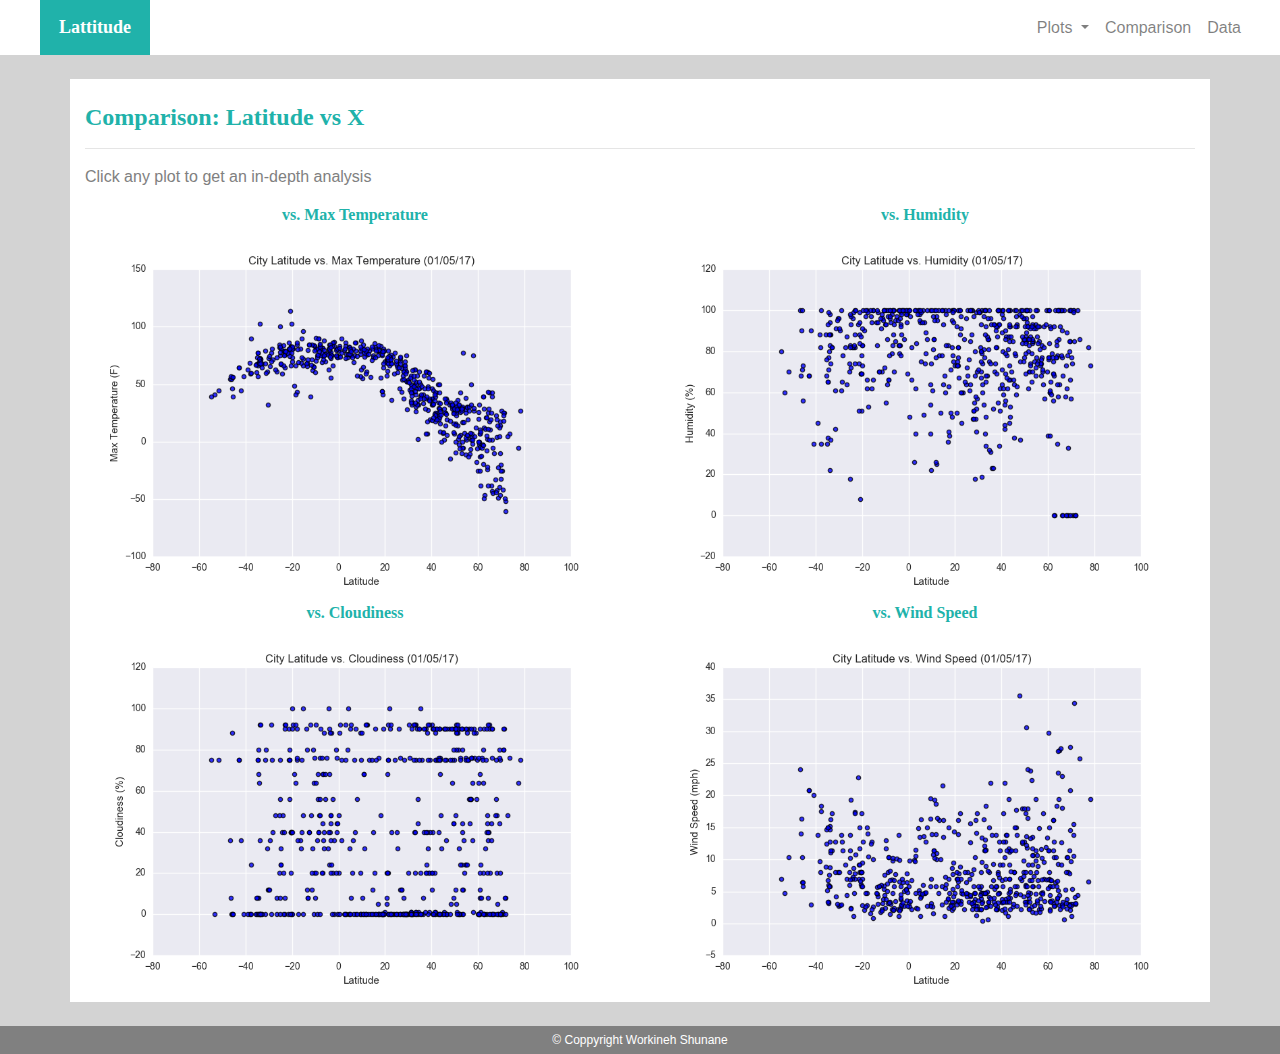
<file: comparison.html>
<!DOCTYPE html>
<html lang="en">

<head>
    <meta charset="UTF-8" />
    <title>Web_Visualization by Workineh Shunane</title>
    <link rel="stylesheet" href="https://stackpath.bootstrapcdn.com/bootstrap/4.3.1/css/bootstrap.min.css" integrity="sha384-ggOyR0iXCbMQv3Xipma34MD+dH/1fQ784/j6cY/iJTQUOhcWr7x9JvoRxT2MZw1T" crossorigin="anonymous" />

    <script src="https://code.jquery.com/jquery-3.3.1.slim.min.js" integrity="sha384-q8i/X+965DzO0rT7abK41JStQIAqVgRVzpbzo5smXKp4YfRvH+8abtTE1Pi6jizo" crossorigin="anonymous"></script>
    <script src="https://cdnjs.cloudflare.com/ajax/libs/popper.js/1.14.7/umd/popper.min.js" integrity="sha384-UO2eT0CpHqdSJQ6hJty5KVphtPhzWj9WO1clHTMGa3JDZwrnQq4sF86dIHNDz0W1" crossorigin="anonymous"></script>
    <script src="https://stackpath.bootstrapcdn.com/bootstrap/4.3.1/js/bootstrap.min.js" integrity="sha384-JjSmVgyd0p3pXB1rRibZUAYoIIy6OrQ6VrjIEaFf/nJGzIxFDsf4x0xIM+B07jRM" crossorigin="anonymous"></script>

    <link rel="stylesheet" href="style.css" />
</head>
<!-- content - Padding - Border - Margin -->

<body>
    <!-- start of header -->
    <div>
        <div class="row">
            <div class="col col-6 homebtn">
                <a href="landingpage.html">Lattitude</a>
            </div>
            <div class="col col-6 menubuttons divtop">
                <nav class="navbar navbar-expand-md navbar-light">
                    <button class="navbar-toggler" type="button" data-toggle="collapse" data-target="#navbarTogglerDemo03" aria-controls="navbarTogglerDemo03" aria-expanded="false" aria-label="Toggle navigation">
              <span class="navbar-toggler-icon"></span>
            </button>

                    <div class="collapse navbar-collapse" id="navbarTogglerDemo03">
                        <ul class="navbar-nav">
                            <li class="nav-item dropdown">
                                <a class="nav-link dropdown-toggle" href="#" id="navbarDropdownMenuLink" data-toggle="dropdown" aria-haspopup="true" aria-expanded="false">
                    Plots
                  </a>
                                <div class="dropdown-menu" aria-labelledby="navbarDropdownMenuLink">
                                    <a class="dropdown-item" href="visualization-1.html">Max Temperature</a
                    >
                    <a class="dropdown-item" href="visualization-2.html"
                      >Humidity</a
                    >
                    <a class="dropdown-item" href="visualization-3.html"
                      >Cloudiness</a
                    >
                    <a class="dropdown-item" href="visualization-4.html"
                      >Wind Speed</a
                    >
                  </div>
                </li>
                <li class="nav-item">
                  <a class="nav-link" href="comparison.html">Comparison</a>
                            </li>
                            <li class="nav-item">
                                <a class="nav-link" href="data.html">Data</a>
                            </li>
                        </ul>
                        </div>
                </nav>
                </div>
            </div>
        </div>
        <!-- start of main body -->
        <div class="container">
            <br />
            <div class="row">
                <!-- rigth side -->
                <div class="col col-12 divbdy">
                    <br />
                    <h1>Comparison: Latitude vs X</h1>
                    <hr />
                    <p>Click any plot to get an in-depth analysis</p>
                    <div class="row">
                        <div class="col col-12 col-md-6">
                            <h3>vs. Max Temperature</h3>
                            <a href="visualization-1.html"><img src="Resources/assets/images/Fig1.png" alt="Latitude vs. Temperature" /></a>
                        </div>
                        <div class="col col-12 col-md-6">
                            <h3>vs. Humidity</h3>
                            <a href="visualization-2.html"><img src="Resources/assets/images/Fig2.png" alt="Latitude vs. Humidity" /></a>
                        </div>
                        <div class="col col-12 col-md-6">
                            <h3>vs. Cloudiness</h3>
                            <a href="visualization-3.html"><img src="Resources/assets/images/Fig3.png" alt="Latitude vs. Cloudiness" /></a>
                        </div>
                        <div class="col col-12 col-md-6">
                            <h3>vs. Wind Speed</h3>
                            <a href="visualization-4.html"><img src="Resources/assets/images/Fig4.png" alt="Latitude vs. Wind Speed" /></a>
                        </div>
                    </div>
                </div>
                <!-- end of rigth side -->
            </div>
        </div>
        <!-- start of footer -->
        <br />
        <div>
            <div class="row">
                <div class="col col-12 divbtm">© Coppyright Workineh Shunane</div>
            </div>
        </div>
</body>

</html>
</file>
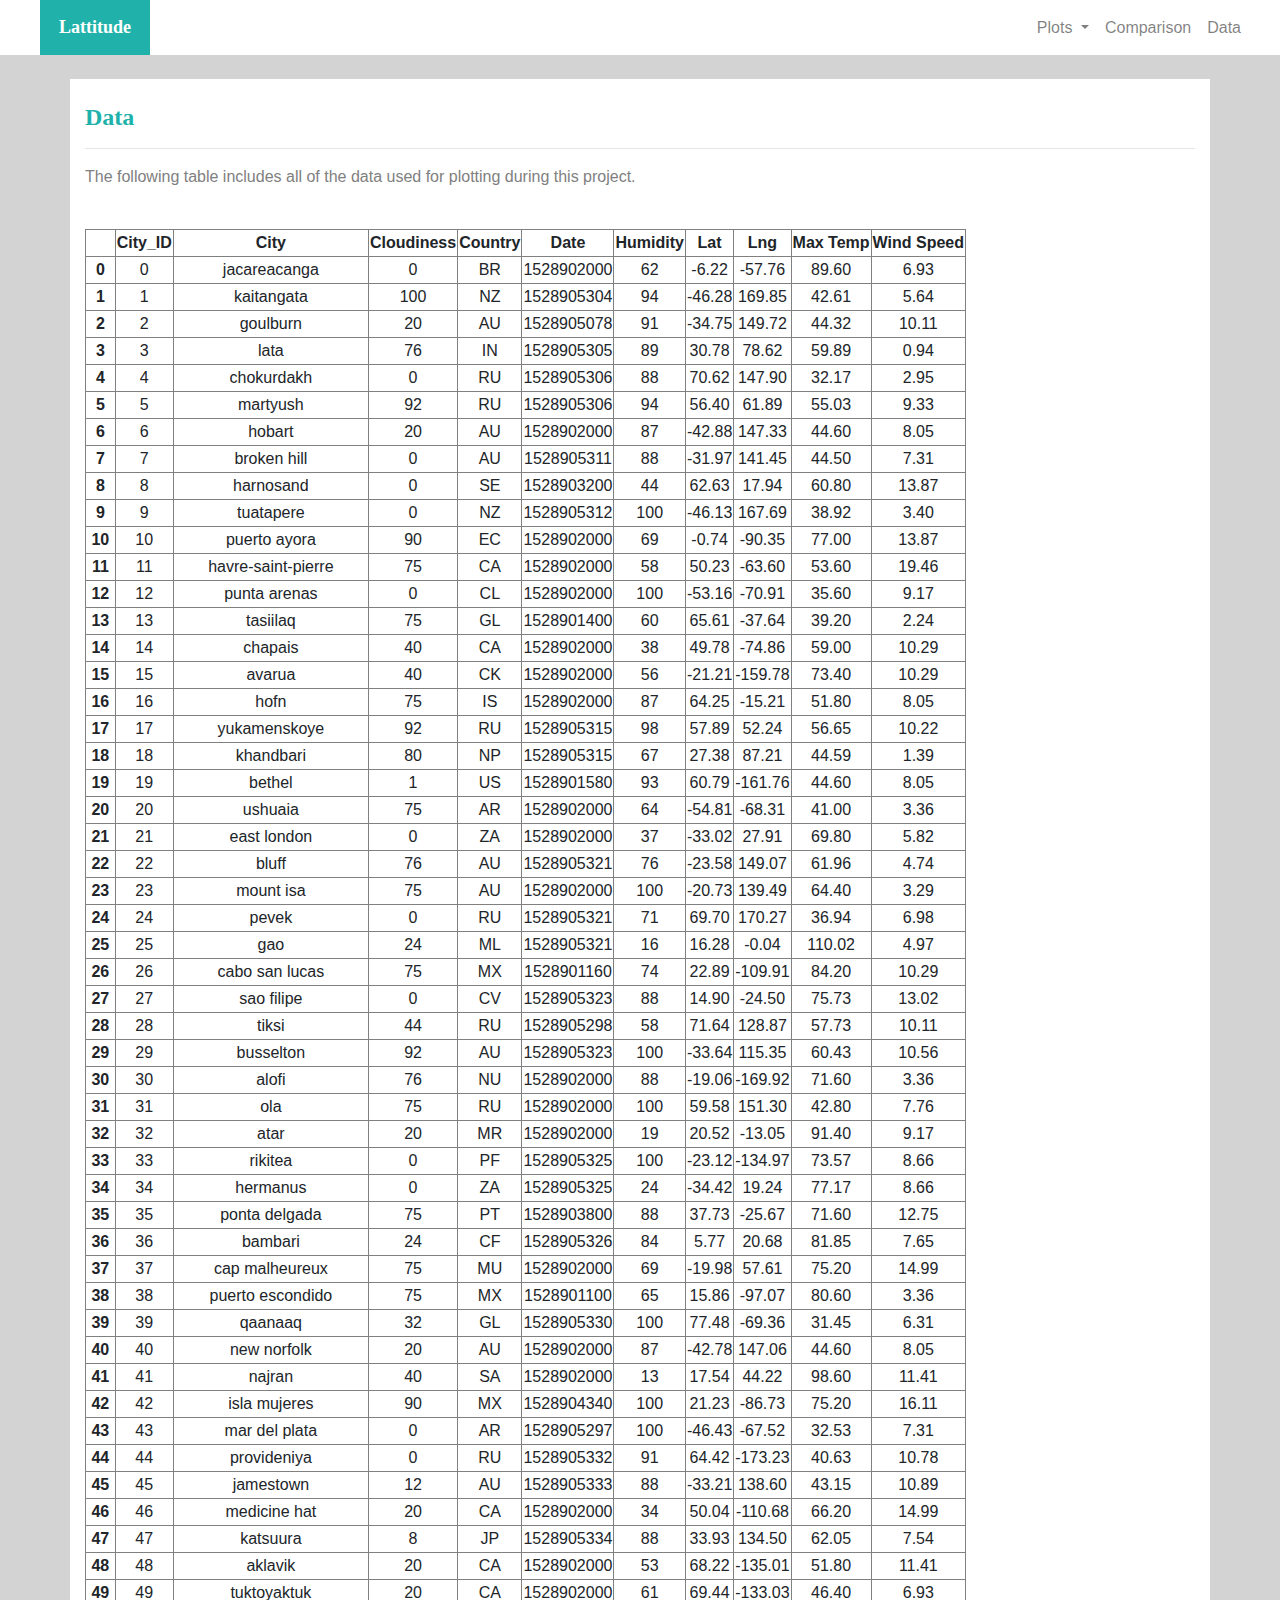
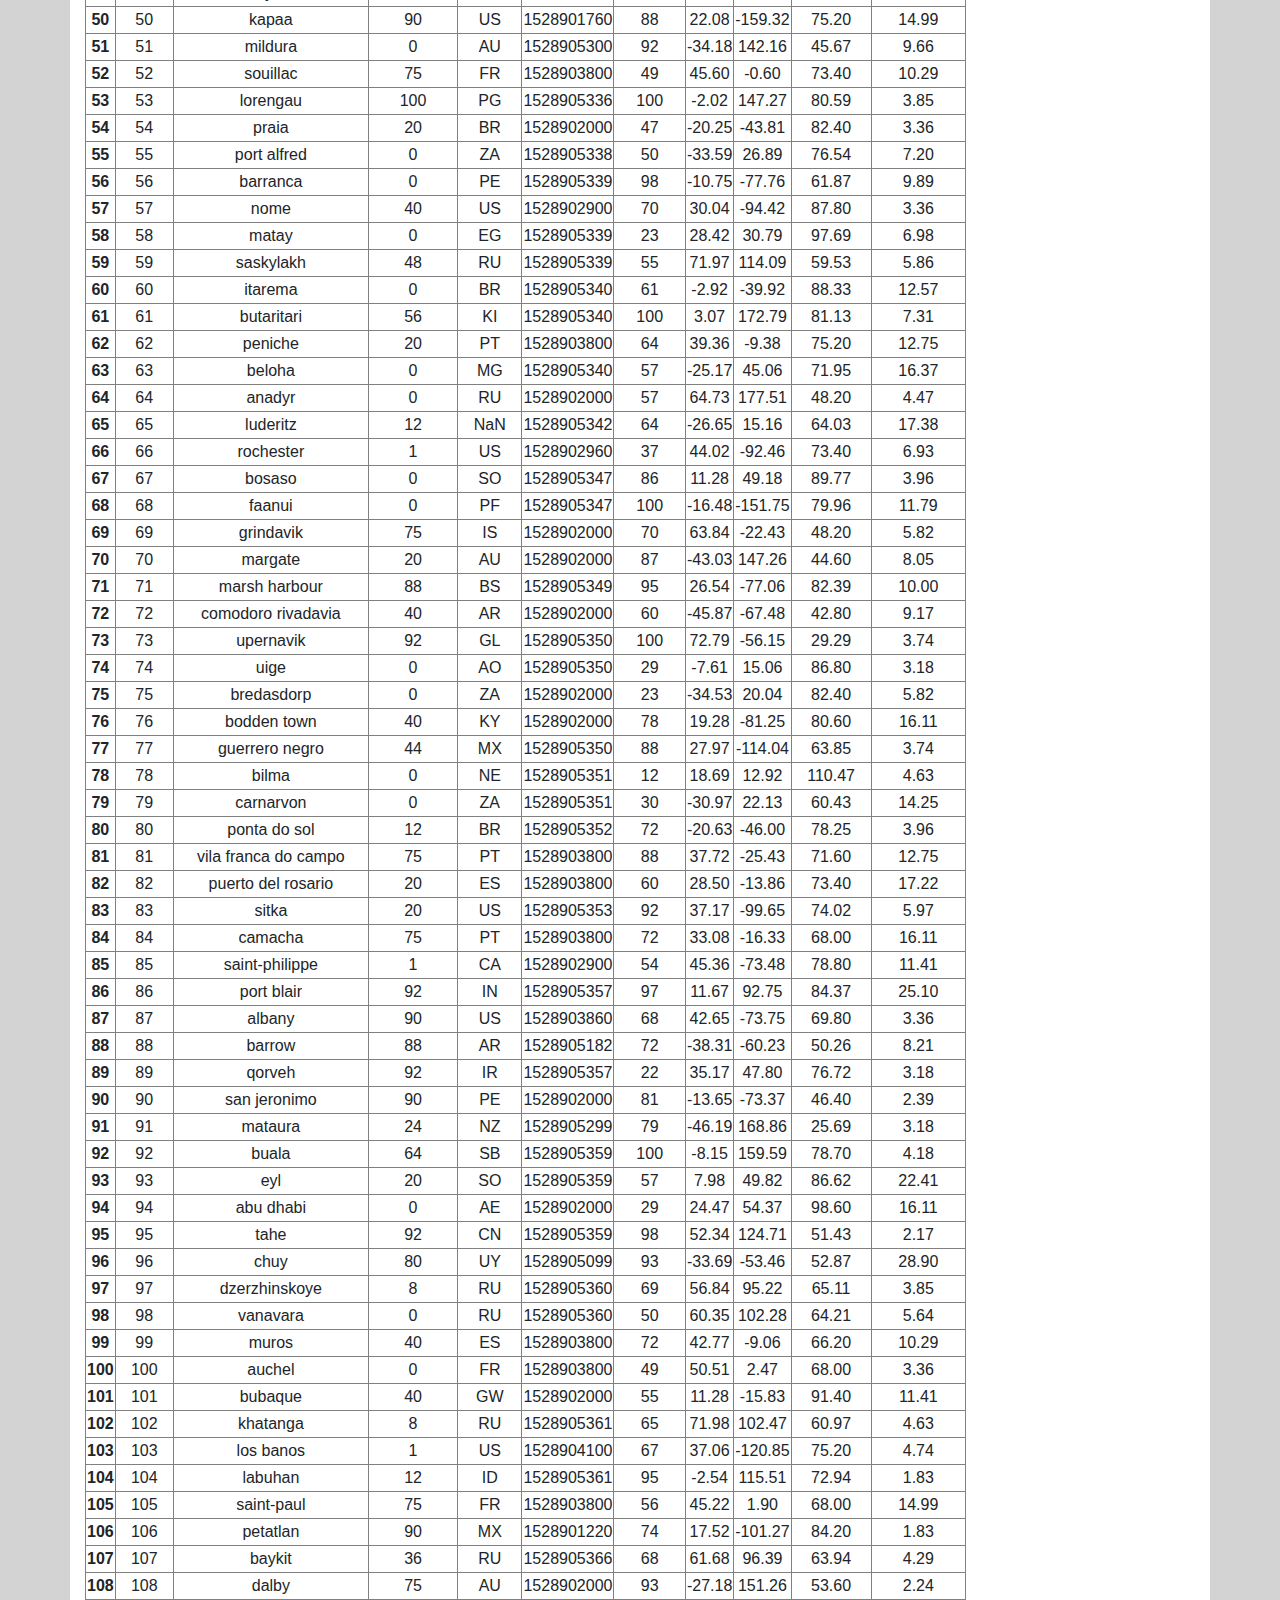
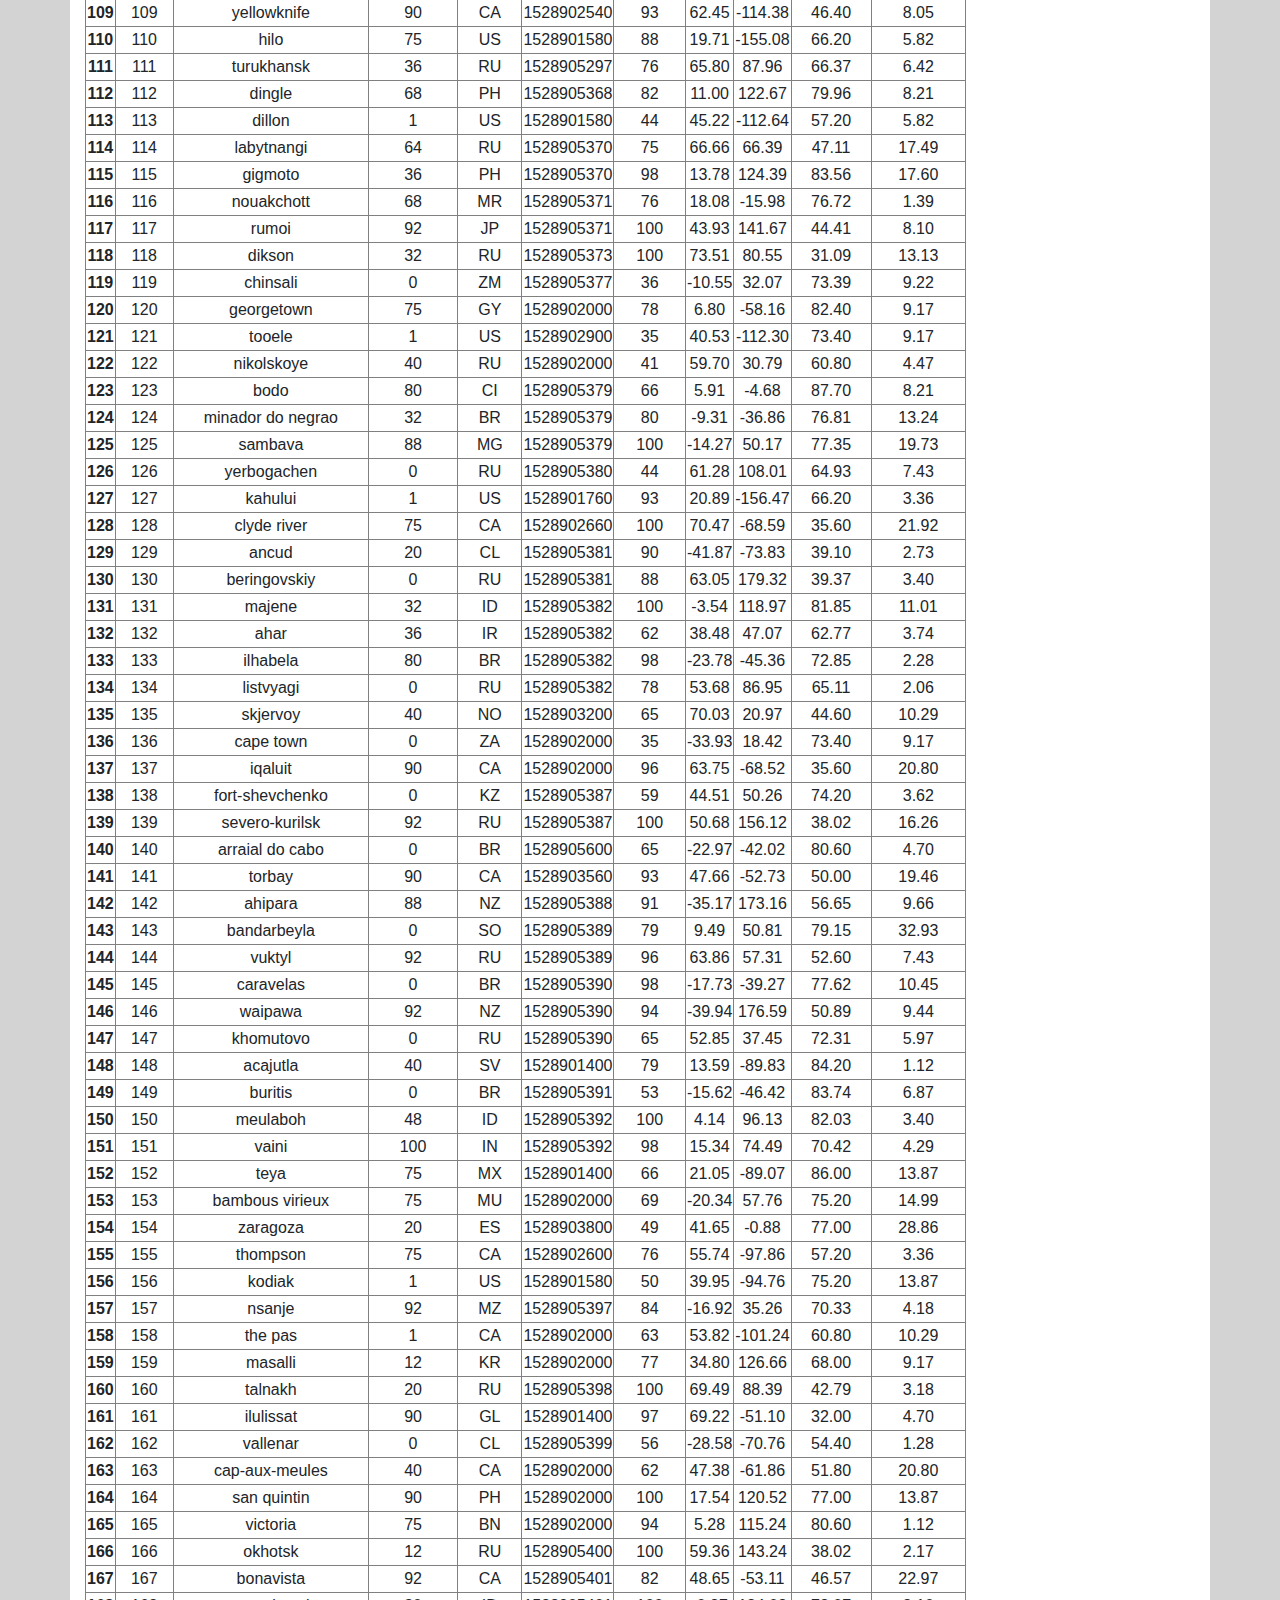
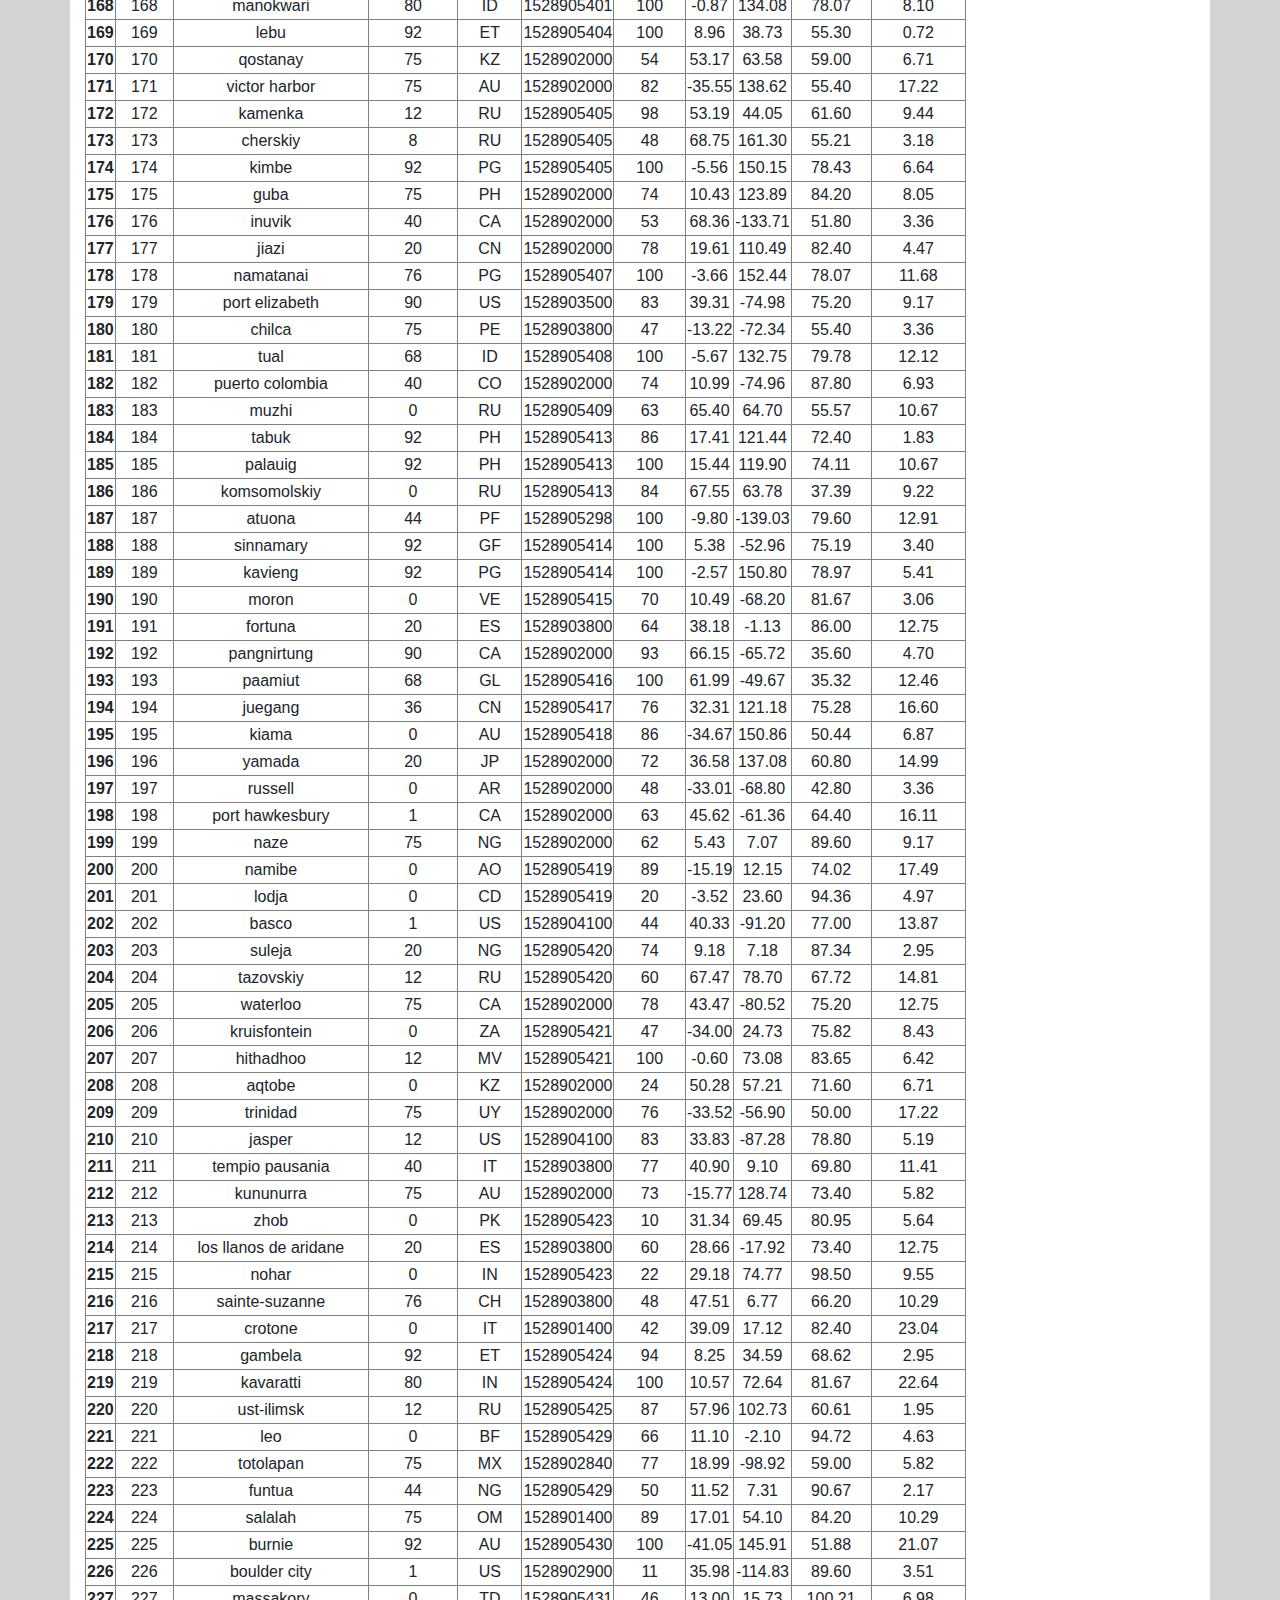
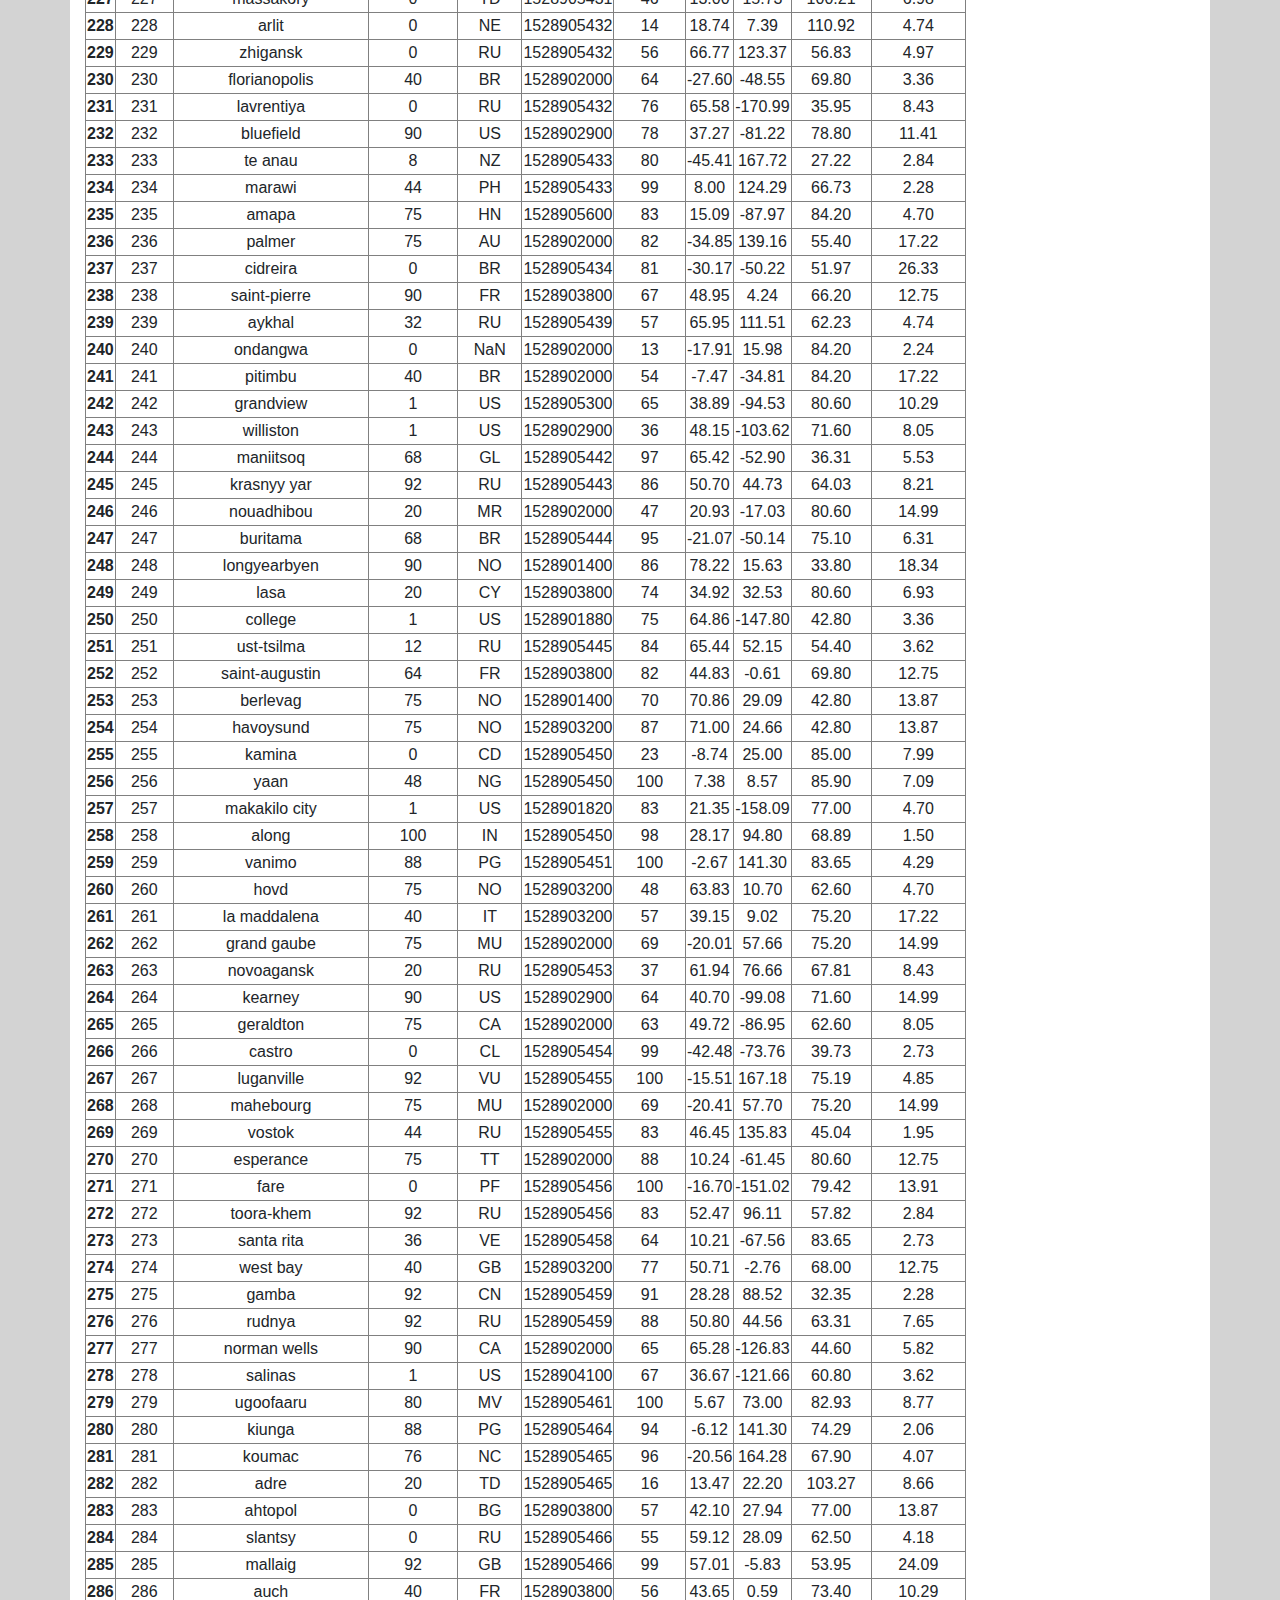
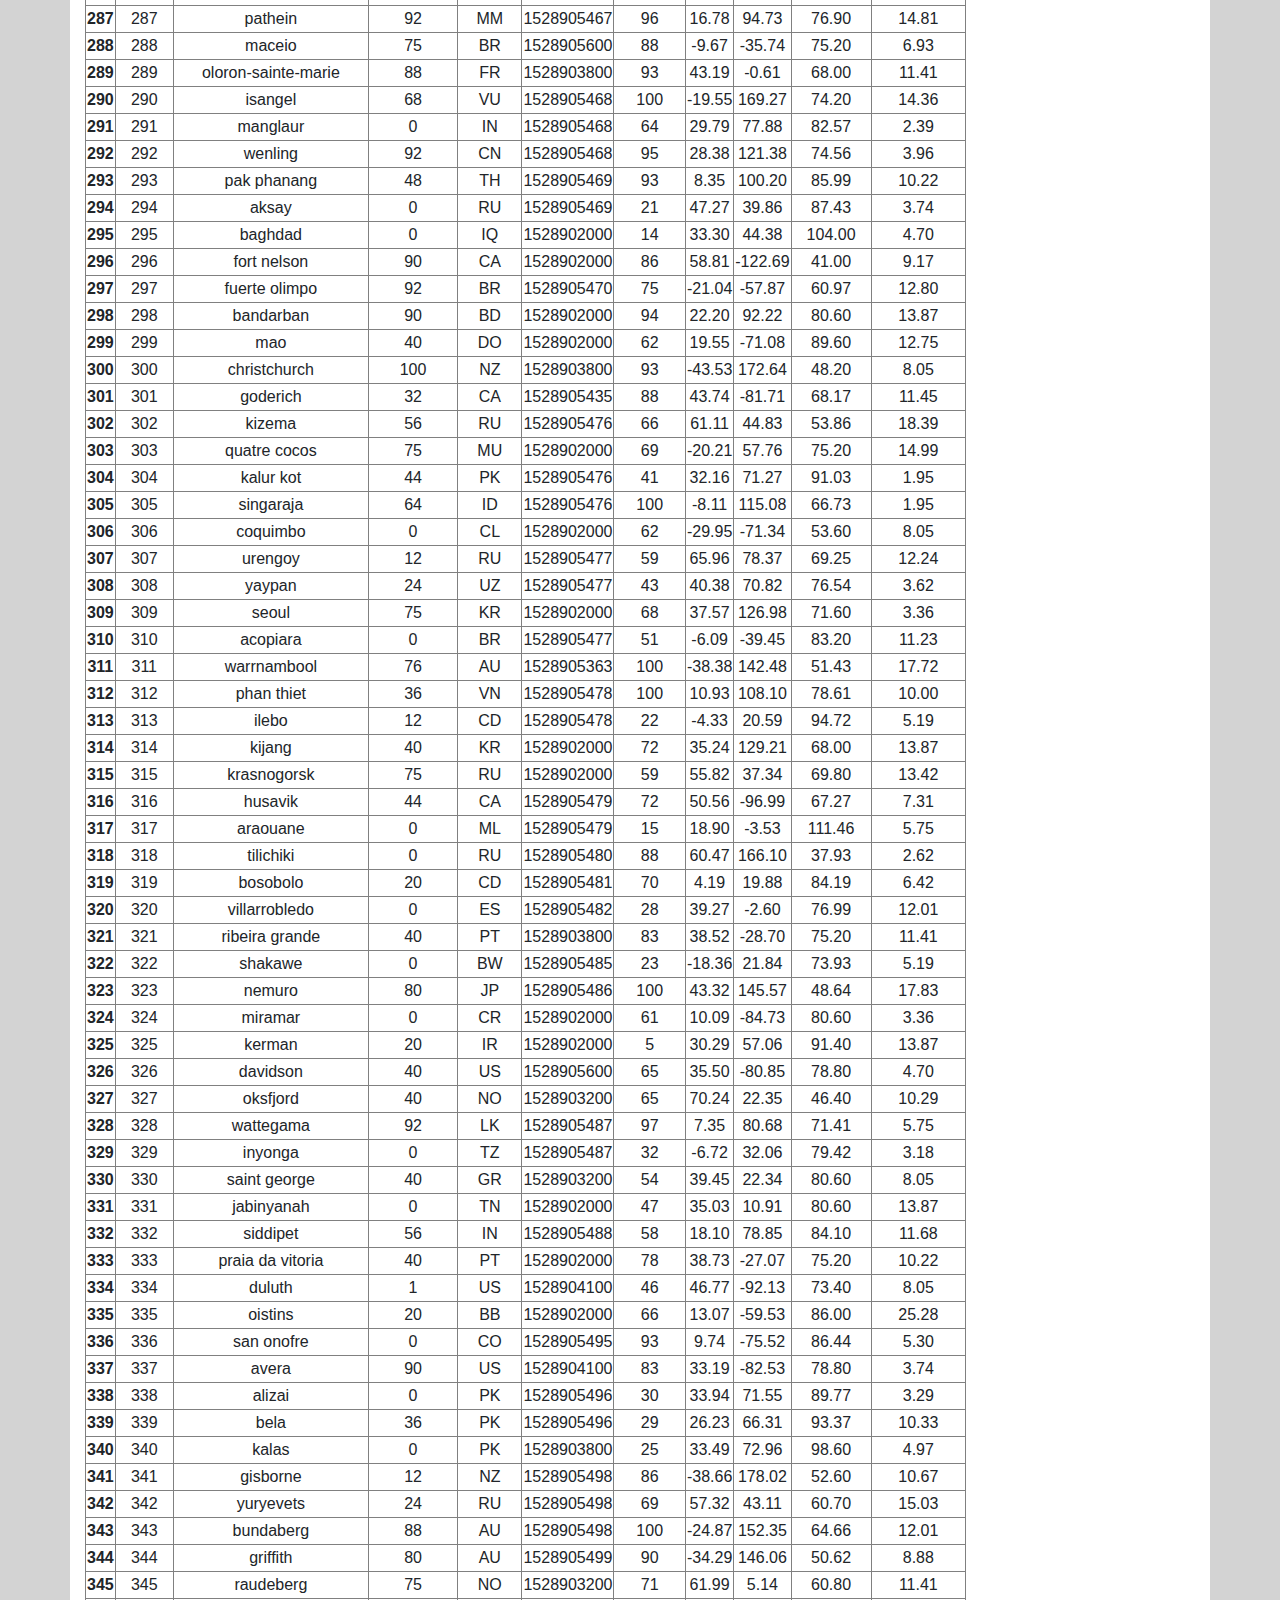
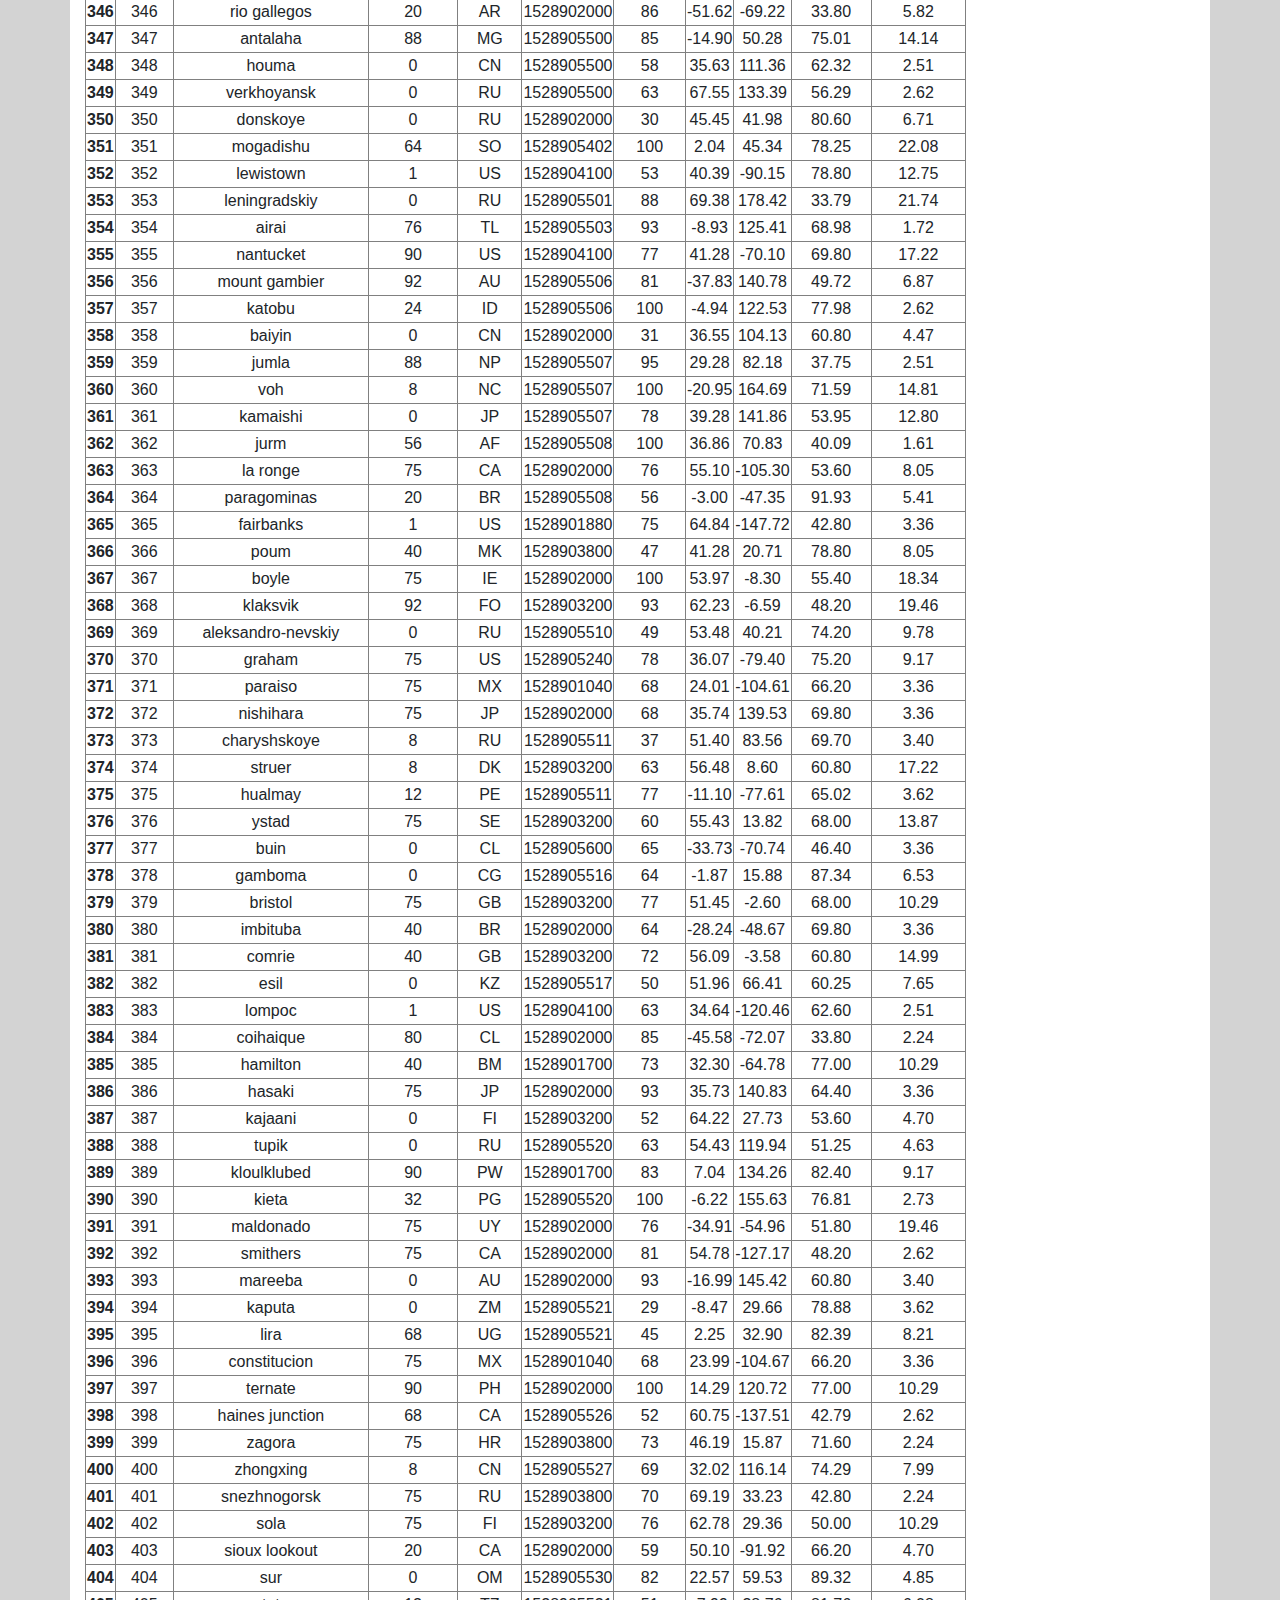
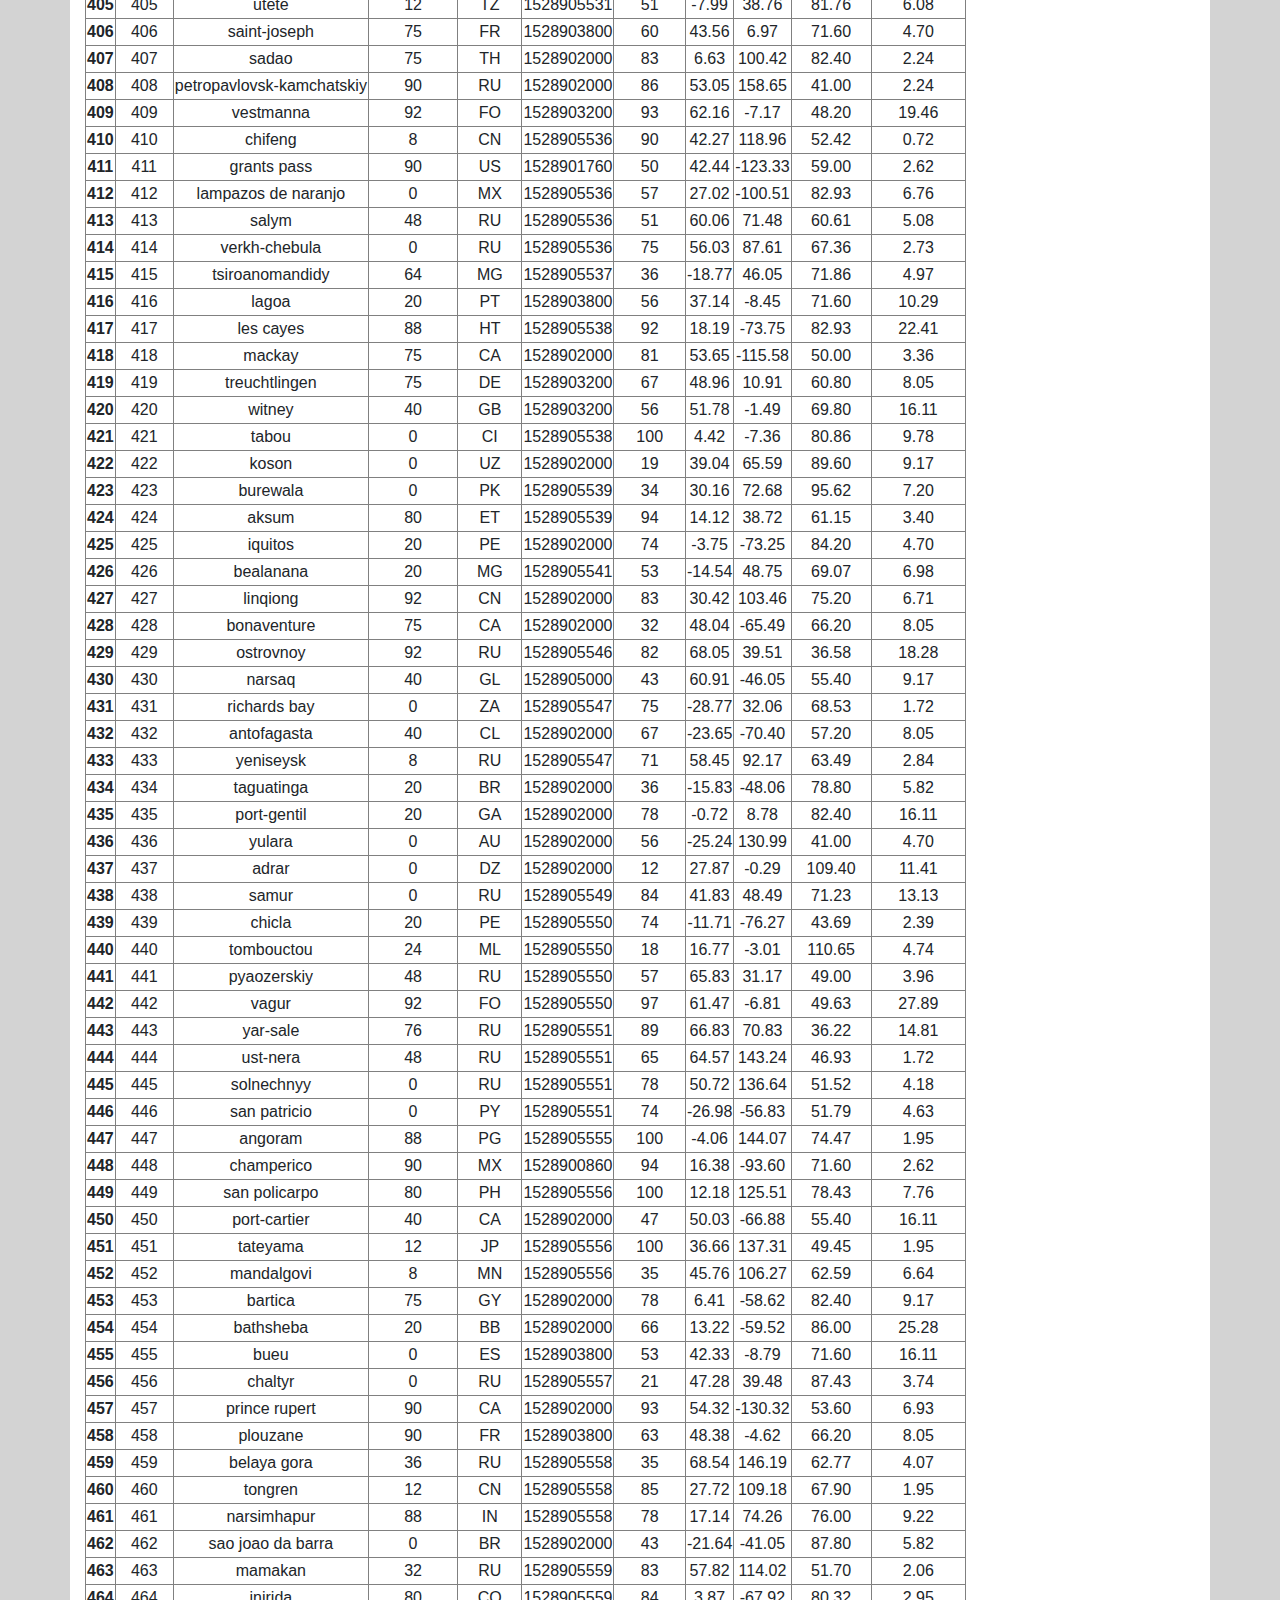
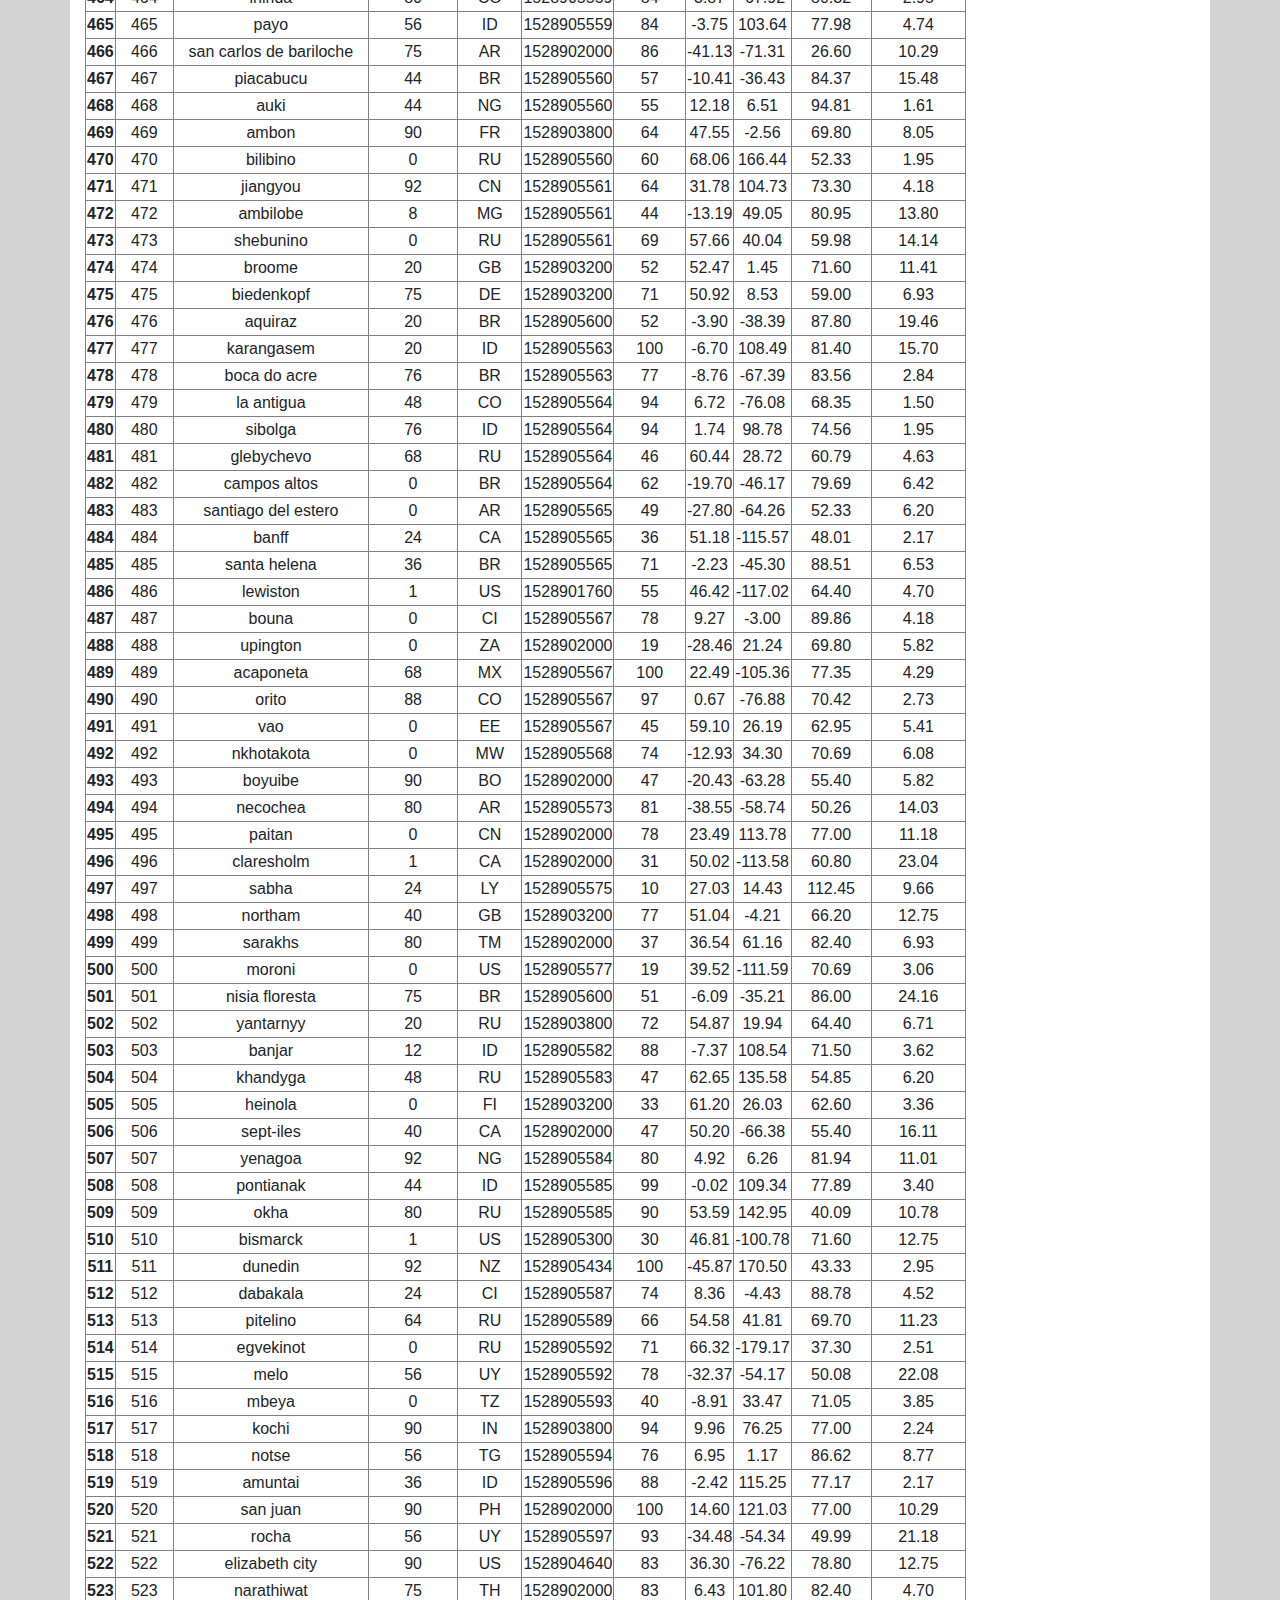
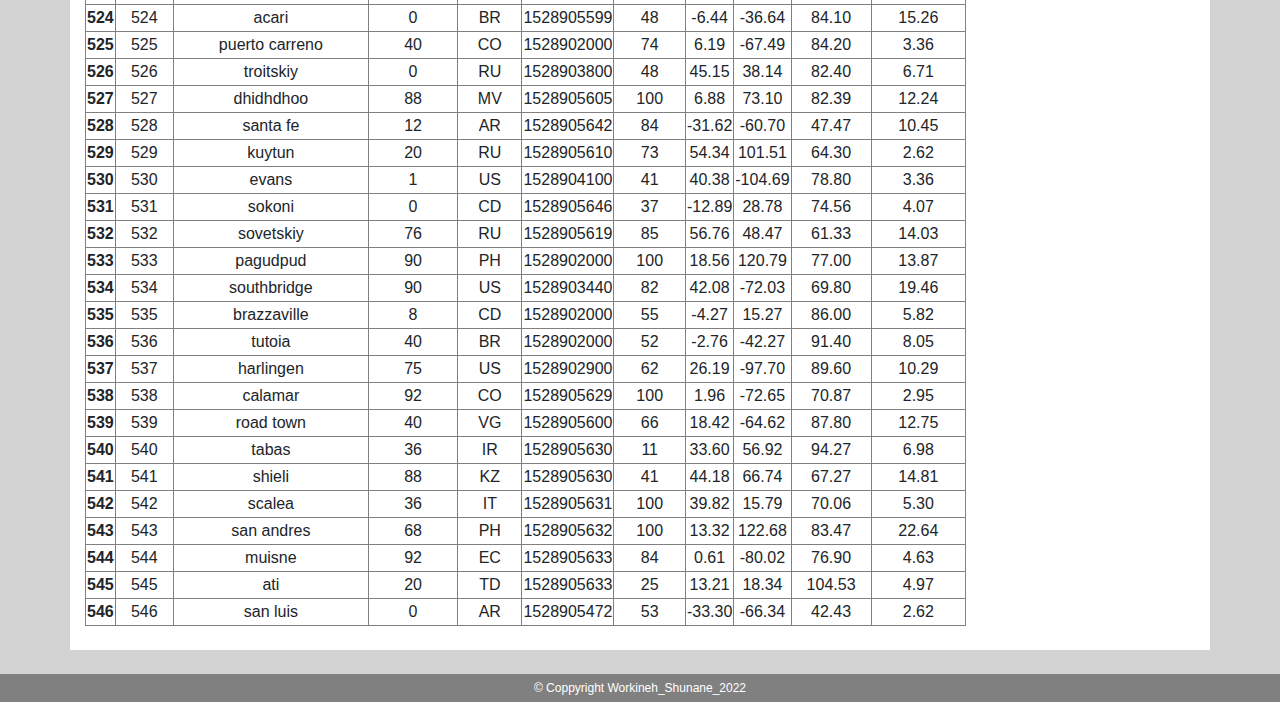
<file: data.html>
<!DOCTYPE html>
<html lang="en">

<head>
    <meta charset="UTF-8" />
    <title>Web_Visualization by Workineh Shunane_2022</title>
    <link rel="stylesheet" href="https://stackpath.bootstrapcdn.com/bootstrap/4.3.1/css/bootstrap.min.css" integrity="sha384-ggOyR0iXCbMQv3Xipma34MD+dH/1fQ784/j6cY/iJTQUOhcWr7x9JvoRxT2MZw1T" crossorigin="anonymous" />

    <script src="https://code.jquery.com/jquery-3.3.1.slim.min.js" integrity="sha384-q8i/X+965DzO0rT7abK41JStQIAqVgRVzpbzo5smXKp4YfRvH+8abtTE1Pi6jizo" crossorigin="anonymous"></script>
    <script src="https://cdnjs.cloudflare.com/ajax/libs/popper.js/1.14.7/umd/popper.min.js" integrity="sha384-UO2eT0CpHqdSJQ6hJty5KVphtPhzWj9WO1clHTMGa3JDZwrnQq4sF86dIHNDz0W1" crossorigin="anonymous"></script>
    <script src="https://stackpath.bootstrapcdn.com/bootstrap/4.3.1/js/bootstrap.min.js" integrity="sha384-JjSmVgyd0p3pXB1rRibZUAYoIIy6OrQ6VrjIEaFf/nJGzIxFDsf4x0xIM+B07jRM" crossorigin="anonymous"></script>

    <link rel="stylesheet" href="style.css" />
</head>
<!-- content - Padding - Border - Margin -->

<body>
    <!-- start of header -->
    <div>
        <div class="row">
            <div class="col col-6 homebtn">
                <a href="landingpage.html">Lattitude</a>
            </div>
            <div class="col col-6 menubuttons divtop">
                <nav class="navbar navbar-expand-md navbar-light">
                    <button class="navbar-toggler" type="button" data-toggle="collapse" data-target="#navbarTogglerDemo03" aria-controls="navbarTogglerDemo03" aria-expanded="false" aria-label="Toggle navigation">
              <span class="navbar-toggler-icon"></span>
            </button>

                    <div class="collapse navbar-collapse" id="navbarTogglerDemo03">
                        <ul class="navbar-nav">
                            <li class="nav-item dropdown">
                                <a class="nav-link dropdown-toggle" href="#" id="navbarDropdownMenuLink" data-toggle="dropdown" aria-haspopup="true" aria-expanded="false">
                    Plots
                  </a>
                                <div class="dropdown-menu" aria-labelledby="navbarDropdownMenuLink">
                                    <a class="dropdown-item" href="visualization-1.html">Max Temperature</a
                    >
                    <a class="dropdown-item" href="visualization-2.html"
                      >Humidity</a
                    >
                    <a class="dropdown-item" href="visualization-3.html"
                      >Cloudiness</a
                    >
                    <a class="dropdown-item" href="visualization-4.html"
                      >Wind Speed</a
                    >
                  </div>
                </li>
                <li class="nav-item">
                  <a class="nav-link" href="comparison.html">Comparison</a>
                            </li>
                            <li class="nav-item">
                                <a class="nav-link" href="data.html">Data</a>
                            </li>
                        </ul>
                        </div>
                </nav>
                </div>
            </div>
        </div>
        <!-- start of main body -->
        <div class="container">
            <br />
            <div class="row">
                <!-- rigth side -->
                <div class="col col-12 divtable">
                    <br />
                    <h1>Data</h1>
                    <hr />
                    <p>
                        The following table includes all of the data used for plotting during this project.
                    </p>
                    <br />
                    <!-- Start of the table -->
                    <table border="1" class="dataframe">
                        <thead>
                            <tr>
                                <th></th>
                                <th>City_ID</th>
                                <th>City</th>
                                <th>Cloudiness</th>
                                <th>Country</th>
                                <th>Date</th>
                                <th>Humidity</th>
                                <th>Lat</th>
                                <th>Lng</th>
                                <th>Max Temp</th>
                                <th>Wind Speed</th>
                            </tr>
                        </thead>
                        <tbody>
                            <tr>
                                <th>0</th>
                                <td>0</td>
                                <td>jacareacanga</td>
                                <td>0</td>
                                <td>BR</td>
                                <td>1528902000</td>
                                <td>62</td>
                                <td>-6.22</td>
                                <td>-57.76</td>
                                <td>89.60</td>
                                <td>6.93</td>
                            </tr>
                            <tr>
                                <th>1</th>
                                <td>1</td>
                                <td>kaitangata</td>
                                <td>100</td>
                                <td>NZ</td>
                                <td>1528905304</td>
                                <td>94</td>
                                <td>-46.28</td>
                                <td>169.85</td>
                                <td>42.61</td>
                                <td>5.64</td>
                            </tr>
                            <tr>
                                <th>2</th>
                                <td>2</td>
                                <td>goulburn</td>
                                <td>20</td>
                                <td>AU</td>
                                <td>1528905078</td>
                                <td>91</td>
                                <td>-34.75</td>
                                <td>149.72</td>
                                <td>44.32</td>
                                <td>10.11</td>
                            </tr>
                            <tr>
                                <th>3</th>
                                <td>3</td>
                                <td>lata</td>
                                <td>76</td>
                                <td>IN</td>
                                <td>1528905305</td>
                                <td>89</td>
                                <td>30.78</td>
                                <td>78.62</td>
                                <td>59.89</td>
                                <td>0.94</td>
                            </tr>
                            <tr>
                                <th>4</th>
                                <td>4</td>
                                <td>chokurdakh</td>
                                <td>0</td>
                                <td>RU</td>
                                <td>1528905306</td>
                                <td>88</td>
                                <td>70.62</td>
                                <td>147.90</td>
                                <td>32.17</td>
                                <td>2.95</td>
                            </tr>
                            <tr>
                                <th>5</th>
                                <td>5</td>
                                <td>martyush</td>
                                <td>92</td>
                                <td>RU</td>
                                <td>1528905306</td>
                                <td>94</td>
                                <td>56.40</td>
                                <td>61.89</td>
                                <td>55.03</td>
                                <td>9.33</td>
                            </tr>
                            <tr>
                                <th>6</th>
                                <td>6</td>
                                <td>hobart</td>
                                <td>20</td>
                                <td>AU</td>
                                <td>1528902000</td>
                                <td>87</td>
                                <td>-42.88</td>
                                <td>147.33</td>
                                <td>44.60</td>
                                <td>8.05</td>
                            </tr>
                            <tr>
                                <th>7</th>
                                <td>7</td>
                                <td>broken hill</td>
                                <td>0</td>
                                <td>AU</td>
                                <td>1528905311</td>
                                <td>88</td>
                                <td>-31.97</td>
                                <td>141.45</td>
                                <td>44.50</td>
                                <td>7.31</td>
                            </tr>
                            <tr>
                                <th>8</th>
                                <td>8</td>
                                <td>harnosand</td>
                                <td>0</td>
                                <td>SE</td>
                                <td>1528903200</td>
                                <td>44</td>
                                <td>62.63</td>
                                <td>17.94</td>
                                <td>60.80</td>
                                <td>13.87</td>
                            </tr>
                            <tr>
                                <th>9</th>
                                <td>9</td>
                                <td>tuatapere</td>
                                <td>0</td>
                                <td>NZ</td>
                                <td>1528905312</td>
                                <td>100</td>
                                <td>-46.13</td>
                                <td>167.69</td>
                                <td>38.92</td>
                                <td>3.40</td>
                            </tr>
                            <tr>
                                <th>10</th>
                                <td>10</td>
                                <td>puerto ayora</td>
                                <td>90</td>
                                <td>EC</td>
                                <td>1528902000</td>
                                <td>69</td>
                                <td>-0.74</td>
                                <td>-90.35</td>
                                <td>77.00</td>
                                <td>13.87</td>
                            </tr>
                            <tr>
                                <th>11</th>
                                <td>11</td>
                                <td>havre-saint-pierre</td>
                                <td>75</td>
                                <td>CA</td>
                                <td>1528902000</td>
                                <td>58</td>
                                <td>50.23</td>
                                <td>-63.60</td>
                                <td>53.60</td>
                                <td>19.46</td>
                            </tr>
                            <tr>
                                <th>12</th>
                                <td>12</td>
                                <td>punta arenas</td>
                                <td>0</td>
                                <td>CL</td>
                                <td>1528902000</td>
                                <td>100</td>
                                <td>-53.16</td>
                                <td>-70.91</td>
                                <td>35.60</td>
                                <td>9.17</td>
                            </tr>
                            <tr>
                                <th>13</th>
                                <td>13</td>
                                <td>tasiilaq</td>
                                <td>75</td>
                                <td>GL</td>
                                <td>1528901400</td>
                                <td>60</td>
                                <td>65.61</td>
                                <td>-37.64</td>
                                <td>39.20</td>
                                <td>2.24</td>
                            </tr>
                            <tr>
                                <th>14</th>
                                <td>14</td>
                                <td>chapais</td>
                                <td>40</td>
                                <td>CA</td>
                                <td>1528902000</td>
                                <td>38</td>
                                <td>49.78</td>
                                <td>-74.86</td>
                                <td>59.00</td>
                                <td>10.29</td>
                            </tr>
                            <tr>
                                <th>15</th>
                                <td>15</td>
                                <td>avarua</td>
                                <td>40</td>
                                <td>CK</td>
                                <td>1528902000</td>
                                <td>56</td>
                                <td>-21.21</td>
                                <td>-159.78</td>
                                <td>73.40</td>
                                <td>10.29</td>
                            </tr>
                            <tr>
                                <th>16</th>
                                <td>16</td>
                                <td>hofn</td>
                                <td>75</td>
                                <td>IS</td>
                                <td>1528902000</td>
                                <td>87</td>
                                <td>64.25</td>
                                <td>-15.21</td>
                                <td>51.80</td>
                                <td>8.05</td>
                            </tr>
                            <tr>
                                <th>17</th>
                                <td>17</td>
                                <td>yukamenskoye</td>
                                <td>92</td>
                                <td>RU</td>
                                <td>1528905315</td>
                                <td>98</td>
                                <td>57.89</td>
                                <td>52.24</td>
                                <td>56.65</td>
                                <td>10.22</td>
                            </tr>
                            <tr>
                                <th>18</th>
                                <td>18</td>
                                <td>khandbari</td>
                                <td>80</td>
                                <td>NP</td>
                                <td>1528905315</td>
                                <td>67</td>
                                <td>27.38</td>
                                <td>87.21</td>
                                <td>44.59</td>
                                <td>1.39</td>
                            </tr>
                            <tr>
                                <th>19</th>
                                <td>19</td>
                                <td>bethel</td>
                                <td>1</td>
                                <td>US</td>
                                <td>1528901580</td>
                                <td>93</td>
                                <td>60.79</td>
                                <td>-161.76</td>
                                <td>44.60</td>
                                <td>8.05</td>
                            </tr>
                            <tr>
                                <th>20</th>
                                <td>20</td>
                                <td>ushuaia</td>
                                <td>75</td>
                                <td>AR</td>
                                <td>1528902000</td>
                                <td>64</td>
                                <td>-54.81</td>
                                <td>-68.31</td>
                                <td>41.00</td>
                                <td>3.36</td>
                            </tr>
                            <tr>
                                <th>21</th>
                                <td>21</td>
                                <td>east london</td>
                                <td>0</td>
                                <td>ZA</td>
                                <td>1528902000</td>
                                <td>37</td>
                                <td>-33.02</td>
                                <td>27.91</td>
                                <td>69.80</td>
                                <td>5.82</td>
                            </tr>
                            <tr>
                                <th>22</th>
                                <td>22</td>
                                <td>bluff</td>
                                <td>76</td>
                                <td>AU</td>
                                <td>1528905321</td>
                                <td>76</td>
                                <td>-23.58</td>
                                <td>149.07</td>
                                <td>61.96</td>
                                <td>4.74</td>
                            </tr>
                            <tr>
                                <th>23</th>
                                <td>23</td>
                                <td>mount isa</td>
                                <td>75</td>
                                <td>AU</td>
                                <td>1528902000</td>
                                <td>100</td>
                                <td>-20.73</td>
                                <td>139.49</td>
                                <td>64.40</td>
                                <td>3.29</td>
                            </tr>
                            <tr>
                                <th>24</th>
                                <td>24</td>
                                <td>pevek</td>
                                <td>0</td>
                                <td>RU</td>
                                <td>1528905321</td>
                                <td>71</td>
                                <td>69.70</td>
                                <td>170.27</td>
                                <td>36.94</td>
                                <td>6.98</td>
                            </tr>
                            <tr>
                                <th>25</th>
                                <td>25</td>
                                <td>gao</td>
                                <td>24</td>
                                <td>ML</td>
                                <td>1528905321</td>
                                <td>16</td>
                                <td>16.28</td>
                                <td>-0.04</td>
                                <td>110.02</td>
                                <td>4.97</td>
                            </tr>
                            <tr>
                                <th>26</th>
                                <td>26</td>
                                <td>cabo san lucas</td>
                                <td>75</td>
                                <td>MX</td>
                                <td>1528901160</td>
                                <td>74</td>
                                <td>22.89</td>
                                <td>-109.91</td>
                                <td>84.20</td>
                                <td>10.29</td>
                            </tr>
                            <tr>
                                <th>27</th>
                                <td>27</td>
                                <td>sao filipe</td>
                                <td>0</td>
                                <td>CV</td>
                                <td>1528905323</td>
                                <td>88</td>
                                <td>14.90</td>
                                <td>-24.50</td>
                                <td>75.73</td>
                                <td>13.02</td>
                            </tr>
                            <tr>
                                <th>28</th>
                                <td>28</td>
                                <td>tiksi</td>
                                <td>44</td>
                                <td>RU</td>
                                <td>1528905298</td>
                                <td>58</td>
                                <td>71.64</td>
                                <td>128.87</td>
                                <td>57.73</td>
                                <td>10.11</td>
                            </tr>
                            <tr>
                                <th>29</th>
                                <td>29</td>
                                <td>busselton</td>
                                <td>92</td>
                                <td>AU</td>
                                <td>1528905323</td>
                                <td>100</td>
                                <td>-33.64</td>
                                <td>115.35</td>
                                <td>60.43</td>
                                <td>10.56</td>
                            </tr>
                            <tr>
                                <th>30</th>
                                <td>30</td>
                                <td>alofi</td>
                                <td>76</td>
                                <td>NU</td>
                                <td>1528902000</td>
                                <td>88</td>
                                <td>-19.06</td>
                                <td>-169.92</td>
                                <td>71.60</td>
                                <td>3.36</td>
                            </tr>
                            <tr>
                                <th>31</th>
                                <td>31</td>
                                <td>ola</td>
                                <td>75</td>
                                <td>RU</td>
                                <td>1528902000</td>
                                <td>100</td>
                                <td>59.58</td>
                                <td>151.30</td>
                                <td>42.80</td>
                                <td>7.76</td>
                            </tr>
                            <tr>
                                <th>32</th>
                                <td>32</td>
                                <td>atar</td>
                                <td>20</td>
                                <td>MR</td>
                                <td>1528902000</td>
                                <td>19</td>
                                <td>20.52</td>
                                <td>-13.05</td>
                                <td>91.40</td>
                                <td>9.17</td>
                            </tr>
                            <tr>
                                <th>33</th>
                                <td>33</td>
                                <td>rikitea</td>
                                <td>0</td>
                                <td>PF</td>
                                <td>1528905325</td>
                                <td>100</td>
                                <td>-23.12</td>
                                <td>-134.97</td>
                                <td>73.57</td>
                                <td>8.66</td>
                            </tr>
                            <tr>
                                <th>34</th>
                                <td>34</td>
                                <td>hermanus</td>
                                <td>0</td>
                                <td>ZA</td>
                                <td>1528905325</td>
                                <td>24</td>
                                <td>-34.42</td>
                                <td>19.24</td>
                                <td>77.17</td>
                                <td>8.66</td>
                            </tr>
                            <tr>
                                <th>35</th>
                                <td>35</td>
                                <td>ponta delgada</td>
                                <td>75</td>
                                <td>PT</td>
                                <td>1528903800</td>
                                <td>88</td>
                                <td>37.73</td>
                                <td>-25.67</td>
                                <td>71.60</td>
                                <td>12.75</td>
                            </tr>
                            <tr>
                                <th>36</th>
                                <td>36</td>
                                <td>bambari</td>
                                <td>24</td>
                                <td>CF</td>
                                <td>1528905326</td>
                                <td>84</td>
                                <td>5.77</td>
                                <td>20.68</td>
                                <td>81.85</td>
                                <td>7.65</td>
                            </tr>
                            <tr>
                                <th>37</th>
                                <td>37</td>
                                <td>cap malheureux</td>
                                <td>75</td>
                                <td>MU</td>
                                <td>1528902000</td>
                                <td>69</td>
                                <td>-19.98</td>
                                <td>57.61</td>
                                <td>75.20</td>
                                <td>14.99</td>
                            </tr>
                            <tr>
                                <th>38</th>
                                <td>38</td>
                                <td>puerto escondido</td>
                                <td>75</td>
                                <td>MX</td>
                                <td>1528901100</td>
                                <td>65</td>
                                <td>15.86</td>
                                <td>-97.07</td>
                                <td>80.60</td>
                                <td>3.36</td>
                            </tr>
                            <tr>
                                <th>39</th>
                                <td>39</td>
                                <td>qaanaaq</td>
                                <td>32</td>
                                <td>GL</td>
                                <td>1528905330</td>
                                <td>100</td>
                                <td>77.48</td>
                                <td>-69.36</td>
                                <td>31.45</td>
                                <td>6.31</td>
                            </tr>
                            <tr>
                                <th>40</th>
                                <td>40</td>
                                <td>new norfolk</td>
                                <td>20</td>
                                <td>AU</td>
                                <td>1528902000</td>
                                <td>87</td>
                                <td>-42.78</td>
                                <td>147.06</td>
                                <td>44.60</td>
                                <td>8.05</td>
                            </tr>
                            <tr>
                                <th>41</th>
                                <td>41</td>
                                <td>najran</td>
                                <td>40</td>
                                <td>SA</td>
                                <td>1528902000</td>
                                <td>13</td>
                                <td>17.54</td>
                                <td>44.22</td>
                                <td>98.60</td>
                                <td>11.41</td>
                            </tr>
                            <tr>
                                <th>42</th>
                                <td>42</td>
                                <td>isla mujeres</td>
                                <td>90</td>
                                <td>MX</td>
                                <td>1528904340</td>
                                <td>100</td>
                                <td>21.23</td>
                                <td>-86.73</td>
                                <td>75.20</td>
                                <td>16.11</td>
                            </tr>
                            <tr>
                                <th>43</th>
                                <td>43</td>
                                <td>mar del plata</td>
                                <td>0</td>
                                <td>AR</td>
                                <td>1528905297</td>
                                <td>100</td>
                                <td>-46.43</td>
                                <td>-67.52</td>
                                <td>32.53</td>
                                <td>7.31</td>
                            </tr>
                            <tr>
                                <th>44</th>
                                <td>44</td>
                                <td>provideniya</td>
                                <td>0</td>
                                <td>RU</td>
                                <td>1528905332</td>
                                <td>91</td>
                                <td>64.42</td>
                                <td>-173.23</td>
                                <td>40.63</td>
                                <td>10.78</td>
                            </tr>
                            <tr>
                                <th>45</th>
                                <td>45</td>
                                <td>jamestown</td>
                                <td>12</td>
                                <td>AU</td>
                                <td>1528905333</td>
                                <td>88</td>
                                <td>-33.21</td>
                                <td>138.60</td>
                                <td>43.15</td>
                                <td>10.89</td>
                            </tr>
                            <tr>
                                <th>46</th>
                                <td>46</td>
                                <td>medicine hat</td>
                                <td>20</td>
                                <td>CA</td>
                                <td>1528902000</td>
                                <td>34</td>
                                <td>50.04</td>
                                <td>-110.68</td>
                                <td>66.20</td>
                                <td>14.99</td>
                            </tr>
                            <tr>
                                <th>47</th>
                                <td>47</td>
                                <td>katsuura</td>
                                <td>8</td>
                                <td>JP</td>
                                <td>1528905334</td>
                                <td>88</td>
                                <td>33.93</td>
                                <td>134.50</td>
                                <td>62.05</td>
                                <td>7.54</td>
                            </tr>
                            <tr>
                                <th>48</th>
                                <td>48</td>
                                <td>aklavik</td>
                                <td>20</td>
                                <td>CA</td>
                                <td>1528902000</td>
                                <td>53</td>
                                <td>68.22</td>
                                <td>-135.01</td>
                                <td>51.80</td>
                                <td>11.41</td>
                            </tr>
                            <tr>
                                <th>49</th>
                                <td>49</td>
                                <td>tuktoyaktuk</td>
                                <td>20</td>
                                <td>CA</td>
                                <td>1528902000</td>
                                <td>61</td>
                                <td>69.44</td>
                                <td>-133.03</td>
                                <td>46.40</td>
                                <td>6.93</td>
                            </tr>
                            <tr>
                                <th>50</th>
                                <td>50</td>
                                <td>kapaa</td>
                                <td>90</td>
                                <td>US</td>
                                <td>1528901760</td>
                                <td>88</td>
                                <td>22.08</td>
                                <td>-159.32</td>
                                <td>75.20</td>
                                <td>14.99</td>
                            </tr>
                            <tr>
                                <th>51</th>
                                <td>51</td>
                                <td>mildura</td>
                                <td>0</td>
                                <td>AU</td>
                                <td>1528905300</td>
                                <td>92</td>
                                <td>-34.18</td>
                                <td>142.16</td>
                                <td>45.67</td>
                                <td>9.66</td>
                            </tr>
                            <tr>
                                <th>52</th>
                                <td>52</td>
                                <td>souillac</td>
                                <td>75</td>
                                <td>FR</td>
                                <td>1528903800</td>
                                <td>49</td>
                                <td>45.60</td>
                                <td>-0.60</td>
                                <td>73.40</td>
                                <td>10.29</td>
                            </tr>
                            <tr>
                                <th>53</th>
                                <td>53</td>
                                <td>lorengau</td>
                                <td>100</td>
                                <td>PG</td>
                                <td>1528905336</td>
                                <td>100</td>
                                <td>-2.02</td>
                                <td>147.27</td>
                                <td>80.59</td>
                                <td>3.85</td>
                            </tr>
                            <tr>
                                <th>54</th>
                                <td>54</td>
                                <td>praia</td>
                                <td>20</td>
                                <td>BR</td>
                                <td>1528902000</td>
                                <td>47</td>
                                <td>-20.25</td>
                                <td>-43.81</td>
                                <td>82.40</td>
                                <td>3.36</td>
                            </tr>
                            <tr>
                                <th>55</th>
                                <td>55</td>
                                <td>port alfred</td>
                                <td>0</td>
                                <td>ZA</td>
                                <td>1528905338</td>
                                <td>50</td>
                                <td>-33.59</td>
                                <td>26.89</td>
                                <td>76.54</td>
                                <td>7.20</td>
                            </tr>
                            <tr>
                                <th>56</th>
                                <td>56</td>
                                <td>barranca</td>
                                <td>0</td>
                                <td>PE</td>
                                <td>1528905339</td>
                                <td>98</td>
                                <td>-10.75</td>
                                <td>-77.76</td>
                                <td>61.87</td>
                                <td>9.89</td>
                            </tr>
                            <tr>
                                <th>57</th>
                                <td>57</td>
                                <td>nome</td>
                                <td>40</td>
                                <td>US</td>
                                <td>1528902900</td>
                                <td>70</td>
                                <td>30.04</td>
                                <td>-94.42</td>
                                <td>87.80</td>
                                <td>3.36</td>
                            </tr>
                            <tr>
                                <th>58</th>
                                <td>58</td>
                                <td>matay</td>
                                <td>0</td>
                                <td>EG</td>
                                <td>1528905339</td>
                                <td>23</td>
                                <td>28.42</td>
                                <td>30.79</td>
                                <td>97.69</td>
                                <td>6.98</td>
                            </tr>
                            <tr>
                                <th>59</th>
                                <td>59</td>
                                <td>saskylakh</td>
                                <td>48</td>
                                <td>RU</td>
                                <td>1528905339</td>
                                <td>55</td>
                                <td>71.97</td>
                                <td>114.09</td>
                                <td>59.53</td>
                                <td>5.86</td>
                            </tr>
                            <tr>
                                <th>60</th>
                                <td>60</td>
                                <td>itarema</td>
                                <td>0</td>
                                <td>BR</td>
                                <td>1528905340</td>
                                <td>61</td>
                                <td>-2.92</td>
                                <td>-39.92</td>
                                <td>88.33</td>
                                <td>12.57</td>
                            </tr>
                            <tr>
                                <th>61</th>
                                <td>61</td>
                                <td>butaritari</td>
                                <td>56</td>
                                <td>KI</td>
                                <td>1528905340</td>
                                <td>100</td>
                                <td>3.07</td>
                                <td>172.79</td>
                                <td>81.13</td>
                                <td>7.31</td>
                            </tr>
                            <tr>
                                <th>62</th>
                                <td>62</td>
                                <td>peniche</td>
                                <td>20</td>
                                <td>PT</td>
                                <td>1528903800</td>
                                <td>64</td>
                                <td>39.36</td>
                                <td>-9.38</td>
                                <td>75.20</td>
                                <td>12.75</td>
                            </tr>
                            <tr>
                                <th>63</th>
                                <td>63</td>
                                <td>beloha</td>
                                <td>0</td>
                                <td>MG</td>
                                <td>1528905340</td>
                                <td>57</td>
                                <td>-25.17</td>
                                <td>45.06</td>
                                <td>71.95</td>
                                <td>16.37</td>
                            </tr>
                            <tr>
                                <th>64</th>
                                <td>64</td>
                                <td>anadyr</td>
                                <td>0</td>
                                <td>RU</td>
                                <td>1528902000</td>
                                <td>57</td>
                                <td>64.73</td>
                                <td>177.51</td>
                                <td>48.20</td>
                                <td>4.47</td>
                            </tr>
                            <tr>
                                <th>65</th>
                                <td>65</td>
                                <td>luderitz</td>
                                <td>12</td>
                                <td>NaN</td>
                                <td>1528905342</td>
                                <td>64</td>
                                <td>-26.65</td>
                                <td>15.16</td>
                                <td>64.03</td>
                                <td>17.38</td>
                            </tr>
                            <tr>
                                <th>66</th>
                                <td>66</td>
                                <td>rochester</td>
                                <td>1</td>
                                <td>US</td>
                                <td>1528902960</td>
                                <td>37</td>
                                <td>44.02</td>
                                <td>-92.46</td>
                                <td>73.40</td>
                                <td>6.93</td>
                            </tr>
                            <tr>
                                <th>67</th>
                                <td>67</td>
                                <td>bosaso</td>
                                <td>0</td>
                                <td>SO</td>
                                <td>1528905347</td>
                                <td>86</td>
                                <td>11.28</td>
                                <td>49.18</td>
                                <td>89.77</td>
                                <td>3.96</td>
                            </tr>
                            <tr>
                                <th>68</th>
                                <td>68</td>
                                <td>faanui</td>
                                <td>0</td>
                                <td>PF</td>
                                <td>1528905347</td>
                                <td>100</td>
                                <td>-16.48</td>
                                <td>-151.75</td>
                                <td>79.96</td>
                                <td>11.79</td>
                            </tr>
                            <tr>
                                <th>69</th>
                                <td>69</td>
                                <td>grindavik</td>
                                <td>75</td>
                                <td>IS</td>
                                <td>1528902000</td>
                                <td>70</td>
                                <td>63.84</td>
                                <td>-22.43</td>
                                <td>48.20</td>
                                <td>5.82</td>
                            </tr>
                            <tr>
                                <th>70</th>
                                <td>70</td>
                                <td>margate</td>
                                <td>20</td>
                                <td>AU</td>
                                <td>1528902000</td>
                                <td>87</td>
                                <td>-43.03</td>
                                <td>147.26</td>
                                <td>44.60</td>
                                <td>8.05</td>
                            </tr>
                            <tr>
                                <th>71</th>
                                <td>71</td>
                                <td>marsh harbour</td>
                                <td>88</td>
                                <td>BS</td>
                                <td>1528905349</td>
                                <td>95</td>
                                <td>26.54</td>
                                <td>-77.06</td>
                                <td>82.39</td>
                                <td>10.00</td>
                            </tr>
                            <tr>
                                <th>72</th>
                                <td>72</td>
                                <td>comodoro rivadavia</td>
                                <td>40</td>
                                <td>AR</td>
                                <td>1528902000</td>
                                <td>60</td>
                                <td>-45.87</td>
                                <td>-67.48</td>
                                <td>42.80</td>
                                <td>9.17</td>
                            </tr>
                            <tr>
                                <th>73</th>
                                <td>73</td>
                                <td>upernavik</td>
                                <td>92</td>
                                <td>GL</td>
                                <td>1528905350</td>
                                <td>100</td>
                                <td>72.79</td>
                                <td>-56.15</td>
                                <td>29.29</td>
                                <td>3.74</td>
                            </tr>
                            <tr>
                                <th>74</th>
                                <td>74</td>
                                <td>uige</td>
                                <td>0</td>
                                <td>AO</td>
                                <td>1528905350</td>
                                <td>29</td>
                                <td>-7.61</td>
                                <td>15.06</td>
                                <td>86.80</td>
                                <td>3.18</td>
                            </tr>
                            <tr>
                                <th>75</th>
                                <td>75</td>
                                <td>bredasdorp</td>
                                <td>0</td>
                                <td>ZA</td>
                                <td>1528902000</td>
                                <td>23</td>
                                <td>-34.53</td>
                                <td>20.04</td>
                                <td>82.40</td>
                                <td>5.82</td>
                            </tr>
                            <tr>
                                <th>76</th>
                                <td>76</td>
                                <td>bodden town</td>
                                <td>40</td>
                                <td>KY</td>
                                <td>1528902000</td>
                                <td>78</td>
                                <td>19.28</td>
                                <td>-81.25</td>
                                <td>80.60</td>
                                <td>16.11</td>
                            </tr>
                            <tr>
                                <th>77</th>
                                <td>77</td>
                                <td>guerrero negro</td>
                                <td>44</td>
                                <td>MX</td>
                                <td>1528905350</td>
                                <td>88</td>
                                <td>27.97</td>
                                <td>-114.04</td>
                                <td>63.85</td>
                                <td>3.74</td>
                            </tr>
                            <tr>
                                <th>78</th>
                                <td>78</td>
                                <td>bilma</td>
                                <td>0</td>
                                <td>NE</td>
                                <td>1528905351</td>
                                <td>12</td>
                                <td>18.69</td>
                                <td>12.92</td>
                                <td>110.47</td>
                                <td>4.63</td>
                            </tr>
                            <tr>
                                <th>79</th>
                                <td>79</td>
                                <td>carnarvon</td>
                                <td>0</td>
                                <td>ZA</td>
                                <td>1528905351</td>
                                <td>30</td>
                                <td>-30.97</td>
                                <td>22.13</td>
                                <td>60.43</td>
                                <td>14.25</td>
                            </tr>
                            <tr>
                                <th>80</th>
                                <td>80</td>
                                <td>ponta do sol</td>
                                <td>12</td>
                                <td>BR</td>
                                <td>1528905352</td>
                                <td>72</td>
                                <td>-20.63</td>
                                <td>-46.00</td>
                                <td>78.25</td>
                                <td>3.96</td>
                            </tr>
                            <tr>
                                <th>81</th>
                                <td>81</td>
                                <td>vila franca do campo</td>
                                <td>75</td>
                                <td>PT</td>
                                <td>1528903800</td>
                                <td>88</td>
                                <td>37.72</td>
                                <td>-25.43</td>
                                <td>71.60</td>
                                <td>12.75</td>
                            </tr>
                            <tr>
                                <th>82</th>
                                <td>82</td>
                                <td>puerto del rosario</td>
                                <td>20</td>
                                <td>ES</td>
                                <td>1528903800</td>
                                <td>60</td>
                                <td>28.50</td>
                                <td>-13.86</td>
                                <td>73.40</td>
                                <td>17.22</td>
                            </tr>
                            <tr>
                                <th>83</th>
                                <td>83</td>
                                <td>sitka</td>
                                <td>20</td>
                                <td>US</td>
                                <td>1528905353</td>
                                <td>92</td>
                                <td>37.17</td>
                                <td>-99.65</td>
                                <td>74.02</td>
                                <td>5.97</td>
                            </tr>
                            <tr>
                                <th>84</th>
                                <td>84</td>
                                <td>camacha</td>
                                <td>75</td>
                                <td>PT</td>
                                <td>1528903800</td>
                                <td>72</td>
                                <td>33.08</td>
                                <td>-16.33</td>
                                <td>68.00</td>
                                <td>16.11</td>
                            </tr>
                            <tr>
                                <th>85</th>
                                <td>85</td>
                                <td>saint-philippe</td>
                                <td>1</td>
                                <td>CA</td>
                                <td>1528902900</td>
                                <td>54</td>
                                <td>45.36</td>
                                <td>-73.48</td>
                                <td>78.80</td>
                                <td>11.41</td>
                            </tr>
                            <tr>
                                <th>86</th>
                                <td>86</td>
                                <td>port blair</td>
                                <td>92</td>
                                <td>IN</td>
                                <td>1528905357</td>
                                <td>97</td>
                                <td>11.67</td>
                                <td>92.75</td>
                                <td>84.37</td>
                                <td>25.10</td>
                            </tr>
                            <tr>
                                <th>87</th>
                                <td>87</td>
                                <td>albany</td>
                                <td>90</td>
                                <td>US</td>
                                <td>1528903860</td>
                                <td>68</td>
                                <td>42.65</td>
                                <td>-73.75</td>
                                <td>69.80</td>
                                <td>3.36</td>
                            </tr>
                            <tr>
                                <th>88</th>
                                <td>88</td>
                                <td>barrow</td>
                                <td>88</td>
                                <td>AR</td>
                                <td>1528905182</td>
                                <td>72</td>
                                <td>-38.31</td>
                                <td>-60.23</td>
                                <td>50.26</td>
                                <td>8.21</td>
                            </tr>
                            <tr>
                                <th>89</th>
                                <td>89</td>
                                <td>qorveh</td>
                                <td>92</td>
                                <td>IR</td>
                                <td>1528905357</td>
                                <td>22</td>
                                <td>35.17</td>
                                <td>47.80</td>
                                <td>76.72</td>
                                <td>3.18</td>
                            </tr>
                            <tr>
                                <th>90</th>
                                <td>90</td>
                                <td>san jeronimo</td>
                                <td>90</td>
                                <td>PE</td>
                                <td>1528902000</td>
                                <td>81</td>
                                <td>-13.65</td>
                                <td>-73.37</td>
                                <td>46.40</td>
                                <td>2.39</td>
                            </tr>
                            <tr>
                                <th>91</th>
                                <td>91</td>
                                <td>mataura</td>
                                <td>24</td>
                                <td>NZ</td>
                                <td>1528905299</td>
                                <td>79</td>
                                <td>-46.19</td>
                                <td>168.86</td>
                                <td>25.69</td>
                                <td>3.18</td>
                            </tr>
                            <tr>
                                <th>92</th>
                                <td>92</td>
                                <td>buala</td>
                                <td>64</td>
                                <td>SB</td>
                                <td>1528905359</td>
                                <td>100</td>
                                <td>-8.15</td>
                                <td>159.59</td>
                                <td>78.70</td>
                                <td>4.18</td>
                            </tr>
                            <tr>
                                <th>93</th>
                                <td>93</td>
                                <td>eyl</td>
                                <td>20</td>
                                <td>SO</td>
                                <td>1528905359</td>
                                <td>57</td>
                                <td>7.98</td>
                                <td>49.82</td>
                                <td>86.62</td>
                                <td>22.41</td>
                            </tr>
                            <tr>
                                <th>94</th>
                                <td>94</td>
                                <td>abu dhabi</td>
                                <td>0</td>
                                <td>AE</td>
                                <td>1528902000</td>
                                <td>29</td>
                                <td>24.47</td>
                                <td>54.37</td>
                                <td>98.60</td>
                                <td>16.11</td>
                            </tr>
                            <tr>
                                <th>95</th>
                                <td>95</td>
                                <td>tahe</td>
                                <td>92</td>
                                <td>CN</td>
                                <td>1528905359</td>
                                <td>98</td>
                                <td>52.34</td>
                                <td>124.71</td>
                                <td>51.43</td>
                                <td>2.17</td>
                            </tr>
                            <tr>
                                <th>96</th>
                                <td>96</td>
                                <td>chuy</td>
                                <td>80</td>
                                <td>UY</td>
                                <td>1528905099</td>
                                <td>93</td>
                                <td>-33.69</td>
                                <td>-53.46</td>
                                <td>52.87</td>
                                <td>28.90</td>
                            </tr>
                            <tr>
                                <th>97</th>
                                <td>97</td>
                                <td>dzerzhinskoye</td>
                                <td>8</td>
                                <td>RU</td>
                                <td>1528905360</td>
                                <td>69</td>
                                <td>56.84</td>
                                <td>95.22</td>
                                <td>65.11</td>
                                <td>3.85</td>
                            </tr>
                            <tr>
                                <th>98</th>
                                <td>98</td>
                                <td>vanavara</td>
                                <td>0</td>
                                <td>RU</td>
                                <td>1528905360</td>
                                <td>50</td>
                                <td>60.35</td>
                                <td>102.28</td>
                                <td>64.21</td>
                                <td>5.64</td>
                            </tr>
                            <tr>
                                <th>99</th>
                                <td>99</td>
                                <td>muros</td>
                                <td>40</td>
                                <td>ES</td>
                                <td>1528903800</td>
                                <td>72</td>
                                <td>42.77</td>
                                <td>-9.06</td>
                                <td>66.20</td>
                                <td>10.29</td>
                            </tr>
                            <tr>
                                <th>100</th>
                                <td>100</td>
                                <td>auchel</td>
                                <td>0</td>
                                <td>FR</td>
                                <td>1528903800</td>
                                <td>49</td>
                                <td>50.51</td>
                                <td>2.47</td>
                                <td>68.00</td>
                                <td>3.36</td>
                            </tr>
                            <tr>
                                <th>101</th>
                                <td>101</td>
                                <td>bubaque</td>
                                <td>40</td>
                                <td>GW</td>
                                <td>1528902000</td>
                                <td>55</td>
                                <td>11.28</td>
                                <td>-15.83</td>
                                <td>91.40</td>
                                <td>11.41</td>
                            </tr>
                            <tr>
                                <th>102</th>
                                <td>102</td>
                                <td>khatanga</td>
                                <td>8</td>
                                <td>RU</td>
                                <td>1528905361</td>
                                <td>65</td>
                                <td>71.98</td>
                                <td>102.47</td>
                                <td>60.97</td>
                                <td>4.63</td>
                            </tr>
                            <tr>
                                <th>103</th>
                                <td>103</td>
                                <td>los banos</td>
                                <td>1</td>
                                <td>US</td>
                                <td>1528904100</td>
                                <td>67</td>
                                <td>37.06</td>
                                <td>-120.85</td>
                                <td>75.20</td>
                                <td>4.74</td>
                            </tr>
                            <tr>
                                <th>104</th>
                                <td>104</td>
                                <td>labuhan</td>
                                <td>12</td>
                                <td>ID</td>
                                <td>1528905361</td>
                                <td>95</td>
                                <td>-2.54</td>
                                <td>115.51</td>
                                <td>72.94</td>
                                <td>1.83</td>
                            </tr>
                            <tr>
                                <th>105</th>
                                <td>105</td>
                                <td>saint-paul</td>
                                <td>75</td>
                                <td>FR</td>
                                <td>1528903800</td>
                                <td>56</td>
                                <td>45.22</td>
                                <td>1.90</td>
                                <td>68.00</td>
                                <td>14.99</td>
                            </tr>
                            <tr>
                                <th>106</th>
                                <td>106</td>
                                <td>petatlan</td>
                                <td>90</td>
                                <td>MX</td>
                                <td>1528901220</td>
                                <td>74</td>
                                <td>17.52</td>
                                <td>-101.27</td>
                                <td>84.20</td>
                                <td>1.83</td>
                            </tr>
                            <tr>
                                <th>107</th>
                                <td>107</td>
                                <td>baykit</td>
                                <td>36</td>
                                <td>RU</td>
                                <td>1528905366</td>
                                <td>68</td>
                                <td>61.68</td>
                                <td>96.39</td>
                                <td>63.94</td>
                                <td>4.29</td>
                            </tr>
                            <tr>
                                <th>108</th>
                                <td>108</td>
                                <td>dalby</td>
                                <td>75</td>
                                <td>AU</td>
                                <td>1528902000</td>
                                <td>93</td>
                                <td>-27.18</td>
                                <td>151.26</td>
                                <td>53.60</td>
                                <td>2.24</td>
                            </tr>
                            <tr>
                                <th>109</th>
                                <td>109</td>
                                <td>yellowknife</td>
                                <td>90</td>
                                <td>CA</td>
                                <td>1528902540</td>
                                <td>93</td>
                                <td>62.45</td>
                                <td>-114.38</td>
                                <td>46.40</td>
                                <td>8.05</td>
                            </tr>
                            <tr>
                                <th>110</th>
                                <td>110</td>
                                <td>hilo</td>
                                <td>75</td>
                                <td>US</td>
                                <td>1528901580</td>
                                <td>88</td>
                                <td>19.71</td>
                                <td>-155.08</td>
                                <td>66.20</td>
                                <td>5.82</td>
                            </tr>
                            <tr>
                                <th>111</th>
                                <td>111</td>
                                <td>turukhansk</td>
                                <td>36</td>
                                <td>RU</td>
                                <td>1528905297</td>
                                <td>76</td>
                                <td>65.80</td>
                                <td>87.96</td>
                                <td>66.37</td>
                                <td>6.42</td>
                            </tr>
                            <tr>
                                <th>112</th>
                                <td>112</td>
                                <td>dingle</td>
                                <td>68</td>
                                <td>PH</td>
                                <td>1528905368</td>
                                <td>82</td>
                                <td>11.00</td>
                                <td>122.67</td>
                                <td>79.96</td>
                                <td>8.21</td>
                            </tr>
                            <tr>
                                <th>113</th>
                                <td>113</td>
                                <td>dillon</td>
                                <td>1</td>
                                <td>US</td>
                                <td>1528901580</td>
                                <td>44</td>
                                <td>45.22</td>
                                <td>-112.64</td>
                                <td>57.20</td>
                                <td>5.82</td>
                            </tr>
                            <tr>
                                <th>114</th>
                                <td>114</td>
                                <td>labytnangi</td>
                                <td>64</td>
                                <td>RU</td>
                                <td>1528905370</td>
                                <td>75</td>
                                <td>66.66</td>
                                <td>66.39</td>
                                <td>47.11</td>
                                <td>17.49</td>
                            </tr>
                            <tr>
                                <th>115</th>
                                <td>115</td>
                                <td>gigmoto</td>
                                <td>36</td>
                                <td>PH</td>
                                <td>1528905370</td>
                                <td>98</td>
                                <td>13.78</td>
                                <td>124.39</td>
                                <td>83.56</td>
                                <td>17.60</td>
                            </tr>
                            <tr>
                                <th>116</th>
                                <td>116</td>
                                <td>nouakchott</td>
                                <td>68</td>
                                <td>MR</td>
                                <td>1528905371</td>
                                <td>76</td>
                                <td>18.08</td>
                                <td>-15.98</td>
                                <td>76.72</td>
                                <td>1.39</td>
                            </tr>
                            <tr>
                                <th>117</th>
                                <td>117</td>
                                <td>rumoi</td>
                                <td>92</td>
                                <td>JP</td>
                                <td>1528905371</td>
                                <td>100</td>
                                <td>43.93</td>
                                <td>141.67</td>
                                <td>44.41</td>
                                <td>8.10</td>
                            </tr>
                            <tr>
                                <th>118</th>
                                <td>118</td>
                                <td>dikson</td>
                                <td>32</td>
                                <td>RU</td>
                                <td>1528905373</td>
                                <td>100</td>
                                <td>73.51</td>
                                <td>80.55</td>
                                <td>31.09</td>
                                <td>13.13</td>
                            </tr>
                            <tr>
                                <th>119</th>
                                <td>119</td>
                                <td>chinsali</td>
                                <td>0</td>
                                <td>ZM</td>
                                <td>1528905377</td>
                                <td>36</td>
                                <td>-10.55</td>
                                <td>32.07</td>
                                <td>73.39</td>
                                <td>9.22</td>
                            </tr>
                            <tr>
                                <th>120</th>
                                <td>120</td>
                                <td>georgetown</td>
                                <td>75</td>
                                <td>GY</td>
                                <td>1528902000</td>
                                <td>78</td>
                                <td>6.80</td>
                                <td>-58.16</td>
                                <td>82.40</td>
                                <td>9.17</td>
                            </tr>
                            <tr>
                                <th>121</th>
                                <td>121</td>
                                <td>tooele</td>
                                <td>1</td>
                                <td>US</td>
                                <td>1528902900</td>
                                <td>35</td>
                                <td>40.53</td>
                                <td>-112.30</td>
                                <td>73.40</td>
                                <td>9.17</td>
                            </tr>
                            <tr>
                                <th>122</th>
                                <td>122</td>
                                <td>nikolskoye</td>
                                <td>40</td>
                                <td>RU</td>
                                <td>1528902000</td>
                                <td>41</td>
                                <td>59.70</td>
                                <td>30.79</td>
                                <td>60.80</td>
                                <td>4.47</td>
                            </tr>
                            <tr>
                                <th>123</th>
                                <td>123</td>
                                <td>bodo</td>
                                <td>80</td>
                                <td>CI</td>
                                <td>1528905379</td>
                                <td>66</td>
                                <td>5.91</td>
                                <td>-4.68</td>
                                <td>87.70</td>
                                <td>8.21</td>
                            </tr>
                            <tr>
                                <th>124</th>
                                <td>124</td>
                                <td>minador do negrao</td>
                                <td>32</td>
                                <td>BR</td>
                                <td>1528905379</td>
                                <td>80</td>
                                <td>-9.31</td>
                                <td>-36.86</td>
                                <td>76.81</td>
                                <td>13.24</td>
                            </tr>
                            <tr>
                                <th>125</th>
                                <td>125</td>
                                <td>sambava</td>
                                <td>88</td>
                                <td>MG</td>
                                <td>1528905379</td>
                                <td>100</td>
                                <td>-14.27</td>
                                <td>50.17</td>
                                <td>77.35</td>
                                <td>19.73</td>
                            </tr>
                            <tr>
                                <th>126</th>
                                <td>126</td>
                                <td>yerbogachen</td>
                                <td>0</td>
                                <td>RU</td>
                                <td>1528905380</td>
                                <td>44</td>
                                <td>61.28</td>
                                <td>108.01</td>
                                <td>64.93</td>
                                <td>7.43</td>
                            </tr>
                            <tr>
                                <th>127</th>
                                <td>127</td>
                                <td>kahului</td>
                                <td>1</td>
                                <td>US</td>
                                <td>1528901760</td>
                                <td>93</td>
                                <td>20.89</td>
                                <td>-156.47</td>
                                <td>66.20</td>
                                <td>3.36</td>
                            </tr>
                            <tr>
                                <th>128</th>
                                <td>128</td>
                                <td>clyde river</td>
                                <td>75</td>
                                <td>CA</td>
                                <td>1528902660</td>
                                <td>100</td>
                                <td>70.47</td>
                                <td>-68.59</td>
                                <td>35.60</td>
                                <td>21.92</td>
                            </tr>
                            <tr>
                                <th>129</th>
                                <td>129</td>
                                <td>ancud</td>
                                <td>20</td>
                                <td>CL</td>
                                <td>1528905381</td>
                                <td>90</td>
                                <td>-41.87</td>
                                <td>-73.83</td>
                                <td>39.10</td>
                                <td>2.73</td>
                            </tr>
                            <tr>
                                <th>130</th>
                                <td>130</td>
                                <td>beringovskiy</td>
                                <td>0</td>
                                <td>RU</td>
                                <td>1528905381</td>
                                <td>88</td>
                                <td>63.05</td>
                                <td>179.32</td>
                                <td>39.37</td>
                                <td>3.40</td>
                            </tr>
                            <tr>
                                <th>131</th>
                                <td>131</td>
                                <td>majene</td>
                                <td>32</td>
                                <td>ID</td>
                                <td>1528905382</td>
                                <td>100</td>
                                <td>-3.54</td>
                                <td>118.97</td>
                                <td>81.85</td>
                                <td>11.01</td>
                            </tr>
                            <tr>
                                <th>132</th>
                                <td>132</td>
                                <td>ahar</td>
                                <td>36</td>
                                <td>IR</td>
                                <td>1528905382</td>
                                <td>62</td>
                                <td>38.48</td>
                                <td>47.07</td>
                                <td>62.77</td>
                                <td>3.74</td>
                            </tr>
                            <tr>
                                <th>133</th>
                                <td>133</td>
                                <td>ilhabela</td>
                                <td>80</td>
                                <td>BR</td>
                                <td>1528905382</td>
                                <td>98</td>
                                <td>-23.78</td>
                                <td>-45.36</td>
                                <td>72.85</td>
                                <td>2.28</td>
                            </tr>
                            <tr>
                                <th>134</th>
                                <td>134</td>
                                <td>listvyagi</td>
                                <td>0</td>
                                <td>RU</td>
                                <td>1528905382</td>
                                <td>78</td>
                                <td>53.68</td>
                                <td>86.95</td>
                                <td>65.11</td>
                                <td>2.06</td>
                            </tr>
                            <tr>
                                <th>135</th>
                                <td>135</td>
                                <td>skjervoy</td>
                                <td>40</td>
                                <td>NO</td>
                                <td>1528903200</td>
                                <td>65</td>
                                <td>70.03</td>
                                <td>20.97</td>
                                <td>44.60</td>
                                <td>10.29</td>
                            </tr>
                            <tr>
                                <th>136</th>
                                <td>136</td>
                                <td>cape town</td>
                                <td>0</td>
                                <td>ZA</td>
                                <td>1528902000</td>
                                <td>35</td>
                                <td>-33.93</td>
                                <td>18.42</td>
                                <td>73.40</td>
                                <td>9.17</td>
                            </tr>
                            <tr>
                                <th>137</th>
                                <td>137</td>
                                <td>iqaluit</td>
                                <td>90</td>
                                <td>CA</td>
                                <td>1528902000</td>
                                <td>96</td>
                                <td>63.75</td>
                                <td>-68.52</td>
                                <td>35.60</td>
                                <td>20.80</td>
                            </tr>
                            <tr>
                                <th>138</th>
                                <td>138</td>
                                <td>fort-shevchenko</td>
                                <td>0</td>
                                <td>KZ</td>
                                <td>1528905387</td>
                                <td>59</td>
                                <td>44.51</td>
                                <td>50.26</td>
                                <td>74.20</td>
                                <td>3.62</td>
                            </tr>
                            <tr>
                                <th>139</th>
                                <td>139</td>
                                <td>severo-kurilsk</td>
                                <td>92</td>
                                <td>RU</td>
                                <td>1528905387</td>
                                <td>100</td>
                                <td>50.68</td>
                                <td>156.12</td>
                                <td>38.02</td>
                                <td>16.26</td>
                            </tr>
                            <tr>
                                <th>140</th>
                                <td>140</td>
                                <td>arraial do cabo</td>
                                <td>0</td>
                                <td>BR</td>
                                <td>1528905600</td>
                                <td>65</td>
                                <td>-22.97</td>
                                <td>-42.02</td>
                                <td>80.60</td>
                                <td>4.70</td>
                            </tr>
                            <tr>
                                <th>141</th>
                                <td>141</td>
                                <td>torbay</td>
                                <td>90</td>
                                <td>CA</td>
                                <td>1528903560</td>
                                <td>93</td>
                                <td>47.66</td>
                                <td>-52.73</td>
                                <td>50.00</td>
                                <td>19.46</td>
                            </tr>
                            <tr>
                                <th>142</th>
                                <td>142</td>
                                <td>ahipara</td>
                                <td>88</td>
                                <td>NZ</td>
                                <td>1528905388</td>
                                <td>91</td>
                                <td>-35.17</td>
                                <td>173.16</td>
                                <td>56.65</td>
                                <td>9.66</td>
                            </tr>
                            <tr>
                                <th>143</th>
                                <td>143</td>
                                <td>bandarbeyla</td>
                                <td>0</td>
                                <td>SO</td>
                                <td>1528905389</td>
                                <td>79</td>
                                <td>9.49</td>
                                <td>50.81</td>
                                <td>79.15</td>
                                <td>32.93</td>
                            </tr>
                            <tr>
                                <th>144</th>
                                <td>144</td>
                                <td>vuktyl</td>
                                <td>92</td>
                                <td>RU</td>
                                <td>1528905389</td>
                                <td>96</td>
                                <td>63.86</td>
                                <td>57.31</td>
                                <td>52.60</td>
                                <td>7.43</td>
                            </tr>
                            <tr>
                                <th>145</th>
                                <td>145</td>
                                <td>caravelas</td>
                                <td>0</td>
                                <td>BR</td>
                                <td>1528905390</td>
                                <td>98</td>
                                <td>-17.73</td>
                                <td>-39.27</td>
                                <td>77.62</td>
                                <td>10.45</td>
                            </tr>
                            <tr>
                                <th>146</th>
                                <td>146</td>
                                <td>waipawa</td>
                                <td>92</td>
                                <td>NZ</td>
                                <td>1528905390</td>
                                <td>94</td>
                                <td>-39.94</td>
                                <td>176.59</td>
                                <td>50.89</td>
                                <td>9.44</td>
                            </tr>
                            <tr>
                                <th>147</th>
                                <td>147</td>
                                <td>khomutovo</td>
                                <td>0</td>
                                <td>RU</td>
                                <td>1528905390</td>
                                <td>65</td>
                                <td>52.85</td>
                                <td>37.45</td>
                                <td>72.31</td>
                                <td>5.97</td>
                            </tr>
                            <tr>
                                <th>148</th>
                                <td>148</td>
                                <td>acajutla</td>
                                <td>40</td>
                                <td>SV</td>
                                <td>1528901400</td>
                                <td>79</td>
                                <td>13.59</td>
                                <td>-89.83</td>
                                <td>84.20</td>
                                <td>1.12</td>
                            </tr>
                            <tr>
                                <th>149</th>
                                <td>149</td>
                                <td>buritis</td>
                                <td>0</td>
                                <td>BR</td>
                                <td>1528905391</td>
                                <td>53</td>
                                <td>-15.62</td>
                                <td>-46.42</td>
                                <td>83.74</td>
                                <td>6.87</td>
                            </tr>
                            <tr>
                                <th>150</th>
                                <td>150</td>
                                <td>meulaboh</td>
                                <td>48</td>
                                <td>ID</td>
                                <td>1528905392</td>
                                <td>100</td>
                                <td>4.14</td>
                                <td>96.13</td>
                                <td>82.03</td>
                                <td>3.40</td>
                            </tr>
                            <tr>
                                <th>151</th>
                                <td>151</td>
                                <td>vaini</td>
                                <td>100</td>
                                <td>IN</td>
                                <td>1528905392</td>
                                <td>98</td>
                                <td>15.34</td>
                                <td>74.49</td>
                                <td>70.42</td>
                                <td>4.29</td>
                            </tr>
                            <tr>
                                <th>152</th>
                                <td>152</td>
                                <td>teya</td>
                                <td>75</td>
                                <td>MX</td>
                                <td>1528901400</td>
                                <td>66</td>
                                <td>21.05</td>
                                <td>-89.07</td>
                                <td>86.00</td>
                                <td>13.87</td>
                            </tr>
                            <tr>
                                <th>153</th>
                                <td>153</td>
                                <td>bambous virieux</td>
                                <td>75</td>
                                <td>MU</td>
                                <td>1528902000</td>
                                <td>69</td>
                                <td>-20.34</td>
                                <td>57.76</td>
                                <td>75.20</td>
                                <td>14.99</td>
                            </tr>
                            <tr>
                                <th>154</th>
                                <td>154</td>
                                <td>zaragoza</td>
                                <td>20</td>
                                <td>ES</td>
                                <td>1528903800</td>
                                <td>49</td>
                                <td>41.65</td>
                                <td>-0.88</td>
                                <td>77.00</td>
                                <td>28.86</td>
                            </tr>
                            <tr>
                                <th>155</th>
                                <td>155</td>
                                <td>thompson</td>
                                <td>75</td>
                                <td>CA</td>
                                <td>1528902600</td>
                                <td>76</td>
                                <td>55.74</td>
                                <td>-97.86</td>
                                <td>57.20</td>
                                <td>3.36</td>
                            </tr>
                            <tr>
                                <th>156</th>
                                <td>156</td>
                                <td>kodiak</td>
                                <td>1</td>
                                <td>US</td>
                                <td>1528901580</td>
                                <td>50</td>
                                <td>39.95</td>
                                <td>-94.76</td>
                                <td>75.20</td>
                                <td>13.87</td>
                            </tr>
                            <tr>
                                <th>157</th>
                                <td>157</td>
                                <td>nsanje</td>
                                <td>92</td>
                                <td>MZ</td>
                                <td>1528905397</td>
                                <td>84</td>
                                <td>-16.92</td>
                                <td>35.26</td>
                                <td>70.33</td>
                                <td>4.18</td>
                            </tr>
                            <tr>
                                <th>158</th>
                                <td>158</td>
                                <td>the pas</td>
                                <td>1</td>
                                <td>CA</td>
                                <td>1528902000</td>
                                <td>63</td>
                                <td>53.82</td>
                                <td>-101.24</td>
                                <td>60.80</td>
                                <td>10.29</td>
                            </tr>
                            <tr>
                                <th>159</th>
                                <td>159</td>
                                <td>masalli</td>
                                <td>12</td>
                                <td>KR</td>
                                <td>1528902000</td>
                                <td>77</td>
                                <td>34.80</td>
                                <td>126.66</td>
                                <td>68.00</td>
                                <td>9.17</td>
                            </tr>
                            <tr>
                                <th>160</th>
                                <td>160</td>
                                <td>talnakh</td>
                                <td>20</td>
                                <td>RU</td>
                                <td>1528905398</td>
                                <td>100</td>
                                <td>69.49</td>
                                <td>88.39</td>
                                <td>42.79</td>
                                <td>3.18</td>
                            </tr>
                            <tr>
                                <th>161</th>
                                <td>161</td>
                                <td>ilulissat</td>
                                <td>90</td>
                                <td>GL</td>
                                <td>1528901400</td>
                                <td>97</td>
                                <td>69.22</td>
                                <td>-51.10</td>
                                <td>32.00</td>
                                <td>4.70</td>
                            </tr>
                            <tr>
                                <th>162</th>
                                <td>162</td>
                                <td>vallenar</td>
                                <td>0</td>
                                <td>CL</td>
                                <td>1528905399</td>
                                <td>56</td>
                                <td>-28.58</td>
                                <td>-70.76</td>
                                <td>54.40</td>
                                <td>1.28</td>
                            </tr>
                            <tr>
                                <th>163</th>
                                <td>163</td>
                                <td>cap-aux-meules</td>
                                <td>40</td>
                                <td>CA</td>
                                <td>1528902000</td>
                                <td>62</td>
                                <td>47.38</td>
                                <td>-61.86</td>
                                <td>51.80</td>
                                <td>20.80</td>
                            </tr>
                            <tr>
                                <th>164</th>
                                <td>164</td>
                                <td>san quintin</td>
                                <td>90</td>
                                <td>PH</td>
                                <td>1528902000</td>
                                <td>100</td>
                                <td>17.54</td>
                                <td>120.52</td>
                                <td>77.00</td>
                                <td>13.87</td>
                            </tr>
                            <tr>
                                <th>165</th>
                                <td>165</td>
                                <td>victoria</td>
                                <td>75</td>
                                <td>BN</td>
                                <td>1528902000</td>
                                <td>94</td>
                                <td>5.28</td>
                                <td>115.24</td>
                                <td>80.60</td>
                                <td>1.12</td>
                            </tr>
                            <tr>
                                <th>166</th>
                                <td>166</td>
                                <td>okhotsk</td>
                                <td>12</td>
                                <td>RU</td>
                                <td>1528905400</td>
                                <td>100</td>
                                <td>59.36</td>
                                <td>143.24</td>
                                <td>38.02</td>
                                <td>2.17</td>
                            </tr>
                            <tr>
                                <th>167</th>
                                <td>167</td>
                                <td>bonavista</td>
                                <td>92</td>
                                <td>CA</td>
                                <td>1528905401</td>
                                <td>82</td>
                                <td>48.65</td>
                                <td>-53.11</td>
                                <td>46.57</td>
                                <td>22.97</td>
                            </tr>
                            <tr>
                                <th>168</th>
                                <td>168</td>
                                <td>manokwari</td>
                                <td>80</td>
                                <td>ID</td>
                                <td>1528905401</td>
                                <td>100</td>
                                <td>-0.87</td>
                                <td>134.08</td>
                                <td>78.07</td>
                                <td>8.10</td>
                            </tr>
                            <tr>
                                <th>169</th>
                                <td>169</td>
                                <td>lebu</td>
                                <td>92</td>
                                <td>ET</td>
                                <td>1528905404</td>
                                <td>100</td>
                                <td>8.96</td>
                                <td>38.73</td>
                                <td>55.30</td>
                                <td>0.72</td>
                            </tr>
                            <tr>
                                <th>170</th>
                                <td>170</td>
                                <td>qostanay</td>
                                <td>75</td>
                                <td>KZ</td>
                                <td>1528902000</td>
                                <td>54</td>
                                <td>53.17</td>
                                <td>63.58</td>
                                <td>59.00</td>
                                <td>6.71</td>
                            </tr>
                            <tr>
                                <th>171</th>
                                <td>171</td>
                                <td>victor harbor</td>
                                <td>75</td>
                                <td>AU</td>
                                <td>1528902000</td>
                                <td>82</td>
                                <td>-35.55</td>
                                <td>138.62</td>
                                <td>55.40</td>
                                <td>17.22</td>
                            </tr>
                            <tr>
                                <th>172</th>
                                <td>172</td>
                                <td>kamenka</td>
                                <td>12</td>
                                <td>RU</td>
                                <td>1528905405</td>
                                <td>98</td>
                                <td>53.19</td>
                                <td>44.05</td>
                                <td>61.60</td>
                                <td>9.44</td>
                            </tr>
                            <tr>
                                <th>173</th>
                                <td>173</td>
                                <td>cherskiy</td>
                                <td>8</td>
                                <td>RU</td>
                                <td>1528905405</td>
                                <td>48</td>
                                <td>68.75</td>
                                <td>161.30</td>
                                <td>55.21</td>
                                <td>3.18</td>
                            </tr>
                            <tr>
                                <th>174</th>
                                <td>174</td>
                                <td>kimbe</td>
                                <td>92</td>
                                <td>PG</td>
                                <td>1528905405</td>
                                <td>100</td>
                                <td>-5.56</td>
                                <td>150.15</td>
                                <td>78.43</td>
                                <td>6.64</td>
                            </tr>
                            <tr>
                                <th>175</th>
                                <td>175</td>
                                <td>guba</td>
                                <td>75</td>
                                <td>PH</td>
                                <td>1528902000</td>
                                <td>74</td>
                                <td>10.43</td>
                                <td>123.89</td>
                                <td>84.20</td>
                                <td>8.05</td>
                            </tr>
                            <tr>
                                <th>176</th>
                                <td>176</td>
                                <td>inuvik</td>
                                <td>40</td>
                                <td>CA</td>
                                <td>1528902000</td>
                                <td>53</td>
                                <td>68.36</td>
                                <td>-133.71</td>
                                <td>51.80</td>
                                <td>3.36</td>
                            </tr>
                            <tr>
                                <th>177</th>
                                <td>177</td>
                                <td>jiazi</td>
                                <td>20</td>
                                <td>CN</td>
                                <td>1528902000</td>
                                <td>78</td>
                                <td>19.61</td>
                                <td>110.49</td>
                                <td>82.40</td>
                                <td>4.47</td>
                            </tr>
                            <tr>
                                <th>178</th>
                                <td>178</td>
                                <td>namatanai</td>
                                <td>76</td>
                                <td>PG</td>
                                <td>1528905407</td>
                                <td>100</td>
                                <td>-3.66</td>
                                <td>152.44</td>
                                <td>78.07</td>
                                <td>11.68</td>
                            </tr>
                            <tr>
                                <th>179</th>
                                <td>179</td>
                                <td>port elizabeth</td>
                                <td>90</td>
                                <td>US</td>
                                <td>1528903500</td>
                                <td>83</td>
                                <td>39.31</td>
                                <td>-74.98</td>
                                <td>75.20</td>
                                <td>9.17</td>
                            </tr>
                            <tr>
                                <th>180</th>
                                <td>180</td>
                                <td>chilca</td>
                                <td>75</td>
                                <td>PE</td>
                                <td>1528903800</td>
                                <td>47</td>
                                <td>-13.22</td>
                                <td>-72.34</td>
                                <td>55.40</td>
                                <td>3.36</td>
                            </tr>
                            <tr>
                                <th>181</th>
                                <td>181</td>
                                <td>tual</td>
                                <td>68</td>
                                <td>ID</td>
                                <td>1528905408</td>
                                <td>100</td>
                                <td>-5.67</td>
                                <td>132.75</td>
                                <td>79.78</td>
                                <td>12.12</td>
                            </tr>
                            <tr>
                                <th>182</th>
                                <td>182</td>
                                <td>puerto colombia</td>
                                <td>40</td>
                                <td>CO</td>
                                <td>1528902000</td>
                                <td>74</td>
                                <td>10.99</td>
                                <td>-74.96</td>
                                <td>87.80</td>
                                <td>6.93</td>
                            </tr>
                            <tr>
                                <th>183</th>
                                <td>183</td>
                                <td>muzhi</td>
                                <td>0</td>
                                <td>RU</td>
                                <td>1528905409</td>
                                <td>63</td>
                                <td>65.40</td>
                                <td>64.70</td>
                                <td>55.57</td>
                                <td>10.67</td>
                            </tr>
                            <tr>
                                <th>184</th>
                                <td>184</td>
                                <td>tabuk</td>
                                <td>92</td>
                                <td>PH</td>
                                <td>1528905413</td>
                                <td>86</td>
                                <td>17.41</td>
                                <td>121.44</td>
                                <td>72.40</td>
                                <td>1.83</td>
                            </tr>
                            <tr>
                                <th>185</th>
                                <td>185</td>
                                <td>palauig</td>
                                <td>92</td>
                                <td>PH</td>
                                <td>1528905413</td>
                                <td>100</td>
                                <td>15.44</td>
                                <td>119.90</td>
                                <td>74.11</td>
                                <td>10.67</td>
                            </tr>
                            <tr>
                                <th>186</th>
                                <td>186</td>
                                <td>komsomolskiy</td>
                                <td>0</td>
                                <td>RU</td>
                                <td>1528905413</td>
                                <td>84</td>
                                <td>67.55</td>
                                <td>63.78</td>
                                <td>37.39</td>
                                <td>9.22</td>
                            </tr>
                            <tr>
                                <th>187</th>
                                <td>187</td>
                                <td>atuona</td>
                                <td>44</td>
                                <td>PF</td>
                                <td>1528905298</td>
                                <td>100</td>
                                <td>-9.80</td>
                                <td>-139.03</td>
                                <td>79.60</td>
                                <td>12.91</td>
                            </tr>
                            <tr>
                                <th>188</th>
                                <td>188</td>
                                <td>sinnamary</td>
                                <td>92</td>
                                <td>GF</td>
                                <td>1528905414</td>
                                <td>100</td>
                                <td>5.38</td>
                                <td>-52.96</td>
                                <td>75.19</td>
                                <td>3.40</td>
                            </tr>
                            <tr>
                                <th>189</th>
                                <td>189</td>
                                <td>kavieng</td>
                                <td>92</td>
                                <td>PG</td>
                                <td>1528905414</td>
                                <td>100</td>
                                <td>-2.57</td>
                                <td>150.80</td>
                                <td>78.97</td>
                                <td>5.41</td>
                            </tr>
                            <tr>
                                <th>190</th>
                                <td>190</td>
                                <td>moron</td>
                                <td>0</td>
                                <td>VE</td>
                                <td>1528905415</td>
                                <td>70</td>
                                <td>10.49</td>
                                <td>-68.20</td>
                                <td>81.67</td>
                                <td>3.06</td>
                            </tr>
                            <tr>
                                <th>191</th>
                                <td>191</td>
                                <td>fortuna</td>
                                <td>20</td>
                                <td>ES</td>
                                <td>1528903800</td>
                                <td>64</td>
                                <td>38.18</td>
                                <td>-1.13</td>
                                <td>86.00</td>
                                <td>12.75</td>
                            </tr>
                            <tr>
                                <th>192</th>
                                <td>192</td>
                                <td>pangnirtung</td>
                                <td>90</td>
                                <td>CA</td>
                                <td>1528902000</td>
                                <td>93</td>
                                <td>66.15</td>
                                <td>-65.72</td>
                                <td>35.60</td>
                                <td>4.70</td>
                            </tr>
                            <tr>
                                <th>193</th>
                                <td>193</td>
                                <td>paamiut</td>
                                <td>68</td>
                                <td>GL</td>
                                <td>1528905416</td>
                                <td>100</td>
                                <td>61.99</td>
                                <td>-49.67</td>
                                <td>35.32</td>
                                <td>12.46</td>
                            </tr>
                            <tr>
                                <th>194</th>
                                <td>194</td>
                                <td>juegang</td>
                                <td>36</td>
                                <td>CN</td>
                                <td>1528905417</td>
                                <td>76</td>
                                <td>32.31</td>
                                <td>121.18</td>
                                <td>75.28</td>
                                <td>16.60</td>
                            </tr>
                            <tr>
                                <th>195</th>
                                <td>195</td>
                                <td>kiama</td>
                                <td>0</td>
                                <td>AU</td>
                                <td>1528905418</td>
                                <td>86</td>
                                <td>-34.67</td>
                                <td>150.86</td>
                                <td>50.44</td>
                                <td>6.87</td>
                            </tr>
                            <tr>
                                <th>196</th>
                                <td>196</td>
                                <td>yamada</td>
                                <td>20</td>
                                <td>JP</td>
                                <td>1528902000</td>
                                <td>72</td>
                                <td>36.58</td>
                                <td>137.08</td>
                                <td>60.80</td>
                                <td>14.99</td>
                            </tr>
                            <tr>
                                <th>197</th>
                                <td>197</td>
                                <td>russell</td>
                                <td>0</td>
                                <td>AR</td>
                                <td>1528902000</td>
                                <td>48</td>
                                <td>-33.01</td>
                                <td>-68.80</td>
                                <td>42.80</td>
                                <td>3.36</td>
                            </tr>
                            <tr>
                                <th>198</th>
                                <td>198</td>
                                <td>port hawkesbury</td>
                                <td>1</td>
                                <td>CA</td>
                                <td>1528902000</td>
                                <td>63</td>
                                <td>45.62</td>
                                <td>-61.36</td>
                                <td>64.40</td>
                                <td>16.11</td>
                            </tr>
                            <tr>
                                <th>199</th>
                                <td>199</td>
                                <td>naze</td>
                                <td>75</td>
                                <td>NG</td>
                                <td>1528902000</td>
                                <td>62</td>
                                <td>5.43</td>
                                <td>7.07</td>
                                <td>89.60</td>
                                <td>9.17</td>
                            </tr>
                            <tr>
                                <th>200</th>
                                <td>200</td>
                                <td>namibe</td>
                                <td>0</td>
                                <td>AO</td>
                                <td>1528905419</td>
                                <td>89</td>
                                <td>-15.19</td>
                                <td>12.15</td>
                                <td>74.02</td>
                                <td>17.49</td>
                            </tr>
                            <tr>
                                <th>201</th>
                                <td>201</td>
                                <td>lodja</td>
                                <td>0</td>
                                <td>CD</td>
                                <td>1528905419</td>
                                <td>20</td>
                                <td>-3.52</td>
                                <td>23.60</td>
                                <td>94.36</td>
                                <td>4.97</td>
                            </tr>
                            <tr>
                                <th>202</th>
                                <td>202</td>
                                <td>basco</td>
                                <td>1</td>
                                <td>US</td>
                                <td>1528904100</td>
                                <td>44</td>
                                <td>40.33</td>
                                <td>-91.20</td>
                                <td>77.00</td>
                                <td>13.87</td>
                            </tr>
                            <tr>
                                <th>203</th>
                                <td>203</td>
                                <td>suleja</td>
                                <td>20</td>
                                <td>NG</td>
                                <td>1528905420</td>
                                <td>74</td>
                                <td>9.18</td>
                                <td>7.18</td>
                                <td>87.34</td>
                                <td>2.95</td>
                            </tr>
                            <tr>
                                <th>204</th>
                                <td>204</td>
                                <td>tazovskiy</td>
                                <td>12</td>
                                <td>RU</td>
                                <td>1528905420</td>
                                <td>60</td>
                                <td>67.47</td>
                                <td>78.70</td>
                                <td>67.72</td>
                                <td>14.81</td>
                            </tr>
                            <tr>
                                <th>205</th>
                                <td>205</td>
                                <td>waterloo</td>
                                <td>75</td>
                                <td>CA</td>
                                <td>1528902000</td>
                                <td>78</td>
                                <td>43.47</td>
                                <td>-80.52</td>
                                <td>75.20</td>
                                <td>12.75</td>
                            </tr>
                            <tr>
                                <th>206</th>
                                <td>206</td>
                                <td>kruisfontein</td>
                                <td>0</td>
                                <td>ZA</td>
                                <td>1528905421</td>
                                <td>47</td>
                                <td>-34.00</td>
                                <td>24.73</td>
                                <td>75.82</td>
                                <td>8.43</td>
                            </tr>
                            <tr>
                                <th>207</th>
                                <td>207</td>
                                <td>hithadhoo</td>
                                <td>12</td>
                                <td>MV</td>
                                <td>1528905421</td>
                                <td>100</td>
                                <td>-0.60</td>
                                <td>73.08</td>
                                <td>83.65</td>
                                <td>6.42</td>
                            </tr>
                            <tr>
                                <th>208</th>
                                <td>208</td>
                                <td>aqtobe</td>
                                <td>0</td>
                                <td>KZ</td>
                                <td>1528902000</td>
                                <td>24</td>
                                <td>50.28</td>
                                <td>57.21</td>
                                <td>71.60</td>
                                <td>6.71</td>
                            </tr>
                            <tr>
                                <th>209</th>
                                <td>209</td>
                                <td>trinidad</td>
                                <td>75</td>
                                <td>UY</td>
                                <td>1528902000</td>
                                <td>76</td>
                                <td>-33.52</td>
                                <td>-56.90</td>
                                <td>50.00</td>
                                <td>17.22</td>
                            </tr>
                            <tr>
                                <th>210</th>
                                <td>210</td>
                                <td>jasper</td>
                                <td>12</td>
                                <td>US</td>
                                <td>1528904100</td>
                                <td>83</td>
                                <td>33.83</td>
                                <td>-87.28</td>
                                <td>78.80</td>
                                <td>5.19</td>
                            </tr>
                            <tr>
                                <th>211</th>
                                <td>211</td>
                                <td>tempio pausania</td>
                                <td>40</td>
                                <td>IT</td>
                                <td>1528903800</td>
                                <td>77</td>
                                <td>40.90</td>
                                <td>9.10</td>
                                <td>69.80</td>
                                <td>11.41</td>
                            </tr>
                            <tr>
                                <th>212</th>
                                <td>212</td>
                                <td>kununurra</td>
                                <td>75</td>
                                <td>AU</td>
                                <td>1528902000</td>
                                <td>73</td>
                                <td>-15.77</td>
                                <td>128.74</td>
                                <td>73.40</td>
                                <td>5.82</td>
                            </tr>
                            <tr>
                                <th>213</th>
                                <td>213</td>
                                <td>zhob</td>
                                <td>0</td>
                                <td>PK</td>
                                <td>1528905423</td>
                                <td>10</td>
                                <td>31.34</td>
                                <td>69.45</td>
                                <td>80.95</td>
                                <td>5.64</td>
                            </tr>
                            <tr>
                                <th>214</th>
                                <td>214</td>
                                <td>los llanos de aridane</td>
                                <td>20</td>
                                <td>ES</td>
                                <td>1528903800</td>
                                <td>60</td>
                                <td>28.66</td>
                                <td>-17.92</td>
                                <td>73.40</td>
                                <td>12.75</td>
                            </tr>
                            <tr>
                                <th>215</th>
                                <td>215</td>
                                <td>nohar</td>
                                <td>0</td>
                                <td>IN</td>
                                <td>1528905423</td>
                                <td>22</td>
                                <td>29.18</td>
                                <td>74.77</td>
                                <td>98.50</td>
                                <td>9.55</td>
                            </tr>
                            <tr>
                                <th>216</th>
                                <td>216</td>
                                <td>sainte-suzanne</td>
                                <td>76</td>
                                <td>CH</td>
                                <td>1528903800</td>
                                <td>48</td>
                                <td>47.51</td>
                                <td>6.77</td>
                                <td>66.20</td>
                                <td>10.29</td>
                            </tr>
                            <tr>
                                <th>217</th>
                                <td>217</td>
                                <td>crotone</td>
                                <td>0</td>
                                <td>IT</td>
                                <td>1528901400</td>
                                <td>42</td>
                                <td>39.09</td>
                                <td>17.12</td>
                                <td>82.40</td>
                                <td>23.04</td>
                            </tr>
                            <tr>
                                <th>218</th>
                                <td>218</td>
                                <td>gambela</td>
                                <td>92</td>
                                <td>ET</td>
                                <td>1528905424</td>
                                <td>94</td>
                                <td>8.25</td>
                                <td>34.59</td>
                                <td>68.62</td>
                                <td>2.95</td>
                            </tr>
                            <tr>
                                <th>219</th>
                                <td>219</td>
                                <td>kavaratti</td>
                                <td>80</td>
                                <td>IN</td>
                                <td>1528905424</td>
                                <td>100</td>
                                <td>10.57</td>
                                <td>72.64</td>
                                <td>81.67</td>
                                <td>22.64</td>
                            </tr>
                            <tr>
                                <th>220</th>
                                <td>220</td>
                                <td>ust-ilimsk</td>
                                <td>12</td>
                                <td>RU</td>
                                <td>1528905425</td>
                                <td>87</td>
                                <td>57.96</td>
                                <td>102.73</td>
                                <td>60.61</td>
                                <td>1.95</td>
                            </tr>
                            <tr>
                                <th>221</th>
                                <td>221</td>
                                <td>leo</td>
                                <td>0</td>
                                <td>BF</td>
                                <td>1528905429</td>
                                <td>66</td>
                                <td>11.10</td>
                                <td>-2.10</td>
                                <td>94.72</td>
                                <td>4.63</td>
                            </tr>
                            <tr>
                                <th>222</th>
                                <td>222</td>
                                <td>totolapan</td>
                                <td>75</td>
                                <td>MX</td>
                                <td>1528902840</td>
                                <td>77</td>
                                <td>18.99</td>
                                <td>-98.92</td>
                                <td>59.00</td>
                                <td>5.82</td>
                            </tr>
                            <tr>
                                <th>223</th>
                                <td>223</td>
                                <td>funtua</td>
                                <td>44</td>
                                <td>NG</td>
                                <td>1528905429</td>
                                <td>50</td>
                                <td>11.52</td>
                                <td>7.31</td>
                                <td>90.67</td>
                                <td>2.17</td>
                            </tr>
                            <tr>
                                <th>224</th>
                                <td>224</td>
                                <td>salalah</td>
                                <td>75</td>
                                <td>OM</td>
                                <td>1528901400</td>
                                <td>89</td>
                                <td>17.01</td>
                                <td>54.10</td>
                                <td>84.20</td>
                                <td>10.29</td>
                            </tr>
                            <tr>
                                <th>225</th>
                                <td>225</td>
                                <td>burnie</td>
                                <td>92</td>
                                <td>AU</td>
                                <td>1528905430</td>
                                <td>100</td>
                                <td>-41.05</td>
                                <td>145.91</td>
                                <td>51.88</td>
                                <td>21.07</td>
                            </tr>
                            <tr>
                                <th>226</th>
                                <td>226</td>
                                <td>boulder city</td>
                                <td>1</td>
                                <td>US</td>
                                <td>1528902900</td>
                                <td>11</td>
                                <td>35.98</td>
                                <td>-114.83</td>
                                <td>89.60</td>
                                <td>3.51</td>
                            </tr>
                            <tr>
                                <th>227</th>
                                <td>227</td>
                                <td>massakory</td>
                                <td>0</td>
                                <td>TD</td>
                                <td>1528905431</td>
                                <td>46</td>
                                <td>13.00</td>
                                <td>15.73</td>
                                <td>100.21</td>
                                <td>6.98</td>
                            </tr>
                            <tr>
                                <th>228</th>
                                <td>228</td>
                                <td>arlit</td>
                                <td>0</td>
                                <td>NE</td>
                                <td>1528905432</td>
                                <td>14</td>
                                <td>18.74</td>
                                <td>7.39</td>
                                <td>110.92</td>
                                <td>4.74</td>
                            </tr>
                            <tr>
                                <th>229</th>
                                <td>229</td>
                                <td>zhigansk</td>
                                <td>0</td>
                                <td>RU</td>
                                <td>1528905432</td>
                                <td>56</td>
                                <td>66.77</td>
                                <td>123.37</td>
                                <td>56.83</td>
                                <td>4.97</td>
                            </tr>
                            <tr>
                                <th>230</th>
                                <td>230</td>
                                <td>florianopolis</td>
                                <td>40</td>
                                <td>BR</td>
                                <td>1528902000</td>
                                <td>64</td>
                                <td>-27.60</td>
                                <td>-48.55</td>
                                <td>69.80</td>
                                <td>3.36</td>
                            </tr>
                            <tr>
                                <th>231</th>
                                <td>231</td>
                                <td>lavrentiya</td>
                                <td>0</td>
                                <td>RU</td>
                                <td>1528905432</td>
                                <td>76</td>
                                <td>65.58</td>
                                <td>-170.99</td>
                                <td>35.95</td>
                                <td>8.43</td>
                            </tr>
                            <tr>
                                <th>232</th>
                                <td>232</td>
                                <td>bluefield</td>
                                <td>90</td>
                                <td>US</td>
                                <td>1528902900</td>
                                <td>78</td>
                                <td>37.27</td>
                                <td>-81.22</td>
                                <td>78.80</td>
                                <td>11.41</td>
                            </tr>
                            <tr>
                                <th>233</th>
                                <td>233</td>
                                <td>te anau</td>
                                <td>8</td>
                                <td>NZ</td>
                                <td>1528905433</td>
                                <td>80</td>
                                <td>-45.41</td>
                                <td>167.72</td>
                                <td>27.22</td>
                                <td>2.84</td>
                            </tr>
                            <tr>
                                <th>234</th>
                                <td>234</td>
                                <td>marawi</td>
                                <td>44</td>
                                <td>PH</td>
                                <td>1528905433</td>
                                <td>99</td>
                                <td>8.00</td>
                                <td>124.29</td>
                                <td>66.73</td>
                                <td>2.28</td>
                            </tr>
                            <tr>
                                <th>235</th>
                                <td>235</td>
                                <td>amapa</td>
                                <td>75</td>
                                <td>HN</td>
                                <td>1528905600</td>
                                <td>83</td>
                                <td>15.09</td>
                                <td>-87.97</td>
                                <td>84.20</td>
                                <td>4.70</td>
                            </tr>
                            <tr>
                                <th>236</th>
                                <td>236</td>
                                <td>palmer</td>
                                <td>75</td>
                                <td>AU</td>
                                <td>1528902000</td>
                                <td>82</td>
                                <td>-34.85</td>
                                <td>139.16</td>
                                <td>55.40</td>
                                <td>17.22</td>
                            </tr>
                            <tr>
                                <th>237</th>
                                <td>237</td>
                                <td>cidreira</td>
                                <td>0</td>
                                <td>BR</td>
                                <td>1528905434</td>
                                <td>81</td>
                                <td>-30.17</td>
                                <td>-50.22</td>
                                <td>51.97</td>
                                <td>26.33</td>
                            </tr>
                            <tr>
                                <th>238</th>
                                <td>238</td>
                                <td>saint-pierre</td>
                                <td>90</td>
                                <td>FR</td>
                                <td>1528903800</td>
                                <td>67</td>
                                <td>48.95</td>
                                <td>4.24</td>
                                <td>66.20</td>
                                <td>12.75</td>
                            </tr>
                            <tr>
                                <th>239</th>
                                <td>239</td>
                                <td>aykhal</td>
                                <td>32</td>
                                <td>RU</td>
                                <td>1528905439</td>
                                <td>57</td>
                                <td>65.95</td>
                                <td>111.51</td>
                                <td>62.23</td>
                                <td>4.74</td>
                            </tr>
                            <tr>
                                <th>240</th>
                                <td>240</td>
                                <td>ondangwa</td>
                                <td>0</td>
                                <td>NaN</td>
                                <td>1528902000</td>
                                <td>13</td>
                                <td>-17.91</td>
                                <td>15.98</td>
                                <td>84.20</td>
                                <td>2.24</td>
                            </tr>
                            <tr>
                                <th>241</th>
                                <td>241</td>
                                <td>pitimbu</td>
                                <td>40</td>
                                <td>BR</td>
                                <td>1528902000</td>
                                <td>54</td>
                                <td>-7.47</td>
                                <td>-34.81</td>
                                <td>84.20</td>
                                <td>17.22</td>
                            </tr>
                            <tr>
                                <th>242</th>
                                <td>242</td>
                                <td>grandview</td>
                                <td>1</td>
                                <td>US</td>
                                <td>1528905300</td>
                                <td>65</td>
                                <td>38.89</td>
                                <td>-94.53</td>
                                <td>80.60</td>
                                <td>10.29</td>
                            </tr>
                            <tr>
                                <th>243</th>
                                <td>243</td>
                                <td>williston</td>
                                <td>1</td>
                                <td>US</td>
                                <td>1528902900</td>
                                <td>36</td>
                                <td>48.15</td>
                                <td>-103.62</td>
                                <td>71.60</td>
                                <td>8.05</td>
                            </tr>
                            <tr>
                                <th>244</th>
                                <td>244</td>
                                <td>maniitsoq</td>
                                <td>68</td>
                                <td>GL</td>
                                <td>1528905442</td>
                                <td>97</td>
                                <td>65.42</td>
                                <td>-52.90</td>
                                <td>36.31</td>
                                <td>5.53</td>
                            </tr>
                            <tr>
                                <th>245</th>
                                <td>245</td>
                                <td>krasnyy yar</td>
                                <td>92</td>
                                <td>RU</td>
                                <td>1528905443</td>
                                <td>86</td>
                                <td>50.70</td>
                                <td>44.73</td>
                                <td>64.03</td>
                                <td>8.21</td>
                            </tr>
                            <tr>
                                <th>246</th>
                                <td>246</td>
                                <td>nouadhibou</td>
                                <td>20</td>
                                <td>MR</td>
                                <td>1528902000</td>
                                <td>47</td>
                                <td>20.93</td>
                                <td>-17.03</td>
                                <td>80.60</td>
                                <td>14.99</td>
                            </tr>
                            <tr>
                                <th>247</th>
                                <td>247</td>
                                <td>buritama</td>
                                <td>68</td>
                                <td>BR</td>
                                <td>1528905444</td>
                                <td>95</td>
                                <td>-21.07</td>
                                <td>-50.14</td>
                                <td>75.10</td>
                                <td>6.31</td>
                            </tr>
                            <tr>
                                <th>248</th>
                                <td>248</td>
                                <td>longyearbyen</td>
                                <td>90</td>
                                <td>NO</td>
                                <td>1528901400</td>
                                <td>86</td>
                                <td>78.22</td>
                                <td>15.63</td>
                                <td>33.80</td>
                                <td>18.34</td>
                            </tr>
                            <tr>
                                <th>249</th>
                                <td>249</td>
                                <td>lasa</td>
                                <td>20</td>
                                <td>CY</td>
                                <td>1528903800</td>
                                <td>74</td>
                                <td>34.92</td>
                                <td>32.53</td>
                                <td>80.60</td>
                                <td>6.93</td>
                            </tr>
                            <tr>
                                <th>250</th>
                                <td>250</td>
                                <td>college</td>
                                <td>1</td>
                                <td>US</td>
                                <td>1528901880</td>
                                <td>75</td>
                                <td>64.86</td>
                                <td>-147.80</td>
                                <td>42.80</td>
                                <td>3.36</td>
                            </tr>
                            <tr>
                                <th>251</th>
                                <td>251</td>
                                <td>ust-tsilma</td>
                                <td>12</td>
                                <td>RU</td>
                                <td>1528905445</td>
                                <td>84</td>
                                <td>65.44</td>
                                <td>52.15</td>
                                <td>54.40</td>
                                <td>3.62</td>
                            </tr>
                            <tr>
                                <th>252</th>
                                <td>252</td>
                                <td>saint-augustin</td>
                                <td>64</td>
                                <td>FR</td>
                                <td>1528903800</td>
                                <td>82</td>
                                <td>44.83</td>
                                <td>-0.61</td>
                                <td>69.80</td>
                                <td>12.75</td>
                            </tr>
                            <tr>
                                <th>253</th>
                                <td>253</td>
                                <td>berlevag</td>
                                <td>75</td>
                                <td>NO</td>
                                <td>1528901400</td>
                                <td>70</td>
                                <td>70.86</td>
                                <td>29.09</td>
                                <td>42.80</td>
                                <td>13.87</td>
                            </tr>
                            <tr>
                                <th>254</th>
                                <td>254</td>
                                <td>havoysund</td>
                                <td>75</td>
                                <td>NO</td>
                                <td>1528903200</td>
                                <td>87</td>
                                <td>71.00</td>
                                <td>24.66</td>
                                <td>42.80</td>
                                <td>13.87</td>
                            </tr>
                            <tr>
                                <th>255</th>
                                <td>255</td>
                                <td>kamina</td>
                                <td>0</td>
                                <td>CD</td>
                                <td>1528905450</td>
                                <td>23</td>
                                <td>-8.74</td>
                                <td>25.00</td>
                                <td>85.00</td>
                                <td>7.99</td>
                            </tr>
                            <tr>
                                <th>256</th>
                                <td>256</td>
                                <td>yaan</td>
                                <td>48</td>
                                <td>NG</td>
                                <td>1528905450</td>
                                <td>100</td>
                                <td>7.38</td>
                                <td>8.57</td>
                                <td>85.90</td>
                                <td>7.09</td>
                            </tr>
                            <tr>
                                <th>257</th>
                                <td>257</td>
                                <td>makakilo city</td>
                                <td>1</td>
                                <td>US</td>
                                <td>1528901820</td>
                                <td>83</td>
                                <td>21.35</td>
                                <td>-158.09</td>
                                <td>77.00</td>
                                <td>4.70</td>
                            </tr>
                            <tr>
                                <th>258</th>
                                <td>258</td>
                                <td>along</td>
                                <td>100</td>
                                <td>IN</td>
                                <td>1528905450</td>
                                <td>98</td>
                                <td>28.17</td>
                                <td>94.80</td>
                                <td>68.89</td>
                                <td>1.50</td>
                            </tr>
                            <tr>
                                <th>259</th>
                                <td>259</td>
                                <td>vanimo</td>
                                <td>88</td>
                                <td>PG</td>
                                <td>1528905451</td>
                                <td>100</td>
                                <td>-2.67</td>
                                <td>141.30</td>
                                <td>83.65</td>
                                <td>4.29</td>
                            </tr>
                            <tr>
                                <th>260</th>
                                <td>260</td>
                                <td>hovd</td>
                                <td>75</td>
                                <td>NO</td>
                                <td>1528903200</td>
                                <td>48</td>
                                <td>63.83</td>
                                <td>10.70</td>
                                <td>62.60</td>
                                <td>4.70</td>
                            </tr>
                            <tr>
                                <th>261</th>
                                <td>261</td>
                                <td>la maddalena</td>
                                <td>40</td>
                                <td>IT</td>
                                <td>1528903200</td>
                                <td>57</td>
                                <td>39.15</td>
                                <td>9.02</td>
                                <td>75.20</td>
                                <td>17.22</td>
                            </tr>
                            <tr>
                                <th>262</th>
                                <td>262</td>
                                <td>grand gaube</td>
                                <td>75</td>
                                <td>MU</td>
                                <td>1528902000</td>
                                <td>69</td>
                                <td>-20.01</td>
                                <td>57.66</td>
                                <td>75.20</td>
                                <td>14.99</td>
                            </tr>
                            <tr>
                                <th>263</th>
                                <td>263</td>
                                <td>novoagansk</td>
                                <td>20</td>
                                <td>RU</td>
                                <td>1528905453</td>
                                <td>37</td>
                                <td>61.94</td>
                                <td>76.66</td>
                                <td>67.81</td>
                                <td>8.43</td>
                            </tr>
                            <tr>
                                <th>264</th>
                                <td>264</td>
                                <td>kearney</td>
                                <td>90</td>
                                <td>US</td>
                                <td>1528902900</td>
                                <td>64</td>
                                <td>40.70</td>
                                <td>-99.08</td>
                                <td>71.60</td>
                                <td>14.99</td>
                            </tr>
                            <tr>
                                <th>265</th>
                                <td>265</td>
                                <td>geraldton</td>
                                <td>75</td>
                                <td>CA</td>
                                <td>1528902000</td>
                                <td>63</td>
                                <td>49.72</td>
                                <td>-86.95</td>
                                <td>62.60</td>
                                <td>8.05</td>
                            </tr>
                            <tr>
                                <th>266</th>
                                <td>266</td>
                                <td>castro</td>
                                <td>0</td>
                                <td>CL</td>
                                <td>1528905454</td>
                                <td>99</td>
                                <td>-42.48</td>
                                <td>-73.76</td>
                                <td>39.73</td>
                                <td>2.73</td>
                            </tr>
                            <tr>
                                <th>267</th>
                                <td>267</td>
                                <td>luganville</td>
                                <td>92</td>
                                <td>VU</td>
                                <td>1528905455</td>
                                <td>100</td>
                                <td>-15.51</td>
                                <td>167.18</td>
                                <td>75.19</td>
                                <td>4.85</td>
                            </tr>
                            <tr>
                                <th>268</th>
                                <td>268</td>
                                <td>mahebourg</td>
                                <td>75</td>
                                <td>MU</td>
                                <td>1528902000</td>
                                <td>69</td>
                                <td>-20.41</td>
                                <td>57.70</td>
                                <td>75.20</td>
                                <td>14.99</td>
                            </tr>
                            <tr>
                                <th>269</th>
                                <td>269</td>
                                <td>vostok</td>
                                <td>44</td>
                                <td>RU</td>
                                <td>1528905455</td>
                                <td>83</td>
                                <td>46.45</td>
                                <td>135.83</td>
                                <td>45.04</td>
                                <td>1.95</td>
                            </tr>
                            <tr>
                                <th>270</th>
                                <td>270</td>
                                <td>esperance</td>
                                <td>75</td>
                                <td>TT</td>
                                <td>1528902000</td>
                                <td>88</td>
                                <td>10.24</td>
                                <td>-61.45</td>
                                <td>80.60</td>
                                <td>12.75</td>
                            </tr>
                            <tr>
                                <th>271</th>
                                <td>271</td>
                                <td>fare</td>
                                <td>0</td>
                                <td>PF</td>
                                <td>1528905456</td>
                                <td>100</td>
                                <td>-16.70</td>
                                <td>-151.02</td>
                                <td>79.42</td>
                                <td>13.91</td>
                            </tr>
                            <tr>
                                <th>272</th>
                                <td>272</td>
                                <td>toora-khem</td>
                                <td>92</td>
                                <td>RU</td>
                                <td>1528905456</td>
                                <td>83</td>
                                <td>52.47</td>
                                <td>96.11</td>
                                <td>57.82</td>
                                <td>2.84</td>
                            </tr>
                            <tr>
                                <th>273</th>
                                <td>273</td>
                                <td>santa rita</td>
                                <td>36</td>
                                <td>VE</td>
                                <td>1528905458</td>
                                <td>64</td>
                                <td>10.21</td>
                                <td>-67.56</td>
                                <td>83.65</td>
                                <td>2.73</td>
                            </tr>
                            <tr>
                                <th>274</th>
                                <td>274</td>
                                <td>west bay</td>
                                <td>40</td>
                                <td>GB</td>
                                <td>1528903200</td>
                                <td>77</td>
                                <td>50.71</td>
                                <td>-2.76</td>
                                <td>68.00</td>
                                <td>12.75</td>
                            </tr>
                            <tr>
                                <th>275</th>
                                <td>275</td>
                                <td>gamba</td>
                                <td>92</td>
                                <td>CN</td>
                                <td>1528905459</td>
                                <td>91</td>
                                <td>28.28</td>
                                <td>88.52</td>
                                <td>32.35</td>
                                <td>2.28</td>
                            </tr>
                            <tr>
                                <th>276</th>
                                <td>276</td>
                                <td>rudnya</td>
                                <td>92</td>
                                <td>RU</td>
                                <td>1528905459</td>
                                <td>88</td>
                                <td>50.80</td>
                                <td>44.56</td>
                                <td>63.31</td>
                                <td>7.65</td>
                            </tr>
                            <tr>
                                <th>277</th>
                                <td>277</td>
                                <td>norman wells</td>
                                <td>90</td>
                                <td>CA</td>
                                <td>1528902000</td>
                                <td>65</td>
                                <td>65.28</td>
                                <td>-126.83</td>
                                <td>44.60</td>
                                <td>5.82</td>
                            </tr>
                            <tr>
                                <th>278</th>
                                <td>278</td>
                                <td>salinas</td>
                                <td>1</td>
                                <td>US</td>
                                <td>1528904100</td>
                                <td>67</td>
                                <td>36.67</td>
                                <td>-121.66</td>
                                <td>60.80</td>
                                <td>3.62</td>
                            </tr>
                            <tr>
                                <th>279</th>
                                <td>279</td>
                                <td>ugoofaaru</td>
                                <td>80</td>
                                <td>MV</td>
                                <td>1528905461</td>
                                <td>100</td>
                                <td>5.67</td>
                                <td>73.00</td>
                                <td>82.93</td>
                                <td>8.77</td>
                            </tr>
                            <tr>
                                <th>280</th>
                                <td>280</td>
                                <td>kiunga</td>
                                <td>88</td>
                                <td>PG</td>
                                <td>1528905464</td>
                                <td>94</td>
                                <td>-6.12</td>
                                <td>141.30</td>
                                <td>74.29</td>
                                <td>2.06</td>
                            </tr>
                            <tr>
                                <th>281</th>
                                <td>281</td>
                                <td>koumac</td>
                                <td>76</td>
                                <td>NC</td>
                                <td>1528905465</td>
                                <td>96</td>
                                <td>-20.56</td>
                                <td>164.28</td>
                                <td>67.90</td>
                                <td>4.07</td>
                            </tr>
                            <tr>
                                <th>282</th>
                                <td>282</td>
                                <td>adre</td>
                                <td>20</td>
                                <td>TD</td>
                                <td>1528905465</td>
                                <td>16</td>
                                <td>13.47</td>
                                <td>22.20</td>
                                <td>103.27</td>
                                <td>8.66</td>
                            </tr>
                            <tr>
                                <th>283</th>
                                <td>283</td>
                                <td>ahtopol</td>
                                <td>0</td>
                                <td>BG</td>
                                <td>1528903800</td>
                                <td>57</td>
                                <td>42.10</td>
                                <td>27.94</td>
                                <td>77.00</td>
                                <td>13.87</td>
                            </tr>
                            <tr>
                                <th>284</th>
                                <td>284</td>
                                <td>slantsy</td>
                                <td>0</td>
                                <td>RU</td>
                                <td>1528905466</td>
                                <td>55</td>
                                <td>59.12</td>
                                <td>28.09</td>
                                <td>62.50</td>
                                <td>4.18</td>
                            </tr>
                            <tr>
                                <th>285</th>
                                <td>285</td>
                                <td>mallaig</td>
                                <td>92</td>
                                <td>GB</td>
                                <td>1528905466</td>
                                <td>99</td>
                                <td>57.01</td>
                                <td>-5.83</td>
                                <td>53.95</td>
                                <td>24.09</td>
                            </tr>
                            <tr>
                                <th>286</th>
                                <td>286</td>
                                <td>auch</td>
                                <td>40</td>
                                <td>FR</td>
                                <td>1528903800</td>
                                <td>56</td>
                                <td>43.65</td>
                                <td>0.59</td>
                                <td>73.40</td>
                                <td>10.29</td>
                            </tr>
                            <tr>
                                <th>287</th>
                                <td>287</td>
                                <td>pathein</td>
                                <td>92</td>
                                <td>MM</td>
                                <td>1528905467</td>
                                <td>96</td>
                                <td>16.78</td>
                                <td>94.73</td>
                                <td>76.90</td>
                                <td>14.81</td>
                            </tr>
                            <tr>
                                <th>288</th>
                                <td>288</td>
                                <td>maceio</td>
                                <td>75</td>
                                <td>BR</td>
                                <td>1528905600</td>
                                <td>88</td>
                                <td>-9.67</td>
                                <td>-35.74</td>
                                <td>75.20</td>
                                <td>6.93</td>
                            </tr>
                            <tr>
                                <th>289</th>
                                <td>289</td>
                                <td>oloron-sainte-marie</td>
                                <td>88</td>
                                <td>FR</td>
                                <td>1528903800</td>
                                <td>93</td>
                                <td>43.19</td>
                                <td>-0.61</td>
                                <td>68.00</td>
                                <td>11.41</td>
                            </tr>
                            <tr>
                                <th>290</th>
                                <td>290</td>
                                <td>isangel</td>
                                <td>68</td>
                                <td>VU</td>
                                <td>1528905468</td>
                                <td>100</td>
                                <td>-19.55</td>
                                <td>169.27</td>
                                <td>74.20</td>
                                <td>14.36</td>
                            </tr>
                            <tr>
                                <th>291</th>
                                <td>291</td>
                                <td>manglaur</td>
                                <td>0</td>
                                <td>IN</td>
                                <td>1528905468</td>
                                <td>64</td>
                                <td>29.79</td>
                                <td>77.88</td>
                                <td>82.57</td>
                                <td>2.39</td>
                            </tr>
                            <tr>
                                <th>292</th>
                                <td>292</td>
                                <td>wenling</td>
                                <td>92</td>
                                <td>CN</td>
                                <td>1528905468</td>
                                <td>95</td>
                                <td>28.38</td>
                                <td>121.38</td>
                                <td>74.56</td>
                                <td>3.96</td>
                            </tr>
                            <tr>
                                <th>293</th>
                                <td>293</td>
                                <td>pak phanang</td>
                                <td>48</td>
                                <td>TH</td>
                                <td>1528905469</td>
                                <td>93</td>
                                <td>8.35</td>
                                <td>100.20</td>
                                <td>85.99</td>
                                <td>10.22</td>
                            </tr>
                            <tr>
                                <th>294</th>
                                <td>294</td>
                                <td>aksay</td>
                                <td>0</td>
                                <td>RU</td>
                                <td>1528905469</td>
                                <td>21</td>
                                <td>47.27</td>
                                <td>39.86</td>
                                <td>87.43</td>
                                <td>3.74</td>
                            </tr>
                            <tr>
                                <th>295</th>
                                <td>295</td>
                                <td>baghdad</td>
                                <td>0</td>
                                <td>IQ</td>
                                <td>1528902000</td>
                                <td>14</td>
                                <td>33.30</td>
                                <td>44.38</td>
                                <td>104.00</td>
                                <td>4.70</td>
                            </tr>
                            <tr>
                                <th>296</th>
                                <td>296</td>
                                <td>fort nelson</td>
                                <td>90</td>
                                <td>CA</td>
                                <td>1528902000</td>
                                <td>86</td>
                                <td>58.81</td>
                                <td>-122.69</td>
                                <td>41.00</td>
                                <td>9.17</td>
                            </tr>
                            <tr>
                                <th>297</th>
                                <td>297</td>
                                <td>fuerte olimpo</td>
                                <td>92</td>
                                <td>BR</td>
                                <td>1528905470</td>
                                <td>75</td>
                                <td>-21.04</td>
                                <td>-57.87</td>
                                <td>60.97</td>
                                <td>12.80</td>
                            </tr>
                            <tr>
                                <th>298</th>
                                <td>298</td>
                                <td>bandarban</td>
                                <td>90</td>
                                <td>BD</td>
                                <td>1528902000</td>
                                <td>94</td>
                                <td>22.20</td>
                                <td>92.22</td>
                                <td>80.60</td>
                                <td>13.87</td>
                            </tr>
                            <tr>
                                <th>299</th>
                                <td>299</td>
                                <td>mao</td>
                                <td>40</td>
                                <td>DO</td>
                                <td>1528902000</td>
                                <td>62</td>
                                <td>19.55</td>
                                <td>-71.08</td>
                                <td>89.60</td>
                                <td>12.75</td>
                            </tr>
                            <tr>
                                <th>300</th>
                                <td>300</td>
                                <td>christchurch</td>
                                <td>100</td>
                                <td>NZ</td>
                                <td>1528903800</td>
                                <td>93</td>
                                <td>-43.53</td>
                                <td>172.64</td>
                                <td>48.20</td>
                                <td>8.05</td>
                            </tr>
                            <tr>
                                <th>301</th>
                                <td>301</td>
                                <td>goderich</td>
                                <td>32</td>
                                <td>CA</td>
                                <td>1528905435</td>
                                <td>88</td>
                                <td>43.74</td>
                                <td>-81.71</td>
                                <td>68.17</td>
                                <td>11.45</td>
                            </tr>
                            <tr>
                                <th>302</th>
                                <td>302</td>
                                <td>kizema</td>
                                <td>56</td>
                                <td>RU</td>
                                <td>1528905476</td>
                                <td>66</td>
                                <td>61.11</td>
                                <td>44.83</td>
                                <td>53.86</td>
                                <td>18.39</td>
                            </tr>
                            <tr>
                                <th>303</th>
                                <td>303</td>
                                <td>quatre cocos</td>
                                <td>75</td>
                                <td>MU</td>
                                <td>1528902000</td>
                                <td>69</td>
                                <td>-20.21</td>
                                <td>57.76</td>
                                <td>75.20</td>
                                <td>14.99</td>
                            </tr>
                            <tr>
                                <th>304</th>
                                <td>304</td>
                                <td>kalur kot</td>
                                <td>44</td>
                                <td>PK</td>
                                <td>1528905476</td>
                                <td>41</td>
                                <td>32.16</td>
                                <td>71.27</td>
                                <td>91.03</td>
                                <td>1.95</td>
                            </tr>
                            <tr>
                                <th>305</th>
                                <td>305</td>
                                <td>singaraja</td>
                                <td>64</td>
                                <td>ID</td>
                                <td>1528905476</td>
                                <td>100</td>
                                <td>-8.11</td>
                                <td>115.08</td>
                                <td>66.73</td>
                                <td>1.95</td>
                            </tr>
                            <tr>
                                <th>306</th>
                                <td>306</td>
                                <td>coquimbo</td>
                                <td>0</td>
                                <td>CL</td>
                                <td>1528902000</td>
                                <td>62</td>
                                <td>-29.95</td>
                                <td>-71.34</td>
                                <td>53.60</td>
                                <td>8.05</td>
                            </tr>
                            <tr>
                                <th>307</th>
                                <td>307</td>
                                <td>urengoy</td>
                                <td>12</td>
                                <td>RU</td>
                                <td>1528905477</td>
                                <td>59</td>
                                <td>65.96</td>
                                <td>78.37</td>
                                <td>69.25</td>
                                <td>12.24</td>
                            </tr>
                            <tr>
                                <th>308</th>
                                <td>308</td>
                                <td>yaypan</td>
                                <td>24</td>
                                <td>UZ</td>
                                <td>1528905477</td>
                                <td>43</td>
                                <td>40.38</td>
                                <td>70.82</td>
                                <td>76.54</td>
                                <td>3.62</td>
                            </tr>
                            <tr>
                                <th>309</th>
                                <td>309</td>
                                <td>seoul</td>
                                <td>75</td>
                                <td>KR</td>
                                <td>1528902000</td>
                                <td>68</td>
                                <td>37.57</td>
                                <td>126.98</td>
                                <td>71.60</td>
                                <td>3.36</td>
                            </tr>
                            <tr>
                                <th>310</th>
                                <td>310</td>
                                <td>acopiara</td>
                                <td>0</td>
                                <td>BR</td>
                                <td>1528905477</td>
                                <td>51</td>
                                <td>-6.09</td>
                                <td>-39.45</td>
                                <td>83.20</td>
                                <td>11.23</td>
                            </tr>
                            <tr>
                                <th>311</th>
                                <td>311</td>
                                <td>warrnambool</td>
                                <td>76</td>
                                <td>AU</td>
                                <td>1528905363</td>
                                <td>100</td>
                                <td>-38.38</td>
                                <td>142.48</td>
                                <td>51.43</td>
                                <td>17.72</td>
                            </tr>
                            <tr>
                                <th>312</th>
                                <td>312</td>
                                <td>phan thiet</td>
                                <td>36</td>
                                <td>VN</td>
                                <td>1528905478</td>
                                <td>100</td>
                                <td>10.93</td>
                                <td>108.10</td>
                                <td>78.61</td>
                                <td>10.00</td>
                            </tr>
                            <tr>
                                <th>313</th>
                                <td>313</td>
                                <td>ilebo</td>
                                <td>12</td>
                                <td>CD</td>
                                <td>1528905478</td>
                                <td>22</td>
                                <td>-4.33</td>
                                <td>20.59</td>
                                <td>94.72</td>
                                <td>5.19</td>
                            </tr>
                            <tr>
                                <th>314</th>
                                <td>314</td>
                                <td>kijang</td>
                                <td>40</td>
                                <td>KR</td>
                                <td>1528902000</td>
                                <td>72</td>
                                <td>35.24</td>
                                <td>129.21</td>
                                <td>68.00</td>
                                <td>13.87</td>
                            </tr>
                            <tr>
                                <th>315</th>
                                <td>315</td>
                                <td>krasnogorsk</td>
                                <td>75</td>
                                <td>RU</td>
                                <td>1528902000</td>
                                <td>59</td>
                                <td>55.82</td>
                                <td>37.34</td>
                                <td>69.80</td>
                                <td>13.42</td>
                            </tr>
                            <tr>
                                <th>316</th>
                                <td>316</td>
                                <td>husavik</td>
                                <td>44</td>
                                <td>CA</td>
                                <td>1528905479</td>
                                <td>72</td>
                                <td>50.56</td>
                                <td>-96.99</td>
                                <td>67.27</td>
                                <td>7.31</td>
                            </tr>
                            <tr>
                                <th>317</th>
                                <td>317</td>
                                <td>araouane</td>
                                <td>0</td>
                                <td>ML</td>
                                <td>1528905479</td>
                                <td>15</td>
                                <td>18.90</td>
                                <td>-3.53</td>
                                <td>111.46</td>
                                <td>5.75</td>
                            </tr>
                            <tr>
                                <th>318</th>
                                <td>318</td>
                                <td>tilichiki</td>
                                <td>0</td>
                                <td>RU</td>
                                <td>1528905480</td>
                                <td>88</td>
                                <td>60.47</td>
                                <td>166.10</td>
                                <td>37.93</td>
                                <td>2.62</td>
                            </tr>
                            <tr>
                                <th>319</th>
                                <td>319</td>
                                <td>bosobolo</td>
                                <td>20</td>
                                <td>CD</td>
                                <td>1528905481</td>
                                <td>70</td>
                                <td>4.19</td>
                                <td>19.88</td>
                                <td>84.19</td>
                                <td>6.42</td>
                            </tr>
                            <tr>
                                <th>320</th>
                                <td>320</td>
                                <td>villarrobledo</td>
                                <td>0</td>
                                <td>ES</td>
                                <td>1528905482</td>
                                <td>28</td>
                                <td>39.27</td>
                                <td>-2.60</td>
                                <td>76.99</td>
                                <td>12.01</td>
                            </tr>
                            <tr>
                                <th>321</th>
                                <td>321</td>
                                <td>ribeira grande</td>
                                <td>40</td>
                                <td>PT</td>
                                <td>1528903800</td>
                                <td>83</td>
                                <td>38.52</td>
                                <td>-28.70</td>
                                <td>75.20</td>
                                <td>11.41</td>
                            </tr>
                            <tr>
                                <th>322</th>
                                <td>322</td>
                                <td>shakawe</td>
                                <td>0</td>
                                <td>BW</td>
                                <td>1528905485</td>
                                <td>23</td>
                                <td>-18.36</td>
                                <td>21.84</td>
                                <td>73.93</td>
                                <td>5.19</td>
                            </tr>
                            <tr>
                                <th>323</th>
                                <td>323</td>
                                <td>nemuro</td>
                                <td>80</td>
                                <td>JP</td>
                                <td>1528905486</td>
                                <td>100</td>
                                <td>43.32</td>
                                <td>145.57</td>
                                <td>48.64</td>
                                <td>17.83</td>
                            </tr>
                            <tr>
                                <th>324</th>
                                <td>324</td>
                                <td>miramar</td>
                                <td>0</td>
                                <td>CR</td>
                                <td>1528902000</td>
                                <td>61</td>
                                <td>10.09</td>
                                <td>-84.73</td>
                                <td>80.60</td>
                                <td>3.36</td>
                            </tr>
                            <tr>
                                <th>325</th>
                                <td>325</td>
                                <td>kerman</td>
                                <td>20</td>
                                <td>IR</td>
                                <td>1528902000</td>
                                <td>5</td>
                                <td>30.29</td>
                                <td>57.06</td>
                                <td>91.40</td>
                                <td>13.87</td>
                            </tr>
                            <tr>
                                <th>326</th>
                                <td>326</td>
                                <td>davidson</td>
                                <td>40</td>
                                <td>US</td>
                                <td>1528905600</td>
                                <td>65</td>
                                <td>35.50</td>
                                <td>-80.85</td>
                                <td>78.80</td>
                                <td>4.70</td>
                            </tr>
                            <tr>
                                <th>327</th>
                                <td>327</td>
                                <td>oksfjord</td>
                                <td>40</td>
                                <td>NO</td>
                                <td>1528903200</td>
                                <td>65</td>
                                <td>70.24</td>
                                <td>22.35</td>
                                <td>46.40</td>
                                <td>10.29</td>
                            </tr>
                            <tr>
                                <th>328</th>
                                <td>328</td>
                                <td>wattegama</td>
                                <td>92</td>
                                <td>LK</td>
                                <td>1528905487</td>
                                <td>97</td>
                                <td>7.35</td>
                                <td>80.68</td>
                                <td>71.41</td>
                                <td>5.75</td>
                            </tr>
                            <tr>
                                <th>329</th>
                                <td>329</td>
                                <td>inyonga</td>
                                <td>0</td>
                                <td>TZ</td>
                                <td>1528905487</td>
                                <td>32</td>
                                <td>-6.72</td>
                                <td>32.06</td>
                                <td>79.42</td>
                                <td>3.18</td>
                            </tr>
                            <tr>
                                <th>330</th>
                                <td>330</td>
                                <td>saint george</td>
                                <td>40</td>
                                <td>GR</td>
                                <td>1528903200</td>
                                <td>54</td>
                                <td>39.45</td>
                                <td>22.34</td>
                                <td>80.60</td>
                                <td>8.05</td>
                            </tr>
                            <tr>
                                <th>331</th>
                                <td>331</td>
                                <td>jabinyanah</td>
                                <td>0</td>
                                <td>TN</td>
                                <td>1528902000</td>
                                <td>47</td>
                                <td>35.03</td>
                                <td>10.91</td>
                                <td>80.60</td>
                                <td>13.87</td>
                            </tr>
                            <tr>
                                <th>332</th>
                                <td>332</td>
                                <td>siddipet</td>
                                <td>56</td>
                                <td>IN</td>
                                <td>1528905488</td>
                                <td>58</td>
                                <td>18.10</td>
                                <td>78.85</td>
                                <td>84.10</td>
                                <td>11.68</td>
                            </tr>
                            <tr>
                                <th>333</th>
                                <td>333</td>
                                <td>praia da vitoria</td>
                                <td>40</td>
                                <td>PT</td>
                                <td>1528902000</td>
                                <td>78</td>
                                <td>38.73</td>
                                <td>-27.07</td>
                                <td>75.20</td>
                                <td>10.22</td>
                            </tr>
                            <tr>
                                <th>334</th>
                                <td>334</td>
                                <td>duluth</td>
                                <td>1</td>
                                <td>US</td>
                                <td>1528904100</td>
                                <td>46</td>
                                <td>46.77</td>
                                <td>-92.13</td>
                                <td>73.40</td>
                                <td>8.05</td>
                            </tr>
                            <tr>
                                <th>335</th>
                                <td>335</td>
                                <td>oistins</td>
                                <td>20</td>
                                <td>BB</td>
                                <td>1528902000</td>
                                <td>66</td>
                                <td>13.07</td>
                                <td>-59.53</td>
                                <td>86.00</td>
                                <td>25.28</td>
                            </tr>
                            <tr>
                                <th>336</th>
                                <td>336</td>
                                <td>san onofre</td>
                                <td>0</td>
                                <td>CO</td>
                                <td>1528905495</td>
                                <td>93</td>
                                <td>9.74</td>
                                <td>-75.52</td>
                                <td>86.44</td>
                                <td>5.30</td>
                            </tr>
                            <tr>
                                <th>337</th>
                                <td>337</td>
                                <td>avera</td>
                                <td>90</td>
                                <td>US</td>
                                <td>1528904100</td>
                                <td>83</td>
                                <td>33.19</td>
                                <td>-82.53</td>
                                <td>78.80</td>
                                <td>3.74</td>
                            </tr>
                            <tr>
                                <th>338</th>
                                <td>338</td>
                                <td>alizai</td>
                                <td>0</td>
                                <td>PK</td>
                                <td>1528905496</td>
                                <td>30</td>
                                <td>33.94</td>
                                <td>71.55</td>
                                <td>89.77</td>
                                <td>3.29</td>
                            </tr>
                            <tr>
                                <th>339</th>
                                <td>339</td>
                                <td>bela</td>
                                <td>36</td>
                                <td>PK</td>
                                <td>1528905496</td>
                                <td>29</td>
                                <td>26.23</td>
                                <td>66.31</td>
                                <td>93.37</td>
                                <td>10.33</td>
                            </tr>
                            <tr>
                                <th>340</th>
                                <td>340</td>
                                <td>kalas</td>
                                <td>0</td>
                                <td>PK</td>
                                <td>1528903800</td>
                                <td>25</td>
                                <td>33.49</td>
                                <td>72.96</td>
                                <td>98.60</td>
                                <td>4.97</td>
                            </tr>
                            <tr>
                                <th>341</th>
                                <td>341</td>
                                <td>gisborne</td>
                                <td>12</td>
                                <td>NZ</td>
                                <td>1528905498</td>
                                <td>86</td>
                                <td>-38.66</td>
                                <td>178.02</td>
                                <td>52.60</td>
                                <td>10.67</td>
                            </tr>
                            <tr>
                                <th>342</th>
                                <td>342</td>
                                <td>yuryevets</td>
                                <td>24</td>
                                <td>RU</td>
                                <td>1528905498</td>
                                <td>69</td>
                                <td>57.32</td>
                                <td>43.11</td>
                                <td>60.70</td>
                                <td>15.03</td>
                            </tr>
                            <tr>
                                <th>343</th>
                                <td>343</td>
                                <td>bundaberg</td>
                                <td>88</td>
                                <td>AU</td>
                                <td>1528905498</td>
                                <td>100</td>
                                <td>-24.87</td>
                                <td>152.35</td>
                                <td>64.66</td>
                                <td>12.01</td>
                            </tr>
                            <tr>
                                <th>344</th>
                                <td>344</td>
                                <td>griffith</td>
                                <td>80</td>
                                <td>AU</td>
                                <td>1528905499</td>
                                <td>90</td>
                                <td>-34.29</td>
                                <td>146.06</td>
                                <td>50.62</td>
                                <td>8.88</td>
                            </tr>
                            <tr>
                                <th>345</th>
                                <td>345</td>
                                <td>raudeberg</td>
                                <td>75</td>
                                <td>NO</td>
                                <td>1528903200</td>
                                <td>71</td>
                                <td>61.99</td>
                                <td>5.14</td>
                                <td>60.80</td>
                                <td>11.41</td>
                            </tr>
                            <tr>
                                <th>346</th>
                                <td>346</td>
                                <td>rio gallegos</td>
                                <td>20</td>
                                <td>AR</td>
                                <td>1528902000</td>
                                <td>86</td>
                                <td>-51.62</td>
                                <td>-69.22</td>
                                <td>33.80</td>
                                <td>5.82</td>
                            </tr>
                            <tr>
                                <th>347</th>
                                <td>347</td>
                                <td>antalaha</td>
                                <td>88</td>
                                <td>MG</td>
                                <td>1528905500</td>
                                <td>85</td>
                                <td>-14.90</td>
                                <td>50.28</td>
                                <td>75.01</td>
                                <td>14.14</td>
                            </tr>
                            <tr>
                                <th>348</th>
                                <td>348</td>
                                <td>houma</td>
                                <td>0</td>
                                <td>CN</td>
                                <td>1528905500</td>
                                <td>58</td>
                                <td>35.63</td>
                                <td>111.36</td>
                                <td>62.32</td>
                                <td>2.51</td>
                            </tr>
                            <tr>
                                <th>349</th>
                                <td>349</td>
                                <td>verkhoyansk</td>
                                <td>0</td>
                                <td>RU</td>
                                <td>1528905500</td>
                                <td>63</td>
                                <td>67.55</td>
                                <td>133.39</td>
                                <td>56.29</td>
                                <td>2.62</td>
                            </tr>
                            <tr>
                                <th>350</th>
                                <td>350</td>
                                <td>donskoye</td>
                                <td>0</td>
                                <td>RU</td>
                                <td>1528902000</td>
                                <td>30</td>
                                <td>45.45</td>
                                <td>41.98</td>
                                <td>80.60</td>
                                <td>6.71</td>
                            </tr>
                            <tr>
                                <th>351</th>
                                <td>351</td>
                                <td>mogadishu</td>
                                <td>64</td>
                                <td>SO</td>
                                <td>1528905402</td>
                                <td>100</td>
                                <td>2.04</td>
                                <td>45.34</td>
                                <td>78.25</td>
                                <td>22.08</td>
                            </tr>
                            <tr>
                                <th>352</th>
                                <td>352</td>
                                <td>lewistown</td>
                                <td>1</td>
                                <td>US</td>
                                <td>1528904100</td>
                                <td>53</td>
                                <td>40.39</td>
                                <td>-90.15</td>
                                <td>78.80</td>
                                <td>12.75</td>
                            </tr>
                            <tr>
                                <th>353</th>
                                <td>353</td>
                                <td>leningradskiy</td>
                                <td>0</td>
                                <td>RU</td>
                                <td>1528905501</td>
                                <td>88</td>
                                <td>69.38</td>
                                <td>178.42</td>
                                <td>33.79</td>
                                <td>21.74</td>
                            </tr>
                            <tr>
                                <th>354</th>
                                <td>354</td>
                                <td>airai</td>
                                <td>76</td>
                                <td>TL</td>
                                <td>1528905503</td>
                                <td>93</td>
                                <td>-8.93</td>
                                <td>125.41</td>
                                <td>68.98</td>
                                <td>1.72</td>
                            </tr>
                            <tr>
                                <th>355</th>
                                <td>355</td>
                                <td>nantucket</td>
                                <td>90</td>
                                <td>US</td>
                                <td>1528904100</td>
                                <td>77</td>
                                <td>41.28</td>
                                <td>-70.10</td>
                                <td>69.80</td>
                                <td>17.22</td>
                            </tr>
                            <tr>
                                <th>356</th>
                                <td>356</td>
                                <td>mount gambier</td>
                                <td>92</td>
                                <td>AU</td>
                                <td>1528905506</td>
                                <td>81</td>
                                <td>-37.83</td>
                                <td>140.78</td>
                                <td>49.72</td>
                                <td>6.87</td>
                            </tr>
                            <tr>
                                <th>357</th>
                                <td>357</td>
                                <td>katobu</td>
                                <td>24</td>
                                <td>ID</td>
                                <td>1528905506</td>
                                <td>100</td>
                                <td>-4.94</td>
                                <td>122.53</td>
                                <td>77.98</td>
                                <td>2.62</td>
                            </tr>
                            <tr>
                                <th>358</th>
                                <td>358</td>
                                <td>baiyin</td>
                                <td>0</td>
                                <td>CN</td>
                                <td>1528902000</td>
                                <td>31</td>
                                <td>36.55</td>
                                <td>104.13</td>
                                <td>60.80</td>
                                <td>4.47</td>
                            </tr>
                            <tr>
                                <th>359</th>
                                <td>359</td>
                                <td>jumla</td>
                                <td>88</td>
                                <td>NP</td>
                                <td>1528905507</td>
                                <td>95</td>
                                <td>29.28</td>
                                <td>82.18</td>
                                <td>37.75</td>
                                <td>2.51</td>
                            </tr>
                            <tr>
                                <th>360</th>
                                <td>360</td>
                                <td>voh</td>
                                <td>8</td>
                                <td>NC</td>
                                <td>1528905507</td>
                                <td>100</td>
                                <td>-20.95</td>
                                <td>164.69</td>
                                <td>71.59</td>
                                <td>14.81</td>
                            </tr>
                            <tr>
                                <th>361</th>
                                <td>361</td>
                                <td>kamaishi</td>
                                <td>0</td>
                                <td>JP</td>
                                <td>1528905507</td>
                                <td>78</td>
                                <td>39.28</td>
                                <td>141.86</td>
                                <td>53.95</td>
                                <td>12.80</td>
                            </tr>
                            <tr>
                                <th>362</th>
                                <td>362</td>
                                <td>jurm</td>
                                <td>56</td>
                                <td>AF</td>
                                <td>1528905508</td>
                                <td>100</td>
                                <td>36.86</td>
                                <td>70.83</td>
                                <td>40.09</td>
                                <td>1.61</td>
                            </tr>
                            <tr>
                                <th>363</th>
                                <td>363</td>
                                <td>la ronge</td>
                                <td>75</td>
                                <td>CA</td>
                                <td>1528902000</td>
                                <td>76</td>
                                <td>55.10</td>
                                <td>-105.30</td>
                                <td>53.60</td>
                                <td>8.05</td>
                            </tr>
                            <tr>
                                <th>364</th>
                                <td>364</td>
                                <td>paragominas</td>
                                <td>20</td>
                                <td>BR</td>
                                <td>1528905508</td>
                                <td>56</td>
                                <td>-3.00</td>
                                <td>-47.35</td>
                                <td>91.93</td>
                                <td>5.41</td>
                            </tr>
                            <tr>
                                <th>365</th>
                                <td>365</td>
                                <td>fairbanks</td>
                                <td>1</td>
                                <td>US</td>
                                <td>1528901880</td>
                                <td>75</td>
                                <td>64.84</td>
                                <td>-147.72</td>
                                <td>42.80</td>
                                <td>3.36</td>
                            </tr>
                            <tr>
                                <th>366</th>
                                <td>366</td>
                                <td>poum</td>
                                <td>40</td>
                                <td>MK</td>
                                <td>1528903800</td>
                                <td>47</td>
                                <td>41.28</td>
                                <td>20.71</td>
                                <td>78.80</td>
                                <td>8.05</td>
                            </tr>
                            <tr>
                                <th>367</th>
                                <td>367</td>
                                <td>boyle</td>
                                <td>75</td>
                                <td>IE</td>
                                <td>1528902000</td>
                                <td>100</td>
                                <td>53.97</td>
                                <td>-8.30</td>
                                <td>55.40</td>
                                <td>18.34</td>
                            </tr>
                            <tr>
                                <th>368</th>
                                <td>368</td>
                                <td>klaksvik</td>
                                <td>92</td>
                                <td>FO</td>
                                <td>1528903200</td>
                                <td>93</td>
                                <td>62.23</td>
                                <td>-6.59</td>
                                <td>48.20</td>
                                <td>19.46</td>
                            </tr>
                            <tr>
                                <th>369</th>
                                <td>369</td>
                                <td>aleksandro-nevskiy</td>
                                <td>0</td>
                                <td>RU</td>
                                <td>1528905510</td>
                                <td>49</td>
                                <td>53.48</td>
                                <td>40.21</td>
                                <td>74.20</td>
                                <td>9.78</td>
                            </tr>
                            <tr>
                                <th>370</th>
                                <td>370</td>
                                <td>graham</td>
                                <td>75</td>
                                <td>US</td>
                                <td>1528905240</td>
                                <td>78</td>
                                <td>36.07</td>
                                <td>-79.40</td>
                                <td>75.20</td>
                                <td>9.17</td>
                            </tr>
                            <tr>
                                <th>371</th>
                                <td>371</td>
                                <td>paraiso</td>
                                <td>75</td>
                                <td>MX</td>
                                <td>1528901040</td>
                                <td>68</td>
                                <td>24.01</td>
                                <td>-104.61</td>
                                <td>66.20</td>
                                <td>3.36</td>
                            </tr>
                            <tr>
                                <th>372</th>
                                <td>372</td>
                                <td>nishihara</td>
                                <td>75</td>
                                <td>JP</td>
                                <td>1528902000</td>
                                <td>68</td>
                                <td>35.74</td>
                                <td>139.53</td>
                                <td>69.80</td>
                                <td>3.36</td>
                            </tr>
                            <tr>
                                <th>373</th>
                                <td>373</td>
                                <td>charyshskoye</td>
                                <td>8</td>
                                <td>RU</td>
                                <td>1528905511</td>
                                <td>37</td>
                                <td>51.40</td>
                                <td>83.56</td>
                                <td>69.70</td>
                                <td>3.40</td>
                            </tr>
                            <tr>
                                <th>374</th>
                                <td>374</td>
                                <td>struer</td>
                                <td>8</td>
                                <td>DK</td>
                                <td>1528903200</td>
                                <td>63</td>
                                <td>56.48</td>
                                <td>8.60</td>
                                <td>60.80</td>
                                <td>17.22</td>
                            </tr>
                            <tr>
                                <th>375</th>
                                <td>375</td>
                                <td>hualmay</td>
                                <td>12</td>
                                <td>PE</td>
                                <td>1528905511</td>
                                <td>77</td>
                                <td>-11.10</td>
                                <td>-77.61</td>
                                <td>65.02</td>
                                <td>3.62</td>
                            </tr>
                            <tr>
                                <th>376</th>
                                <td>376</td>
                                <td>ystad</td>
                                <td>75</td>
                                <td>SE</td>
                                <td>1528903200</td>
                                <td>60</td>
                                <td>55.43</td>
                                <td>13.82</td>
                                <td>68.00</td>
                                <td>13.87</td>
                            </tr>
                            <tr>
                                <th>377</th>
                                <td>377</td>
                                <td>buin</td>
                                <td>0</td>
                                <td>CL</td>
                                <td>1528905600</td>
                                <td>65</td>
                                <td>-33.73</td>
                                <td>-70.74</td>
                                <td>46.40</td>
                                <td>3.36</td>
                            </tr>
                            <tr>
                                <th>378</th>
                                <td>378</td>
                                <td>gamboma</td>
                                <td>0</td>
                                <td>CG</td>
                                <td>1528905516</td>
                                <td>64</td>
                                <td>-1.87</td>
                                <td>15.88</td>
                                <td>87.34</td>
                                <td>6.53</td>
                            </tr>
                            <tr>
                                <th>379</th>
                                <td>379</td>
                                <td>bristol</td>
                                <td>75</td>
                                <td>GB</td>
                                <td>1528903200</td>
                                <td>77</td>
                                <td>51.45</td>
                                <td>-2.60</td>
                                <td>68.00</td>
                                <td>10.29</td>
                            </tr>
                            <tr>
                                <th>380</th>
                                <td>380</td>
                                <td>imbituba</td>
                                <td>40</td>
                                <td>BR</td>
                                <td>1528902000</td>
                                <td>64</td>
                                <td>-28.24</td>
                                <td>-48.67</td>
                                <td>69.80</td>
                                <td>3.36</td>
                            </tr>
                            <tr>
                                <th>381</th>
                                <td>381</td>
                                <td>comrie</td>
                                <td>40</td>
                                <td>GB</td>
                                <td>1528903200</td>
                                <td>72</td>
                                <td>56.09</td>
                                <td>-3.58</td>
                                <td>60.80</td>
                                <td>14.99</td>
                            </tr>
                            <tr>
                                <th>382</th>
                                <td>382</td>
                                <td>esil</td>
                                <td>0</td>
                                <td>KZ</td>
                                <td>1528905517</td>
                                <td>50</td>
                                <td>51.96</td>
                                <td>66.41</td>
                                <td>60.25</td>
                                <td>7.65</td>
                            </tr>
                            <tr>
                                <th>383</th>
                                <td>383</td>
                                <td>lompoc</td>
                                <td>1</td>
                                <td>US</td>
                                <td>1528904100</td>
                                <td>63</td>
                                <td>34.64</td>
                                <td>-120.46</td>
                                <td>62.60</td>
                                <td>2.51</td>
                            </tr>
                            <tr>
                                <th>384</th>
                                <td>384</td>
                                <td>coihaique</td>
                                <td>80</td>
                                <td>CL</td>
                                <td>1528902000</td>
                                <td>85</td>
                                <td>-45.58</td>
                                <td>-72.07</td>
                                <td>33.80</td>
                                <td>2.24</td>
                            </tr>
                            <tr>
                                <th>385</th>
                                <td>385</td>
                                <td>hamilton</td>
                                <td>40</td>
                                <td>BM</td>
                                <td>1528901700</td>
                                <td>73</td>
                                <td>32.30</td>
                                <td>-64.78</td>
                                <td>77.00</td>
                                <td>10.29</td>
                            </tr>
                            <tr>
                                <th>386</th>
                                <td>386</td>
                                <td>hasaki</td>
                                <td>75</td>
                                <td>JP</td>
                                <td>1528902000</td>
                                <td>93</td>
                                <td>35.73</td>
                                <td>140.83</td>
                                <td>64.40</td>
                                <td>3.36</td>
                            </tr>
                            <tr>
                                <th>387</th>
                                <td>387</td>
                                <td>kajaani</td>
                                <td>0</td>
                                <td>FI</td>
                                <td>1528903200</td>
                                <td>52</td>
                                <td>64.22</td>
                                <td>27.73</td>
                                <td>53.60</td>
                                <td>4.70</td>
                            </tr>
                            <tr>
                                <th>388</th>
                                <td>388</td>
                                <td>tupik</td>
                                <td>0</td>
                                <td>RU</td>
                                <td>1528905520</td>
                                <td>63</td>
                                <td>54.43</td>
                                <td>119.94</td>
                                <td>51.25</td>
                                <td>4.63</td>
                            </tr>
                            <tr>
                                <th>389</th>
                                <td>389</td>
                                <td>kloulklubed</td>
                                <td>90</td>
                                <td>PW</td>
                                <td>1528901700</td>
                                <td>83</td>
                                <td>7.04</td>
                                <td>134.26</td>
                                <td>82.40</td>
                                <td>9.17</td>
                            </tr>
                            <tr>
                                <th>390</th>
                                <td>390</td>
                                <td>kieta</td>
                                <td>32</td>
                                <td>PG</td>
                                <td>1528905520</td>
                                <td>100</td>
                                <td>-6.22</td>
                                <td>155.63</td>
                                <td>76.81</td>
                                <td>2.73</td>
                            </tr>
                            <tr>
                                <th>391</th>
                                <td>391</td>
                                <td>maldonado</td>
                                <td>75</td>
                                <td>UY</td>
                                <td>1528902000</td>
                                <td>76</td>
                                <td>-34.91</td>
                                <td>-54.96</td>
                                <td>51.80</td>
                                <td>19.46</td>
                            </tr>
                            <tr>
                                <th>392</th>
                                <td>392</td>
                                <td>smithers</td>
                                <td>75</td>
                                <td>CA</td>
                                <td>1528902000</td>
                                <td>81</td>
                                <td>54.78</td>
                                <td>-127.17</td>
                                <td>48.20</td>
                                <td>2.62</td>
                            </tr>
                            <tr>
                                <th>393</th>
                                <td>393</td>
                                <td>mareeba</td>
                                <td>0</td>
                                <td>AU</td>
                                <td>1528902000</td>
                                <td>93</td>
                                <td>-16.99</td>
                                <td>145.42</td>
                                <td>60.80</td>
                                <td>3.40</td>
                            </tr>
                            <tr>
                                <th>394</th>
                                <td>394</td>
                                <td>kaputa</td>
                                <td>0</td>
                                <td>ZM</td>
                                <td>1528905521</td>
                                <td>29</td>
                                <td>-8.47</td>
                                <td>29.66</td>
                                <td>78.88</td>
                                <td>3.62</td>
                            </tr>
                            <tr>
                                <th>395</th>
                                <td>395</td>
                                <td>lira</td>
                                <td>68</td>
                                <td>UG</td>
                                <td>1528905521</td>
                                <td>45</td>
                                <td>2.25</td>
                                <td>32.90</td>
                                <td>82.39</td>
                                <td>8.21</td>
                            </tr>
                            <tr>
                                <th>396</th>
                                <td>396</td>
                                <td>constitucion</td>
                                <td>75</td>
                                <td>MX</td>
                                <td>1528901040</td>
                                <td>68</td>
                                <td>23.99</td>
                                <td>-104.67</td>
                                <td>66.20</td>
                                <td>3.36</td>
                            </tr>
                            <tr>
                                <th>397</th>
                                <td>397</td>
                                <td>ternate</td>
                                <td>90</td>
                                <td>PH</td>
                                <td>1528902000</td>
                                <td>100</td>
                                <td>14.29</td>
                                <td>120.72</td>
                                <td>77.00</td>
                                <td>10.29</td>
                            </tr>
                            <tr>
                                <th>398</th>
                                <td>398</td>
                                <td>haines junction</td>
                                <td>68</td>
                                <td>CA</td>
                                <td>1528905526</td>
                                <td>52</td>
                                <td>60.75</td>
                                <td>-137.51</td>
                                <td>42.79</td>
                                <td>2.62</td>
                            </tr>
                            <tr>
                                <th>399</th>
                                <td>399</td>
                                <td>zagora</td>
                                <td>75</td>
                                <td>HR</td>
                                <td>1528903800</td>
                                <td>73</td>
                                <td>46.19</td>
                                <td>15.87</td>
                                <td>71.60</td>
                                <td>2.24</td>
                            </tr>
                            <tr>
                                <th>400</th>
                                <td>400</td>
                                <td>zhongxing</td>
                                <td>8</td>
                                <td>CN</td>
                                <td>1528905527</td>
                                <td>69</td>
                                <td>32.02</td>
                                <td>116.14</td>
                                <td>74.29</td>
                                <td>7.99</td>
                            </tr>
                            <tr>
                                <th>401</th>
                                <td>401</td>
                                <td>snezhnogorsk</td>
                                <td>75</td>
                                <td>RU</td>
                                <td>1528903800</td>
                                <td>70</td>
                                <td>69.19</td>
                                <td>33.23</td>
                                <td>42.80</td>
                                <td>2.24</td>
                            </tr>
                            <tr>
                                <th>402</th>
                                <td>402</td>
                                <td>sola</td>
                                <td>75</td>
                                <td>FI</td>
                                <td>1528903200</td>
                                <td>76</td>
                                <td>62.78</td>
                                <td>29.36</td>
                                <td>50.00</td>
                                <td>10.29</td>
                            </tr>
                            <tr>
                                <th>403</th>
                                <td>403</td>
                                <td>sioux lookout</td>
                                <td>20</td>
                                <td>CA</td>
                                <td>1528902000</td>
                                <td>59</td>
                                <td>50.10</td>
                                <td>-91.92</td>
                                <td>66.20</td>
                                <td>4.70</td>
                            </tr>
                            <tr>
                                <th>404</th>
                                <td>404</td>
                                <td>sur</td>
                                <td>0</td>
                                <td>OM</td>
                                <td>1528905530</td>
                                <td>82</td>
                                <td>22.57</td>
                                <td>59.53</td>
                                <td>89.32</td>
                                <td>4.85</td>
                            </tr>
                            <tr>
                                <th>405</th>
                                <td>405</td>
                                <td>utete</td>
                                <td>12</td>
                                <td>TZ</td>
                                <td>1528905531</td>
                                <td>51</td>
                                <td>-7.99</td>
                                <td>38.76</td>
                                <td>81.76</td>
                                <td>6.08</td>
                            </tr>
                            <tr>
                                <th>406</th>
                                <td>406</td>
                                <td>saint-joseph</td>
                                <td>75</td>
                                <td>FR</td>
                                <td>1528903800</td>
                                <td>60</td>
                                <td>43.56</td>
                                <td>6.97</td>
                                <td>71.60</td>
                                <td>4.70</td>
                            </tr>
                            <tr>
                                <th>407</th>
                                <td>407</td>
                                <td>sadao</td>
                                <td>75</td>
                                <td>TH</td>
                                <td>1528902000</td>
                                <td>83</td>
                                <td>6.63</td>
                                <td>100.42</td>
                                <td>82.40</td>
                                <td>2.24</td>
                            </tr>
                            <tr>
                                <th>408</th>
                                <td>408</td>
                                <td>petropavlovsk-kamchatskiy</td>
                                <td>90</td>
                                <td>RU</td>
                                <td>1528902000</td>
                                <td>86</td>
                                <td>53.05</td>
                                <td>158.65</td>
                                <td>41.00</td>
                                <td>2.24</td>
                            </tr>
                            <tr>
                                <th>409</th>
                                <td>409</td>
                                <td>vestmanna</td>
                                <td>92</td>
                                <td>FO</td>
                                <td>1528903200</td>
                                <td>93</td>
                                <td>62.16</td>
                                <td>-7.17</td>
                                <td>48.20</td>
                                <td>19.46</td>
                            </tr>
                            <tr>
                                <th>410</th>
                                <td>410</td>
                                <td>chifeng</td>
                                <td>8</td>
                                <td>CN</td>
                                <td>1528905536</td>
                                <td>90</td>
                                <td>42.27</td>
                                <td>118.96</td>
                                <td>52.42</td>
                                <td>0.72</td>
                            </tr>
                            <tr>
                                <th>411</th>
                                <td>411</td>
                                <td>grants pass</td>
                                <td>90</td>
                                <td>US</td>
                                <td>1528901760</td>
                                <td>50</td>
                                <td>42.44</td>
                                <td>-123.33</td>
                                <td>59.00</td>
                                <td>2.62</td>
                            </tr>
                            <tr>
                                <th>412</th>
                                <td>412</td>
                                <td>lampazos de naranjo</td>
                                <td>0</td>
                                <td>MX</td>
                                <td>1528905536</td>
                                <td>57</td>
                                <td>27.02</td>
                                <td>-100.51</td>
                                <td>82.93</td>
                                <td>6.76</td>
                            </tr>
                            <tr>
                                <th>413</th>
                                <td>413</td>
                                <td>salym</td>
                                <td>48</td>
                                <td>RU</td>
                                <td>1528905536</td>
                                <td>51</td>
                                <td>60.06</td>
                                <td>71.48</td>
                                <td>60.61</td>
                                <td>5.08</td>
                            </tr>
                            <tr>
                                <th>414</th>
                                <td>414</td>
                                <td>verkh-chebula</td>
                                <td>0</td>
                                <td>RU</td>
                                <td>1528905536</td>
                                <td>75</td>
                                <td>56.03</td>
                                <td>87.61</td>
                                <td>67.36</td>
                                <td>2.73</td>
                            </tr>
                            <tr>
                                <th>415</th>
                                <td>415</td>
                                <td>tsiroanomandidy</td>
                                <td>64</td>
                                <td>MG</td>
                                <td>1528905537</td>
                                <td>36</td>
                                <td>-18.77</td>
                                <td>46.05</td>
                                <td>71.86</td>
                                <td>4.97</td>
                            </tr>
                            <tr>
                                <th>416</th>
                                <td>416</td>
                                <td>lagoa</td>
                                <td>20</td>
                                <td>PT</td>
                                <td>1528903800</td>
                                <td>56</td>
                                <td>37.14</td>
                                <td>-8.45</td>
                                <td>71.60</td>
                                <td>10.29</td>
                            </tr>
                            <tr>
                                <th>417</th>
                                <td>417</td>
                                <td>les cayes</td>
                                <td>88</td>
                                <td>HT</td>
                                <td>1528905538</td>
                                <td>92</td>
                                <td>18.19</td>
                                <td>-73.75</td>
                                <td>82.93</td>
                                <td>22.41</td>
                            </tr>
                            <tr>
                                <th>418</th>
                                <td>418</td>
                                <td>mackay</td>
                                <td>75</td>
                                <td>CA</td>
                                <td>1528902000</td>
                                <td>81</td>
                                <td>53.65</td>
                                <td>-115.58</td>
                                <td>50.00</td>
                                <td>3.36</td>
                            </tr>
                            <tr>
                                <th>419</th>
                                <td>419</td>
                                <td>treuchtlingen</td>
                                <td>75</td>
                                <td>DE</td>
                                <td>1528903200</td>
                                <td>67</td>
                                <td>48.96</td>
                                <td>10.91</td>
                                <td>60.80</td>
                                <td>8.05</td>
                            </tr>
                            <tr>
                                <th>420</th>
                                <td>420</td>
                                <td>witney</td>
                                <td>40</td>
                                <td>GB</td>
                                <td>1528903200</td>
                                <td>56</td>
                                <td>51.78</td>
                                <td>-1.49</td>
                                <td>69.80</td>
                                <td>16.11</td>
                            </tr>
                            <tr>
                                <th>421</th>
                                <td>421</td>
                                <td>tabou</td>
                                <td>0</td>
                                <td>CI</td>
                                <td>1528905538</td>
                                <td>100</td>
                                <td>4.42</td>
                                <td>-7.36</td>
                                <td>80.86</td>
                                <td>9.78</td>
                            </tr>
                            <tr>
                                <th>422</th>
                                <td>422</td>
                                <td>koson</td>
                                <td>0</td>
                                <td>UZ</td>
                                <td>1528902000</td>
                                <td>19</td>
                                <td>39.04</td>
                                <td>65.59</td>
                                <td>89.60</td>
                                <td>9.17</td>
                            </tr>
                            <tr>
                                <th>423</th>
                                <td>423</td>
                                <td>burewala</td>
                                <td>0</td>
                                <td>PK</td>
                                <td>1528905539</td>
                                <td>34</td>
                                <td>30.16</td>
                                <td>72.68</td>
                                <td>95.62</td>
                                <td>7.20</td>
                            </tr>
                            <tr>
                                <th>424</th>
                                <td>424</td>
                                <td>aksum</td>
                                <td>80</td>
                                <td>ET</td>
                                <td>1528905539</td>
                                <td>94</td>
                                <td>14.12</td>
                                <td>38.72</td>
                                <td>61.15</td>
                                <td>3.40</td>
                            </tr>
                            <tr>
                                <th>425</th>
                                <td>425</td>
                                <td>iquitos</td>
                                <td>20</td>
                                <td>PE</td>
                                <td>1528902000</td>
                                <td>74</td>
                                <td>-3.75</td>
                                <td>-73.25</td>
                                <td>84.20</td>
                                <td>4.70</td>
                            </tr>
                            <tr>
                                <th>426</th>
                                <td>426</td>
                                <td>bealanana</td>
                                <td>20</td>
                                <td>MG</td>
                                <td>1528905541</td>
                                <td>53</td>
                                <td>-14.54</td>
                                <td>48.75</td>
                                <td>69.07</td>
                                <td>6.98</td>
                            </tr>
                            <tr>
                                <th>427</th>
                                <td>427</td>
                                <td>linqiong</td>
                                <td>92</td>
                                <td>CN</td>
                                <td>1528902000</td>
                                <td>83</td>
                                <td>30.42</td>
                                <td>103.46</td>
                                <td>75.20</td>
                                <td>6.71</td>
                            </tr>
                            <tr>
                                <th>428</th>
                                <td>428</td>
                                <td>bonaventure</td>
                                <td>75</td>
                                <td>CA</td>
                                <td>1528902000</td>
                                <td>32</td>
                                <td>48.04</td>
                                <td>-65.49</td>
                                <td>66.20</td>
                                <td>8.05</td>
                            </tr>
                            <tr>
                                <th>429</th>
                                <td>429</td>
                                <td>ostrovnoy</td>
                                <td>92</td>
                                <td>RU</td>
                                <td>1528905546</td>
                                <td>82</td>
                                <td>68.05</td>
                                <td>39.51</td>
                                <td>36.58</td>
                                <td>18.28</td>
                            </tr>
                            <tr>
                                <th>430</th>
                                <td>430</td>
                                <td>narsaq</td>
                                <td>40</td>
                                <td>GL</td>
                                <td>1528905000</td>
                                <td>43</td>
                                <td>60.91</td>
                                <td>-46.05</td>
                                <td>55.40</td>
                                <td>9.17</td>
                            </tr>
                            <tr>
                                <th>431</th>
                                <td>431</td>
                                <td>richards bay</td>
                                <td>0</td>
                                <td>ZA</td>
                                <td>1528905547</td>
                                <td>75</td>
                                <td>-28.77</td>
                                <td>32.06</td>
                                <td>68.53</td>
                                <td>1.72</td>
                            </tr>
                            <tr>
                                <th>432</th>
                                <td>432</td>
                                <td>antofagasta</td>
                                <td>40</td>
                                <td>CL</td>
                                <td>1528902000</td>
                                <td>67</td>
                                <td>-23.65</td>
                                <td>-70.40</td>
                                <td>57.20</td>
                                <td>8.05</td>
                            </tr>
                            <tr>
                                <th>433</th>
                                <td>433</td>
                                <td>yeniseysk</td>
                                <td>8</td>
                                <td>RU</td>
                                <td>1528905547</td>
                                <td>71</td>
                                <td>58.45</td>
                                <td>92.17</td>
                                <td>63.49</td>
                                <td>2.84</td>
                            </tr>
                            <tr>
                                <th>434</th>
                                <td>434</td>
                                <td>taguatinga</td>
                                <td>20</td>
                                <td>BR</td>
                                <td>1528902000</td>
                                <td>36</td>
                                <td>-15.83</td>
                                <td>-48.06</td>
                                <td>78.80</td>
                                <td>5.82</td>
                            </tr>
                            <tr>
                                <th>435</th>
                                <td>435</td>
                                <td>port-gentil</td>
                                <td>20</td>
                                <td>GA</td>
                                <td>1528902000</td>
                                <td>78</td>
                                <td>-0.72</td>
                                <td>8.78</td>
                                <td>82.40</td>
                                <td>16.11</td>
                            </tr>
                            <tr>
                                <th>436</th>
                                <td>436</td>
                                <td>yulara</td>
                                <td>0</td>
                                <td>AU</td>
                                <td>1528902000</td>
                                <td>56</td>
                                <td>-25.24</td>
                                <td>130.99</td>
                                <td>41.00</td>
                                <td>4.70</td>
                            </tr>
                            <tr>
                                <th>437</th>
                                <td>437</td>
                                <td>adrar</td>
                                <td>0</td>
                                <td>DZ</td>
                                <td>1528902000</td>
                                <td>12</td>
                                <td>27.87</td>
                                <td>-0.29</td>
                                <td>109.40</td>
                                <td>11.41</td>
                            </tr>
                            <tr>
                                <th>438</th>
                                <td>438</td>
                                <td>samur</td>
                                <td>0</td>
                                <td>RU</td>
                                <td>1528905549</td>
                                <td>84</td>
                                <td>41.83</td>
                                <td>48.49</td>
                                <td>71.23</td>
                                <td>13.13</td>
                            </tr>
                            <tr>
                                <th>439</th>
                                <td>439</td>
                                <td>chicla</td>
                                <td>20</td>
                                <td>PE</td>
                                <td>1528905550</td>
                                <td>74</td>
                                <td>-11.71</td>
                                <td>-76.27</td>
                                <td>43.69</td>
                                <td>2.39</td>
                            </tr>
                            <tr>
                                <th>440</th>
                                <td>440</td>
                                <td>tombouctou</td>
                                <td>24</td>
                                <td>ML</td>
                                <td>1528905550</td>
                                <td>18</td>
                                <td>16.77</td>
                                <td>-3.01</td>
                                <td>110.65</td>
                                <td>4.74</td>
                            </tr>
                            <tr>
                                <th>441</th>
                                <td>441</td>
                                <td>pyaozerskiy</td>
                                <td>48</td>
                                <td>RU</td>
                                <td>1528905550</td>
                                <td>57</td>
                                <td>65.83</td>
                                <td>31.17</td>
                                <td>49.00</td>
                                <td>3.96</td>
                            </tr>
                            <tr>
                                <th>442</th>
                                <td>442</td>
                                <td>vagur</td>
                                <td>92</td>
                                <td>FO</td>
                                <td>1528905550</td>
                                <td>97</td>
                                <td>61.47</td>
                                <td>-6.81</td>
                                <td>49.63</td>
                                <td>27.89</td>
                            </tr>
                            <tr>
                                <th>443</th>
                                <td>443</td>
                                <td>yar-sale</td>
                                <td>76</td>
                                <td>RU</td>
                                <td>1528905551</td>
                                <td>89</td>
                                <td>66.83</td>
                                <td>70.83</td>
                                <td>36.22</td>
                                <td>14.81</td>
                            </tr>
                            <tr>
                                <th>444</th>
                                <td>444</td>
                                <td>ust-nera</td>
                                <td>48</td>
                                <td>RU</td>
                                <td>1528905551</td>
                                <td>65</td>
                                <td>64.57</td>
                                <td>143.24</td>
                                <td>46.93</td>
                                <td>1.72</td>
                            </tr>
                            <tr>
                                <th>445</th>
                                <td>445</td>
                                <td>solnechnyy</td>
                                <td>0</td>
                                <td>RU</td>
                                <td>1528905551</td>
                                <td>78</td>
                                <td>50.72</td>
                                <td>136.64</td>
                                <td>51.52</td>
                                <td>4.18</td>
                            </tr>
                            <tr>
                                <th>446</th>
                                <td>446</td>
                                <td>san patricio</td>
                                <td>0</td>
                                <td>PY</td>
                                <td>1528905551</td>
                                <td>74</td>
                                <td>-26.98</td>
                                <td>-56.83</td>
                                <td>51.79</td>
                                <td>4.63</td>
                            </tr>
                            <tr>
                                <th>447</th>
                                <td>447</td>
                                <td>angoram</td>
                                <td>88</td>
                                <td>PG</td>
                                <td>1528905555</td>
                                <td>100</td>
                                <td>-4.06</td>
                                <td>144.07</td>
                                <td>74.47</td>
                                <td>1.95</td>
                            </tr>
                            <tr>
                                <th>448</th>
                                <td>448</td>
                                <td>champerico</td>
                                <td>90</td>
                                <td>MX</td>
                                <td>1528900860</td>
                                <td>94</td>
                                <td>16.38</td>
                                <td>-93.60</td>
                                <td>71.60</td>
                                <td>2.62</td>
                            </tr>
                            <tr>
                                <th>449</th>
                                <td>449</td>
                                <td>san policarpo</td>
                                <td>80</td>
                                <td>PH</td>
                                <td>1528905556</td>
                                <td>100</td>
                                <td>12.18</td>
                                <td>125.51</td>
                                <td>78.43</td>
                                <td>7.76</td>
                            </tr>
                            <tr>
                                <th>450</th>
                                <td>450</td>
                                <td>port-cartier</td>
                                <td>40</td>
                                <td>CA</td>
                                <td>1528902000</td>
                                <td>47</td>
                                <td>50.03</td>
                                <td>-66.88</td>
                                <td>55.40</td>
                                <td>16.11</td>
                            </tr>
                            <tr>
                                <th>451</th>
                                <td>451</td>
                                <td>tateyama</td>
                                <td>12</td>
                                <td>JP</td>
                                <td>1528905556</td>
                                <td>100</td>
                                <td>36.66</td>
                                <td>137.31</td>
                                <td>49.45</td>
                                <td>1.95</td>
                            </tr>
                            <tr>
                                <th>452</th>
                                <td>452</td>
                                <td>mandalgovi</td>
                                <td>8</td>
                                <td>MN</td>
                                <td>1528905556</td>
                                <td>35</td>
                                <td>45.76</td>
                                <td>106.27</td>
                                <td>62.59</td>
                                <td>6.64</td>
                            </tr>
                            <tr>
                                <th>453</th>
                                <td>453</td>
                                <td>bartica</td>
                                <td>75</td>
                                <td>GY</td>
                                <td>1528902000</td>
                                <td>78</td>
                                <td>6.41</td>
                                <td>-58.62</td>
                                <td>82.40</td>
                                <td>9.17</td>
                            </tr>
                            <tr>
                                <th>454</th>
                                <td>454</td>
                                <td>bathsheba</td>
                                <td>20</td>
                                <td>BB</td>
                                <td>1528902000</td>
                                <td>66</td>
                                <td>13.22</td>
                                <td>-59.52</td>
                                <td>86.00</td>
                                <td>25.28</td>
                            </tr>
                            <tr>
                                <th>455</th>
                                <td>455</td>
                                <td>bueu</td>
                                <td>0</td>
                                <td>ES</td>
                                <td>1528903800</td>
                                <td>53</td>
                                <td>42.33</td>
                                <td>-8.79</td>
                                <td>71.60</td>
                                <td>16.11</td>
                            </tr>
                            <tr>
                                <th>456</th>
                                <td>456</td>
                                <td>chaltyr</td>
                                <td>0</td>
                                <td>RU</td>
                                <td>1528905557</td>
                                <td>21</td>
                                <td>47.28</td>
                                <td>39.48</td>
                                <td>87.43</td>
                                <td>3.74</td>
                            </tr>
                            <tr>
                                <th>457</th>
                                <td>457</td>
                                <td>prince rupert</td>
                                <td>90</td>
                                <td>CA</td>
                                <td>1528902000</td>
                                <td>93</td>
                                <td>54.32</td>
                                <td>-130.32</td>
                                <td>53.60</td>
                                <td>6.93</td>
                            </tr>
                            <tr>
                                <th>458</th>
                                <td>458</td>
                                <td>plouzane</td>
                                <td>90</td>
                                <td>FR</td>
                                <td>1528903800</td>
                                <td>63</td>
                                <td>48.38</td>
                                <td>-4.62</td>
                                <td>66.20</td>
                                <td>8.05</td>
                            </tr>
                            <tr>
                                <th>459</th>
                                <td>459</td>
                                <td>belaya gora</td>
                                <td>36</td>
                                <td>RU</td>
                                <td>1528905558</td>
                                <td>35</td>
                                <td>68.54</td>
                                <td>146.19</td>
                                <td>62.77</td>
                                <td>4.07</td>
                            </tr>
                            <tr>
                                <th>460</th>
                                <td>460</td>
                                <td>tongren</td>
                                <td>12</td>
                                <td>CN</td>
                                <td>1528905558</td>
                                <td>85</td>
                                <td>27.72</td>
                                <td>109.18</td>
                                <td>67.90</td>
                                <td>1.95</td>
                            </tr>
                            <tr>
                                <th>461</th>
                                <td>461</td>
                                <td>narsimhapur</td>
                                <td>88</td>
                                <td>IN</td>
                                <td>1528905558</td>
                                <td>78</td>
                                <td>17.14</td>
                                <td>74.26</td>
                                <td>76.00</td>
                                <td>9.22</td>
                            </tr>
                            <tr>
                                <th>462</th>
                                <td>462</td>
                                <td>sao joao da barra</td>
                                <td>0</td>
                                <td>BR</td>
                                <td>1528902000</td>
                                <td>43</td>
                                <td>-21.64</td>
                                <td>-41.05</td>
                                <td>87.80</td>
                                <td>5.82</td>
                            </tr>
                            <tr>
                                <th>463</th>
                                <td>463</td>
                                <td>mamakan</td>
                                <td>32</td>
                                <td>RU</td>
                                <td>1528905559</td>
                                <td>83</td>
                                <td>57.82</td>
                                <td>114.02</td>
                                <td>51.70</td>
                                <td>2.06</td>
                            </tr>
                            <tr>
                                <th>464</th>
                                <td>464</td>
                                <td>inirida</td>
                                <td>80</td>
                                <td>CO</td>
                                <td>1528905559</td>
                                <td>84</td>
                                <td>3.87</td>
                                <td>-67.92</td>
                                <td>80.32</td>
                                <td>2.95</td>
                            </tr>
                            <tr>
                                <th>465</th>
                                <td>465</td>
                                <td>payo</td>
                                <td>56</td>
                                <td>ID</td>
                                <td>1528905559</td>
                                <td>84</td>
                                <td>-3.75</td>
                                <td>103.64</td>
                                <td>77.98</td>
                                <td>4.74</td>
                            </tr>
                            <tr>
                                <th>466</th>
                                <td>466</td>
                                <td>san carlos de bariloche</td>
                                <td>75</td>
                                <td>AR</td>
                                <td>1528902000</td>
                                <td>86</td>
                                <td>-41.13</td>
                                <td>-71.31</td>
                                <td>26.60</td>
                                <td>10.29</td>
                            </tr>
                            <tr>
                                <th>467</th>
                                <td>467</td>
                                <td>piacabucu</td>
                                <td>44</td>
                                <td>BR</td>
                                <td>1528905560</td>
                                <td>57</td>
                                <td>-10.41</td>
                                <td>-36.43</td>
                                <td>84.37</td>
                                <td>15.48</td>
                            </tr>
                            <tr>
                                <th>468</th>
                                <td>468</td>
                                <td>auki</td>
                                <td>44</td>
                                <td>NG</td>
                                <td>1528905560</td>
                                <td>55</td>
                                <td>12.18</td>
                                <td>6.51</td>
                                <td>94.81</td>
                                <td>1.61</td>
                            </tr>
                            <tr>
                                <th>469</th>
                                <td>469</td>
                                <td>ambon</td>
                                <td>90</td>
                                <td>FR</td>
                                <td>1528903800</td>
                                <td>64</td>
                                <td>47.55</td>
                                <td>-2.56</td>
                                <td>69.80</td>
                                <td>8.05</td>
                            </tr>
                            <tr>
                                <th>470</th>
                                <td>470</td>
                                <td>bilibino</td>
                                <td>0</td>
                                <td>RU</td>
                                <td>1528905560</td>
                                <td>60</td>
                                <td>68.06</td>
                                <td>166.44</td>
                                <td>52.33</td>
                                <td>1.95</td>
                            </tr>
                            <tr>
                                <th>471</th>
                                <td>471</td>
                                <td>jiangyou</td>
                                <td>92</td>
                                <td>CN</td>
                                <td>1528905561</td>
                                <td>64</td>
                                <td>31.78</td>
                                <td>104.73</td>
                                <td>73.30</td>
                                <td>4.18</td>
                            </tr>
                            <tr>
                                <th>472</th>
                                <td>472</td>
                                <td>ambilobe</td>
                                <td>8</td>
                                <td>MG</td>
                                <td>1528905561</td>
                                <td>44</td>
                                <td>-13.19</td>
                                <td>49.05</td>
                                <td>80.95</td>
                                <td>13.80</td>
                            </tr>
                            <tr>
                                <th>473</th>
                                <td>473</td>
                                <td>shebunino</td>
                                <td>0</td>
                                <td>RU</td>
                                <td>1528905561</td>
                                <td>69</td>
                                <td>57.66</td>
                                <td>40.04</td>
                                <td>59.98</td>
                                <td>14.14</td>
                            </tr>
                            <tr>
                                <th>474</th>
                                <td>474</td>
                                <td>broome</td>
                                <td>20</td>
                                <td>GB</td>
                                <td>1528903200</td>
                                <td>52</td>
                                <td>52.47</td>
                                <td>1.45</td>
                                <td>71.60</td>
                                <td>11.41</td>
                            </tr>
                            <tr>
                                <th>475</th>
                                <td>475</td>
                                <td>biedenkopf</td>
                                <td>75</td>
                                <td>DE</td>
                                <td>1528903200</td>
                                <td>71</td>
                                <td>50.92</td>
                                <td>8.53</td>
                                <td>59.00</td>
                                <td>6.93</td>
                            </tr>
                            <tr>
                                <th>476</th>
                                <td>476</td>
                                <td>aquiraz</td>
                                <td>20</td>
                                <td>BR</td>
                                <td>1528905600</td>
                                <td>52</td>
                                <td>-3.90</td>
                                <td>-38.39</td>
                                <td>87.80</td>
                                <td>19.46</td>
                            </tr>
                            <tr>
                                <th>477</th>
                                <td>477</td>
                                <td>karangasem</td>
                                <td>20</td>
                                <td>ID</td>
                                <td>1528905563</td>
                                <td>100</td>
                                <td>-6.70</td>
                                <td>108.49</td>
                                <td>81.40</td>
                                <td>15.70</td>
                            </tr>
                            <tr>
                                <th>478</th>
                                <td>478</td>
                                <td>boca do acre</td>
                                <td>76</td>
                                <td>BR</td>
                                <td>1528905563</td>
                                <td>77</td>
                                <td>-8.76</td>
                                <td>-67.39</td>
                                <td>83.56</td>
                                <td>2.84</td>
                            </tr>
                            <tr>
                                <th>479</th>
                                <td>479</td>
                                <td>la antigua</td>
                                <td>48</td>
                                <td>CO</td>
                                <td>1528905564</td>
                                <td>94</td>
                                <td>6.72</td>
                                <td>-76.08</td>
                                <td>68.35</td>
                                <td>1.50</td>
                            </tr>
                            <tr>
                                <th>480</th>
                                <td>480</td>
                                <td>sibolga</td>
                                <td>76</td>
                                <td>ID</td>
                                <td>1528905564</td>
                                <td>94</td>
                                <td>1.74</td>
                                <td>98.78</td>
                                <td>74.56</td>
                                <td>1.95</td>
                            </tr>
                            <tr>
                                <th>481</th>
                                <td>481</td>
                                <td>glebychevo</td>
                                <td>68</td>
                                <td>RU</td>
                                <td>1528905564</td>
                                <td>46</td>
                                <td>60.44</td>
                                <td>28.72</td>
                                <td>60.79</td>
                                <td>4.63</td>
                            </tr>
                            <tr>
                                <th>482</th>
                                <td>482</td>
                                <td>campos altos</td>
                                <td>0</td>
                                <td>BR</td>
                                <td>1528905564</td>
                                <td>62</td>
                                <td>-19.70</td>
                                <td>-46.17</td>
                                <td>79.69</td>
                                <td>6.42</td>
                            </tr>
                            <tr>
                                <th>483</th>
                                <td>483</td>
                                <td>santiago del estero</td>
                                <td>0</td>
                                <td>AR</td>
                                <td>1528905565</td>
                                <td>49</td>
                                <td>-27.80</td>
                                <td>-64.26</td>
                                <td>52.33</td>
                                <td>6.20</td>
                            </tr>
                            <tr>
                                <th>484</th>
                                <td>484</td>
                                <td>banff</td>
                                <td>24</td>
                                <td>CA</td>
                                <td>1528905565</td>
                                <td>36</td>
                                <td>51.18</td>
                                <td>-115.57</td>
                                <td>48.01</td>
                                <td>2.17</td>
                            </tr>
                            <tr>
                                <th>485</th>
                                <td>485</td>
                                <td>santa helena</td>
                                <td>36</td>
                                <td>BR</td>
                                <td>1528905565</td>
                                <td>71</td>
                                <td>-2.23</td>
                                <td>-45.30</td>
                                <td>88.51</td>
                                <td>6.53</td>
                            </tr>
                            <tr>
                                <th>486</th>
                                <td>486</td>
                                <td>lewiston</td>
                                <td>1</td>
                                <td>US</td>
                                <td>1528901760</td>
                                <td>55</td>
                                <td>46.42</td>
                                <td>-117.02</td>
                                <td>64.40</td>
                                <td>4.70</td>
                            </tr>
                            <tr>
                                <th>487</th>
                                <td>487</td>
                                <td>bouna</td>
                                <td>0</td>
                                <td>CI</td>
                                <td>1528905567</td>
                                <td>78</td>
                                <td>9.27</td>
                                <td>-3.00</td>
                                <td>89.86</td>
                                <td>4.18</td>
                            </tr>
                            <tr>
                                <th>488</th>
                                <td>488</td>
                                <td>upington</td>
                                <td>0</td>
                                <td>ZA</td>
                                <td>1528902000</td>
                                <td>19</td>
                                <td>-28.46</td>
                                <td>21.24</td>
                                <td>69.80</td>
                                <td>5.82</td>
                            </tr>
                            <tr>
                                <th>489</th>
                                <td>489</td>
                                <td>acaponeta</td>
                                <td>68</td>
                                <td>MX</td>
                                <td>1528905567</td>
                                <td>100</td>
                                <td>22.49</td>
                                <td>-105.36</td>
                                <td>77.35</td>
                                <td>4.29</td>
                            </tr>
                            <tr>
                                <th>490</th>
                                <td>490</td>
                                <td>orito</td>
                                <td>88</td>
                                <td>CO</td>
                                <td>1528905567</td>
                                <td>97</td>
                                <td>0.67</td>
                                <td>-76.88</td>
                                <td>70.42</td>
                                <td>2.73</td>
                            </tr>
                            <tr>
                                <th>491</th>
                                <td>491</td>
                                <td>vao</td>
                                <td>0</td>
                                <td>EE</td>
                                <td>1528905567</td>
                                <td>45</td>
                                <td>59.10</td>
                                <td>26.19</td>
                                <td>62.95</td>
                                <td>5.41</td>
                            </tr>
                            <tr>
                                <th>492</th>
                                <td>492</td>
                                <td>nkhotakota</td>
                                <td>0</td>
                                <td>MW</td>
                                <td>1528905568</td>
                                <td>74</td>
                                <td>-12.93</td>
                                <td>34.30</td>
                                <td>70.69</td>
                                <td>6.08</td>
                            </tr>
                            <tr>
                                <th>493</th>
                                <td>493</td>
                                <td>boyuibe</td>
                                <td>90</td>
                                <td>BO</td>
                                <td>1528902000</td>
                                <td>47</td>
                                <td>-20.43</td>
                                <td>-63.28</td>
                                <td>55.40</td>
                                <td>5.82</td>
                            </tr>
                            <tr>
                                <th>494</th>
                                <td>494</td>
                                <td>necochea</td>
                                <td>80</td>
                                <td>AR</td>
                                <td>1528905573</td>
                                <td>81</td>
                                <td>-38.55</td>
                                <td>-58.74</td>
                                <td>50.26</td>
                                <td>14.03</td>
                            </tr>
                            <tr>
                                <th>495</th>
                                <td>495</td>
                                <td>paitan</td>
                                <td>0</td>
                                <td>CN</td>
                                <td>1528902000</td>
                                <td>78</td>
                                <td>23.49</td>
                                <td>113.78</td>
                                <td>77.00</td>
                                <td>11.18</td>
                            </tr>
                            <tr>
                                <th>496</th>
                                <td>496</td>
                                <td>claresholm</td>
                                <td>1</td>
                                <td>CA</td>
                                <td>1528902000</td>
                                <td>31</td>
                                <td>50.02</td>
                                <td>-113.58</td>
                                <td>60.80</td>
                                <td>23.04</td>
                            </tr>
                            <tr>
                                <th>497</th>
                                <td>497</td>
                                <td>sabha</td>
                                <td>24</td>
                                <td>LY</td>
                                <td>1528905575</td>
                                <td>10</td>
                                <td>27.03</td>
                                <td>14.43</td>
                                <td>112.45</td>
                                <td>9.66</td>
                            </tr>
                            <tr>
                                <th>498</th>
                                <td>498</td>
                                <td>northam</td>
                                <td>40</td>
                                <td>GB</td>
                                <td>1528903200</td>
                                <td>77</td>
                                <td>51.04</td>
                                <td>-4.21</td>
                                <td>66.20</td>
                                <td>12.75</td>
                            </tr>
                            <tr>
                                <th>499</th>
                                <td>499</td>
                                <td>sarakhs</td>
                                <td>80</td>
                                <td>TM</td>
                                <td>1528902000</td>
                                <td>37</td>
                                <td>36.54</td>
                                <td>61.16</td>
                                <td>82.40</td>
                                <td>6.93</td>
                            </tr>
                            <tr>
                                <th>500</th>
                                <td>500</td>
                                <td>moroni</td>
                                <td>0</td>
                                <td>US</td>
                                <td>1528905577</td>
                                <td>19</td>
                                <td>39.52</td>
                                <td>-111.59</td>
                                <td>70.69</td>
                                <td>3.06</td>
                            </tr>
                            <tr>
                                <th>501</th>
                                <td>501</td>
                                <td>nisia floresta</td>
                                <td>75</td>
                                <td>BR</td>
                                <td>1528905600</td>
                                <td>51</td>
                                <td>-6.09</td>
                                <td>-35.21</td>
                                <td>86.00</td>
                                <td>24.16</td>
                            </tr>
                            <tr>
                                <th>502</th>
                                <td>502</td>
                                <td>yantarnyy</td>
                                <td>20</td>
                                <td>RU</td>
                                <td>1528903800</td>
                                <td>72</td>
                                <td>54.87</td>
                                <td>19.94</td>
                                <td>64.40</td>
                                <td>6.71</td>
                            </tr>
                            <tr>
                                <th>503</th>
                                <td>503</td>
                                <td>banjar</td>
                                <td>12</td>
                                <td>ID</td>
                                <td>1528905582</td>
                                <td>88</td>
                                <td>-7.37</td>
                                <td>108.54</td>
                                <td>71.50</td>
                                <td>3.62</td>
                            </tr>
                            <tr>
                                <th>504</th>
                                <td>504</td>
                                <td>khandyga</td>
                                <td>48</td>
                                <td>RU</td>
                                <td>1528905583</td>
                                <td>47</td>
                                <td>62.65</td>
                                <td>135.58</td>
                                <td>54.85</td>
                                <td>6.20</td>
                            </tr>
                            <tr>
                                <th>505</th>
                                <td>505</td>
                                <td>heinola</td>
                                <td>0</td>
                                <td>FI</td>
                                <td>1528903200</td>
                                <td>33</td>
                                <td>61.20</td>
                                <td>26.03</td>
                                <td>62.60</td>
                                <td>3.36</td>
                            </tr>
                            <tr>
                                <th>506</th>
                                <td>506</td>
                                <td>sept-iles</td>
                                <td>40</td>
                                <td>CA</td>
                                <td>1528902000</td>
                                <td>47</td>
                                <td>50.20</td>
                                <td>-66.38</td>
                                <td>55.40</td>
                                <td>16.11</td>
                            </tr>
                            <tr>
                                <th>507</th>
                                <td>507</td>
                                <td>yenagoa</td>
                                <td>92</td>
                                <td>NG</td>
                                <td>1528905584</td>
                                <td>80</td>
                                <td>4.92</td>
                                <td>6.26</td>
                                <td>81.94</td>
                                <td>11.01</td>
                            </tr>
                            <tr>
                                <th>508</th>
                                <td>508</td>
                                <td>pontianak</td>
                                <td>44</td>
                                <td>ID</td>
                                <td>1528905585</td>
                                <td>99</td>
                                <td>-0.02</td>
                                <td>109.34</td>
                                <td>77.89</td>
                                <td>3.40</td>
                            </tr>
                            <tr>
                                <th>509</th>
                                <td>509</td>
                                <td>okha</td>
                                <td>80</td>
                                <td>RU</td>
                                <td>1528905585</td>
                                <td>90</td>
                                <td>53.59</td>
                                <td>142.95</td>
                                <td>40.09</td>
                                <td>10.78</td>
                            </tr>
                            <tr>
                                <th>510</th>
                                <td>510</td>
                                <td>bismarck</td>
                                <td>1</td>
                                <td>US</td>
                                <td>1528905300</td>
                                <td>30</td>
                                <td>46.81</td>
                                <td>-100.78</td>
                                <td>71.60</td>
                                <td>12.75</td>
                            </tr>
                            <tr>
                                <th>511</th>
                                <td>511</td>
                                <td>dunedin</td>
                                <td>92</td>
                                <td>NZ</td>
                                <td>1528905434</td>
                                <td>100</td>
                                <td>-45.87</td>
                                <td>170.50</td>
                                <td>43.33</td>
                                <td>2.95</td>
                            </tr>
                            <tr>
                                <th>512</th>
                                <td>512</td>
                                <td>dabakala</td>
                                <td>24</td>
                                <td>CI</td>
                                <td>1528905587</td>
                                <td>74</td>
                                <td>8.36</td>
                                <td>-4.43</td>
                                <td>88.78</td>
                                <td>4.52</td>
                            </tr>
                            <tr>
                                <th>513</th>
                                <td>513</td>
                                <td>pitelino</td>
                                <td>64</td>
                                <td>RU</td>
                                <td>1528905589</td>
                                <td>66</td>
                                <td>54.58</td>
                                <td>41.81</td>
                                <td>69.70</td>
                                <td>11.23</td>
                            </tr>
                            <tr>
                                <th>514</th>
                                <td>514</td>
                                <td>egvekinot</td>
                                <td>0</td>
                                <td>RU</td>
                                <td>1528905592</td>
                                <td>71</td>
                                <td>66.32</td>
                                <td>-179.17</td>
                                <td>37.30</td>
                                <td>2.51</td>
                            </tr>
                            <tr>
                                <th>515</th>
                                <td>515</td>
                                <td>melo</td>
                                <td>56</td>
                                <td>UY</td>
                                <td>1528905592</td>
                                <td>78</td>
                                <td>-32.37</td>
                                <td>-54.17</td>
                                <td>50.08</td>
                                <td>22.08</td>
                            </tr>
                            <tr>
                                <th>516</th>
                                <td>516</td>
                                <td>mbeya</td>
                                <td>0</td>
                                <td>TZ</td>
                                <td>1528905593</td>
                                <td>40</td>
                                <td>-8.91</td>
                                <td>33.47</td>
                                <td>71.05</td>
                                <td>3.85</td>
                            </tr>
                            <tr>
                                <th>517</th>
                                <td>517</td>
                                <td>kochi</td>
                                <td>90</td>
                                <td>IN</td>
                                <td>1528903800</td>
                                <td>94</td>
                                <td>9.96</td>
                                <td>76.25</td>
                                <td>77.00</td>
                                <td>2.24</td>
                            </tr>
                            <tr>
                                <th>518</th>
                                <td>518</td>
                                <td>notse</td>
                                <td>56</td>
                                <td>TG</td>
                                <td>1528905594</td>
                                <td>76</td>
                                <td>6.95</td>
                                <td>1.17</td>
                                <td>86.62</td>
                                <td>8.77</td>
                            </tr>
                            <tr>
                                <th>519</th>
                                <td>519</td>
                                <td>amuntai</td>
                                <td>36</td>
                                <td>ID</td>
                                <td>1528905596</td>
                                <td>88</td>
                                <td>-2.42</td>
                                <td>115.25</td>
                                <td>77.17</td>
                                <td>2.17</td>
                            </tr>
                            <tr>
                                <th>520</th>
                                <td>520</td>
                                <td>san juan</td>
                                <td>90</td>
                                <td>PH</td>
                                <td>1528902000</td>
                                <td>100</td>
                                <td>14.60</td>
                                <td>121.03</td>
                                <td>77.00</td>
                                <td>10.29</td>
                            </tr>
                            <tr>
                                <th>521</th>
                                <td>521</td>
                                <td>rocha</td>
                                <td>56</td>
                                <td>UY</td>
                                <td>1528905597</td>
                                <td>93</td>
                                <td>-34.48</td>
                                <td>-54.34</td>
                                <td>49.99</td>
                                <td>21.18</td>
                            </tr>
                            <tr>
                                <th>522</th>
                                <td>522</td>
                                <td>elizabeth city</td>
                                <td>90</td>
                                <td>US</td>
                                <td>1528904640</td>
                                <td>83</td>
                                <td>36.30</td>
                                <td>-76.22</td>
                                <td>78.80</td>
                                <td>12.75</td>
                            </tr>
                            <tr>
                                <th>523</th>
                                <td>523</td>
                                <td>narathiwat</td>
                                <td>75</td>
                                <td>TH</td>
                                <td>1528902000</td>
                                <td>83</td>
                                <td>6.43</td>
                                <td>101.80</td>
                                <td>82.40</td>
                                <td>4.70</td>
                            </tr>
                            <tr>
                                <th>524</th>
                                <td>524</td>
                                <td>acari</td>
                                <td>0</td>
                                <td>BR</td>
                                <td>1528905599</td>
                                <td>48</td>
                                <td>-6.44</td>
                                <td>-36.64</td>
                                <td>84.10</td>
                                <td>15.26</td>
                            </tr>
                            <tr>
                                <th>525</th>
                                <td>525</td>
                                <td>puerto carreno</td>
                                <td>40</td>
                                <td>CO</td>
                                <td>1528902000</td>
                                <td>74</td>
                                <td>6.19</td>
                                <td>-67.49</td>
                                <td>84.20</td>
                                <td>3.36</td>
                            </tr>
                            <tr>
                                <th>526</th>
                                <td>526</td>
                                <td>troitskiy</td>
                                <td>0</td>
                                <td>RU</td>
                                <td>1528903800</td>
                                <td>48</td>
                                <td>45.15</td>
                                <td>38.14</td>
                                <td>82.40</td>
                                <td>6.71</td>
                            </tr>
                            <tr>
                                <th>527</th>
                                <td>527</td>
                                <td>dhidhdhoo</td>
                                <td>88</td>
                                <td>MV</td>
                                <td>1528905605</td>
                                <td>100</td>
                                <td>6.88</td>
                                <td>73.10</td>
                                <td>82.39</td>
                                <td>12.24</td>
                            </tr>
                            <tr>
                                <th>528</th>
                                <td>528</td>
                                <td>santa fe</td>
                                <td>12</td>
                                <td>AR</td>
                                <td>1528905642</td>
                                <td>84</td>
                                <td>-31.62</td>
                                <td>-60.70</td>
                                <td>47.47</td>
                                <td>10.45</td>
                            </tr>
                            <tr>
                                <th>529</th>
                                <td>529</td>
                                <td>kuytun</td>
                                <td>20</td>
                                <td>RU</td>
                                <td>1528905610</td>
                                <td>73</td>
                                <td>54.34</td>
                                <td>101.51</td>
                                <td>64.30</td>
                                <td>2.62</td>
                            </tr>
                            <tr>
                                <th>530</th>
                                <td>530</td>
                                <td>evans</td>
                                <td>1</td>
                                <td>US</td>
                                <td>1528904100</td>
                                <td>41</td>
                                <td>40.38</td>
                                <td>-104.69</td>
                                <td>78.80</td>
                                <td>3.36</td>
                            </tr>
                            <tr>
                                <th>531</th>
                                <td>531</td>
                                <td>sokoni</td>
                                <td>0</td>
                                <td>CD</td>
                                <td>1528905646</td>
                                <td>37</td>
                                <td>-12.89</td>
                                <td>28.78</td>
                                <td>74.56</td>
                                <td>4.07</td>
                            </tr>
                            <tr>
                                <th>532</th>
                                <td>532</td>
                                <td>sovetskiy</td>
                                <td>76</td>
                                <td>RU</td>
                                <td>1528905619</td>
                                <td>85</td>
                                <td>56.76</td>
                                <td>48.47</td>
                                <td>61.33</td>
                                <td>14.03</td>
                            </tr>
                            <tr>
                                <th>533</th>
                                <td>533</td>
                                <td>pagudpud</td>
                                <td>90</td>
                                <td>PH</td>
                                <td>1528902000</td>
                                <td>100</td>
                                <td>18.56</td>
                                <td>120.79</td>
                                <td>77.00</td>
                                <td>13.87</td>
                            </tr>
                            <tr>
                                <th>534</th>
                                <td>534</td>
                                <td>southbridge</td>
                                <td>90</td>
                                <td>US</td>
                                <td>1528903440</td>
                                <td>82</td>
                                <td>42.08</td>
                                <td>-72.03</td>
                                <td>69.80</td>
                                <td>19.46</td>
                            </tr>
                            <tr>
                                <th>535</th>
                                <td>535</td>
                                <td>brazzaville</td>
                                <td>8</td>
                                <td>CD</td>
                                <td>1528902000</td>
                                <td>55</td>
                                <td>-4.27</td>
                                <td>15.27</td>
                                <td>86.00</td>
                                <td>5.82</td>
                            </tr>
                            <tr>
                                <th>536</th>
                                <td>536</td>
                                <td>tutoia</td>
                                <td>40</td>
                                <td>BR</td>
                                <td>1528902000</td>
                                <td>52</td>
                                <td>-2.76</td>
                                <td>-42.27</td>
                                <td>91.40</td>
                                <td>8.05</td>
                            </tr>
                            <tr>
                                <th>537</th>
                                <td>537</td>
                                <td>harlingen</td>
                                <td>75</td>
                                <td>US</td>
                                <td>1528902900</td>
                                <td>62</td>
                                <td>26.19</td>
                                <td>-97.70</td>
                                <td>89.60</td>
                                <td>10.29</td>
                            </tr>
                            <tr>
                                <th>538</th>
                                <td>538</td>
                                <td>calamar</td>
                                <td>92</td>
                                <td>CO</td>
                                <td>1528905629</td>
                                <td>100</td>
                                <td>1.96</td>
                                <td>-72.65</td>
                                <td>70.87</td>
                                <td>2.95</td>
                            </tr>
                            <tr>
                                <th>539</th>
                                <td>539</td>
                                <td>road town</td>
                                <td>40</td>
                                <td>VG</td>
                                <td>1528905600</td>
                                <td>66</td>
                                <td>18.42</td>
                                <td>-64.62</td>
                                <td>87.80</td>
                                <td>12.75</td>
                            </tr>
                            <tr>
                                <th>540</th>
                                <td>540</td>
                                <td>tabas</td>
                                <td>36</td>
                                <td>IR</td>
                                <td>1528905630</td>
                                <td>11</td>
                                <td>33.60</td>
                                <td>56.92</td>
                                <td>94.27</td>
                                <td>6.98</td>
                            </tr>
                            <tr>
                                <th>541</th>
                                <td>541</td>
                                <td>shieli</td>
                                <td>88</td>
                                <td>KZ</td>
                                <td>1528905630</td>
                                <td>41</td>
                                <td>44.18</td>
                                <td>66.74</td>
                                <td>67.27</td>
                                <td>14.81</td>
                            </tr>
                            <tr>
                                <th>542</th>
                                <td>542</td>
                                <td>scalea</td>
                                <td>36</td>
                                <td>IT</td>
                                <td>1528905631</td>
                                <td>100</td>
                                <td>39.82</td>
                                <td>15.79</td>
                                <td>70.06</td>
                                <td>5.30</td>
                            </tr>
                            <tr>
                                <th>543</th>
                                <td>543</td>
                                <td>san andres</td>
                                <td>68</td>
                                <td>PH</td>
                                <td>1528905632</td>
                                <td>100</td>
                                <td>13.32</td>
                                <td>122.68</td>
                                <td>83.47</td>
                                <td>22.64</td>
                            </tr>
                            <tr>
                                <th>544</th>
                                <td>544</td>
                                <td>muisne</td>
                                <td>92</td>
                                <td>EC</td>
                                <td>1528905633</td>
                                <td>84</td>
                                <td>0.61</td>
                                <td>-80.02</td>
                                <td>76.90</td>
                                <td>4.63</td>
                            </tr>
                            <tr>
                                <th>545</th>
                                <td>545</td>
                                <td>ati</td>
                                <td>20</td>
                                <td>TD</td>
                                <td>1528905633</td>
                                <td>25</td>
                                <td>13.21</td>
                                <td>18.34</td>
                                <td>104.53</td>
                                <td>4.97</td>
                            </tr>
                            <tr>
                                <th>546</th>
                                <td>546</td>
                                <td>san luis</td>
                                <td>0</td>
                                <td>AR</td>
                                <td>1528905472</td>
                                <td>53</td>
                                <td>-33.30</td>
                                <td>-66.34</td>
                                <td>42.43</td>
                                <td>2.62</td>
                            </tr>
                        </tbody>
                    </table>
                    <!-- End of the table -->
                    <br />
                </div>
                <!-- end of rigth side -->
            </div>
        </div>
        <!-- start of footer -->
        <br />
        <div>
            <div class="row">
                <div class="col col-12 divbtm">© Coppyright Workineh_Shunane_2022</div>
            </div>
        </div>
</body>

</html>
</file>
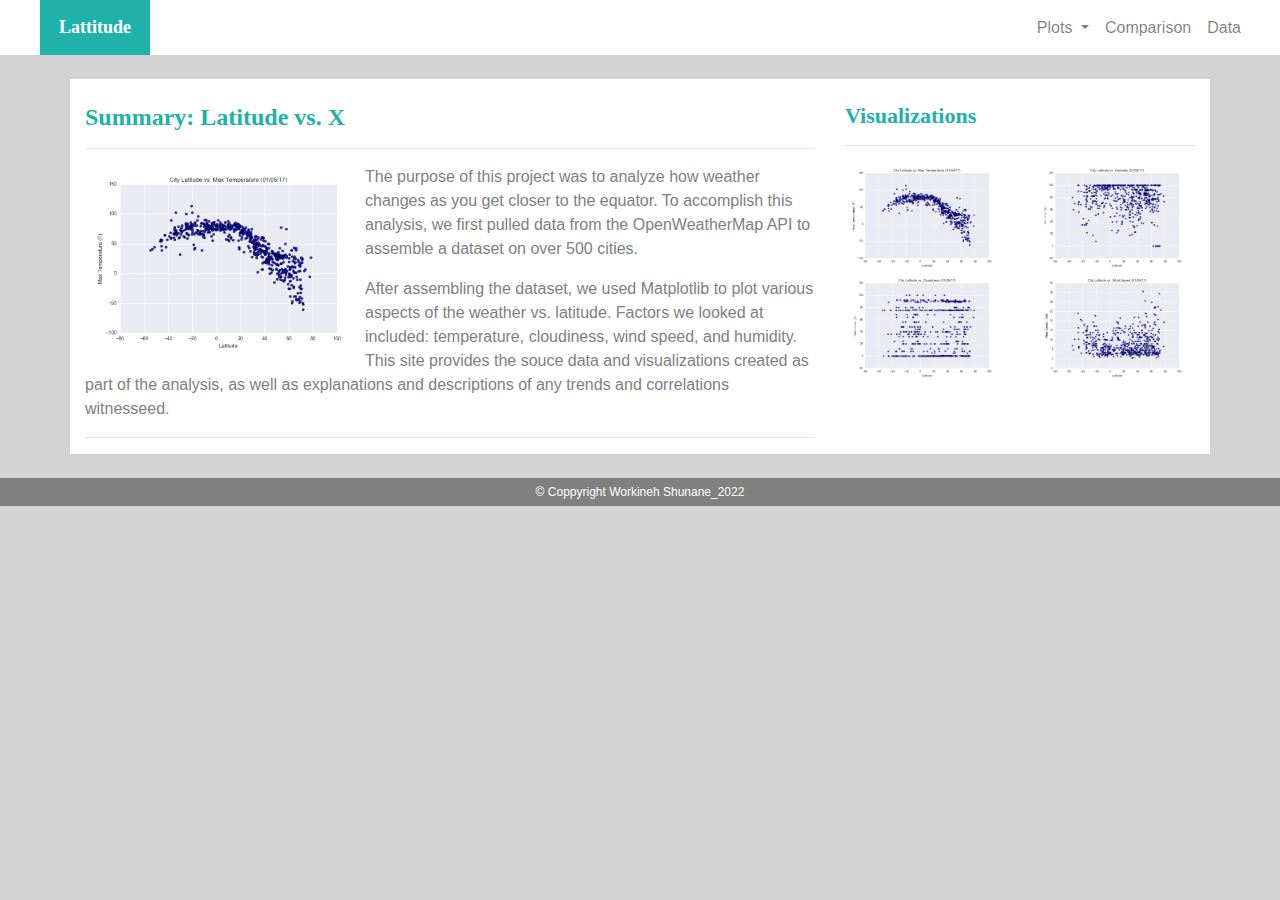
<file: landingpage.html>
<!DOCTYPE html>
<html lang="en">

<head>
    <meta charset="UTF-8" />
    <title>Web_Visualization by Workineh Shunane</title>
    <link rel="stylesheet" href="https://stackpath.bootstrapcdn.com/bootstrap/4.3.1/css/bootstrap.min.css" integrity="sha384-ggOyR0iXCbMQv3Xipma34MD+dH/1fQ784/j6cY/iJTQUOhcWr7x9JvoRxT2MZw1T" crossorigin="anonymous" />

    <script src="https://code.jquery.com/jquery-3.3.1.slim.min.js" integrity="sha384-q8i/X+965DzO0rT7abK41JStQIAqVgRVzpbzo5smXKp4YfRvH+8abtTE1Pi6jizo" crossorigin="anonymous"></script>
    <script src="https://cdnjs.cloudflare.com/ajax/libs/popper.js/1.14.7/umd/popper.min.js" integrity="sha384-UO2eT0CpHqdSJQ6hJty5KVphtPhzWj9WO1clHTMGa3JDZwrnQq4sF86dIHNDz0W1" crossorigin="anonymous"></script>
    <script src="https://stackpath.bootstrapcdn.com/bootstrap/4.3.1/js/bootstrap.min.js" integrity="sha384-JjSmVgyd0p3pXB1rRibZUAYoIIy6OrQ6VrjIEaFf/nJGzIxFDsf4x0xIM+B07jRM" crossorigin="anonymous"></script>

    <link rel="stylesheet" href="style.css" />
</head>
<!-- content - Padding - Border - Margin -->

<body>
    <!-- start of header -->
    <div>
        <div class="row">
            <div class="col col-6 homebtn">
                <a href="landingpage.html">Lattitude</a>
            </div>
            <div class="col col-6 menubuttons divtop">
                <nav class="navbar navbar-expand-md navbar-light">
                    <button class="navbar-toggler" type="button" data-toggle="collapse" data-target="#navbarTogglerDemo03" aria-controls="navbarTogglerDemo03" aria-expanded="false" aria-label="Toggle navigation">
              <span class="navbar-toggler-icon"></span>
            </button>
                    <div class="collapse navbar-collapse" id="navbarTogglerDemo03">
                        <ul class="navbar-nav">
                            <li class="nav-item dropdown">
                                <a class="nav-link dropdown-toggle" href="#" id="navbarDropdownMenuLink" data-toggle="dropdown" aria-haspopup="true" aria-expanded="false">
                    Plots
                  </a>
                                <div class="dropdown-menu" aria-labelledby="navbarDropdownMenuLink">
                                    <a class="dropdown-item" href="visualization-1.html">Max Temperature</a
                    >
                    <a class="dropdown-item" href="visualization-2.html"
                      >Humidity</a
                    >
                    <a class="dropdown-item" href="visualization-3.html"
                      >Cloudiness</a
                    >
                    <a class="dropdown-item" href="visualization-4.html"
                      >Wind Speed</a
                    >
                  </div>
                </li>
                <li class="nav-item">
                  <a class="nav-link" href="comparison.html">Comparison</a>
                            </li>
                            <li class="nav-item">
                                <a class="nav-link" href="data.html">Data</a>
                            </li>
                        </ul>
                        </div>
                </nav>
                </div>
            </div>
        </div>
        <!-- start of main body -->
        <div class="container">
            <br />
            <div class="row">
                <!-- left side -->
                <div class="col col-12 col-md-8 divbdy">
                    <br />
                    <h1>Summary: Latitude vs. X</h1>
                    <hr />
                    <img src="Resources/assets/images/Fig1.png" alt="Latitude vs. Temperature" width="280" align="left" />
                    <p>
                        The purpose of this project was to analyze how weather changes as you get closer to the equator. To accomplish this analysis, we first pulled data from the OpenWeatherMap API to assemble a dataset on over 500 cities.
                    </p>
                    <p>
                        After assembling the dataset, we used Matplotlib to plot various aspects of the weather vs. latitude. Factors we looked at included: temperature, cloudiness, wind speed, and humidity. This site provides the souce data and visualizations created as part
                        of the analysis, as well as explanations and descriptions of any trends and correlations witnesseed.
                    </p>
                    <hr />
                </div>
                <!-- left side end -->
                <!-- rigth side -->
                <div class="col col-12 col-md-4 divbdy">
                    <br />
                    <h2>Visualizations</h2>
                    <hr />
                    <div class="row">
                        <div class="col col-3 col-md-6">
                            <a href="visualization-1.html"><img src="Resources/assets/images/Fig1.png" alt="Latitude vs. Temperature" />
                            </a>
                        </div>
                        <div class="col col-3 col-md-6">
                            <a href="visualization-2.html"><img src="Resources/assets/images/Fig2.png" alt="Latitude vs. Humidity" />
                            </a>
                        </div>
                        <div class="col col-3 col-md-6">
                            <a href="visualization-3.html"><img src="Resources/assets/images/Fig3.png" alt="Latitude vs. Cloudiness" />
                            </a>
                        </div>
                        <div class="col col-3 col-md-6">
                            <a href="visualization-4.html"><img src="Resources/assets/images/Fig4.png" alt="Latitude vs. Wind Speed" />
                            </a>
                        </div>
                    </div>
                </div>
                <!-- end of rigth side -->
            </div>
        </div>
        <!-- start of footer -->
        <br />
        <div>
            <div class="row">
                <div class="col col-12 divbtm">© Coppyright Workineh Shunane_2022</div>
            </div>
        </div>
</body>

</html>
</file>
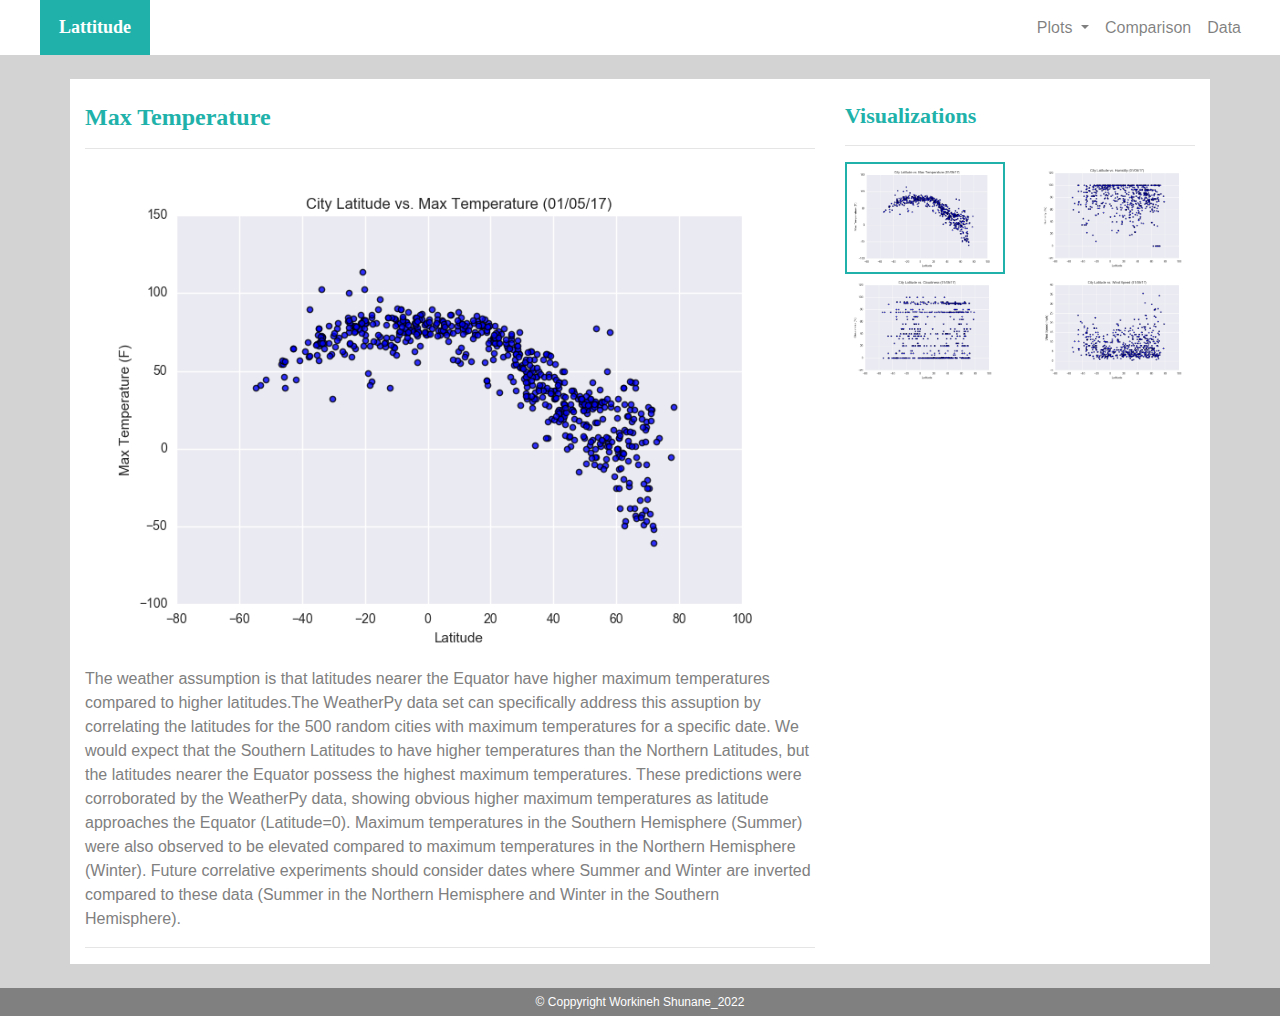
<file: visualization-1.html>
<!DOCTYPE html>
<html lang="en">

<head>
    <meta charset="UTF-8" />
    <title>Web_Visualization by Workineh Shunane</title>
    <link rel="stylesheet" href="https://stackpath.bootstrapcdn.com/bootstrap/4.3.1/css/bootstrap.min.css" integrity="sha384-ggOyR0iXCbMQv3Xipma34MD+dH/1fQ784/j6cY/iJTQUOhcWr7x9JvoRxT2MZw1T" crossorigin="anonymous" />

    <script src="https://code.jquery.com/jquery-3.3.1.slim.min.js" integrity="sha384-q8i/X+965DzO0rT7abK41JStQIAqVgRVzpbzo5smXKp4YfRvH+8abtTE1Pi6jizo" crossorigin="anonymous"></script>
    <script src="https://cdnjs.cloudflare.com/ajax/libs/popper.js/1.14.7/umd/popper.min.js" integrity="sha384-UO2eT0CpHqdSJQ6hJty5KVphtPhzWj9WO1clHTMGa3JDZwrnQq4sF86dIHNDz0W1" crossorigin="anonymous"></script>
    <script src="https://stackpath.bootstrapcdn.com/bootstrap/4.3.1/js/bootstrap.min.js" integrity="sha384-JjSmVgyd0p3pXB1rRibZUAYoIIy6OrQ6VrjIEaFf/nJGzIxFDsf4x0xIM+B07jRM" crossorigin="anonymous"></script>

    <link rel="stylesheet" href="style.css" />
</head>
<!-- content - Padding - Border - Margin -->

<body>
    <!-- start of header -->
    <div>
        <div class="row">
            <div class="col col-6 homebtn">
                <a href="landingpage.html">Lattitude</a>
            </div>
            <div class="col col-6 menubuttons divtop">
                <nav class="navbar navbar-expand-md navbar-light">
                    <button class="navbar-toggler" type="button" data-toggle="collapse" data-target="#navbarTogglerDemo03" aria-controls="navbarTogglerDemo03" aria-expanded="false" aria-label="Toggle navigation">
              <span class="navbar-toggler-icon"></span>
            </button>

                    <div class="collapse navbar-collapse" id="navbarTogglerDemo03">
                        <ul class="navbar-nav">
                            <li class="nav-item dropdown">
                                <a class="nav-link dropdown-toggle" href="#" id="navbarDropdownMenuLink" data-toggle="dropdown" aria-haspopup="true" aria-expanded="false">
                    Plots
                  </a>
                                <div class="dropdown-menu" aria-labelledby="navbarDropdownMenuLink">
                                    <a class="dropdown-item" href="visualization-1.html">Max Temperature</a
                    >
                    <a class="dropdown-item" href="visualization-2.html"
                      >Humidity</a
                    >
                    <a class="dropdown-item" href="visualization-3.html"
                      >Cloudiness</a
                    >
                    <a class="dropdown-item" href="visualization-4.html"
                      >Wind Speed</a
                    >
                  </div>
                </li>
                <li class="nav-item">
                  <a class="nav-link" href="comparison.html">Comparison</a>
                            </li>
                            <li class="nav-item">
                                <a class="nav-link" href="data.html">Data</a>
                            </li>
                        </ul>
                        </div>
                </nav>
                </div>
            </div>
        </div>
        <!-- start of main body -->
        <div class="container">
            <br />
            <div class="row">
                <!-- left side -->
                <div class="col col-12 col-md-8 divbdy">
                    <br />
                    <h1>Max Temperature</h1>
                    <hr />
                    <a href="visualization-1.html"><img src="Resources/assets/images/Fig1.png" alt="Latitude vs. Temperature" /></a>

                    <p>
                        The weather assumption is that latitudes nearer the Equator have higher maximum temperatures compared to higher latitudes.The WeatherPy data set can specifically address this assuption by correlating the latitudes for the 500 random cities with maximum
                        temperatures for a specific date. We would expect that the Southern Latitudes to have higher temperatures than the Northern Latitudes, but the latitudes nearer the Equator possess the highest maximum temperatures. These predictions
                        were corroborated by the WeatherPy data, showing obvious higher maximum temperatures as latitude approaches the Equator (Latitude=0). Maximum temperatures in the Southern Hemisphere (Summer) were also observed to be elevated compared
                        to maximum temperatures in the Northern Hemisphere (Winter). Future correlative experiments should consider dates where Summer and Winter are inverted compared to these data (Summer in the Northern Hemisphere and Winter in the
                        Southern Hemisphere).
                    </p>
                    <hr />
                </div>
                <!-- left side end -->
                <!-- rigth side -->
                <div class="col col-12 col-md-4 divbdy">
                    <br />
                    <h2>Visualizations</h2>
                    <hr />
                    <div class="row">
                        <div class="col col-3 col-md-6">
                            <a href="visualization-1.html"><img src="Resources/assets/images/Fig1.png" alt="Latitude vs. Temperature" id="imgsel" /></a>
                        </div>
                        <div class="col col-3 col-md-6">
                            <a href="visualization-2.html"><img src="Resources/assets/images/Fig2.png" alt="Latitude vs. Humidity" /></a>
                        </div>
                        <div class="col col-3 col-md-6">
                            <a href="visualization-3.html"><img src="Resources/assets/images/Fig3.png" alt="Latitude vs. Cloudiness" /></a>
                        </div>
                        <div class="col col-3 col-md-6">
                            <a href="visualization-4.html"><img src="Resources/assets/images/Fig4.png" alt="Latitude vs. Wind Speed" /></a>
                        </div>
                    </div>
                </div>
                <!-- end of rigth side -->
            </div>
        </div>
        <!-- start of footer -->
        <br />
        <div>
            <div class="row">
                <div class="col col-12 divbtm">© Coppyright Workineh Shunane_2022</div>
            </div>
        </div>
</body>

</html>
</file>
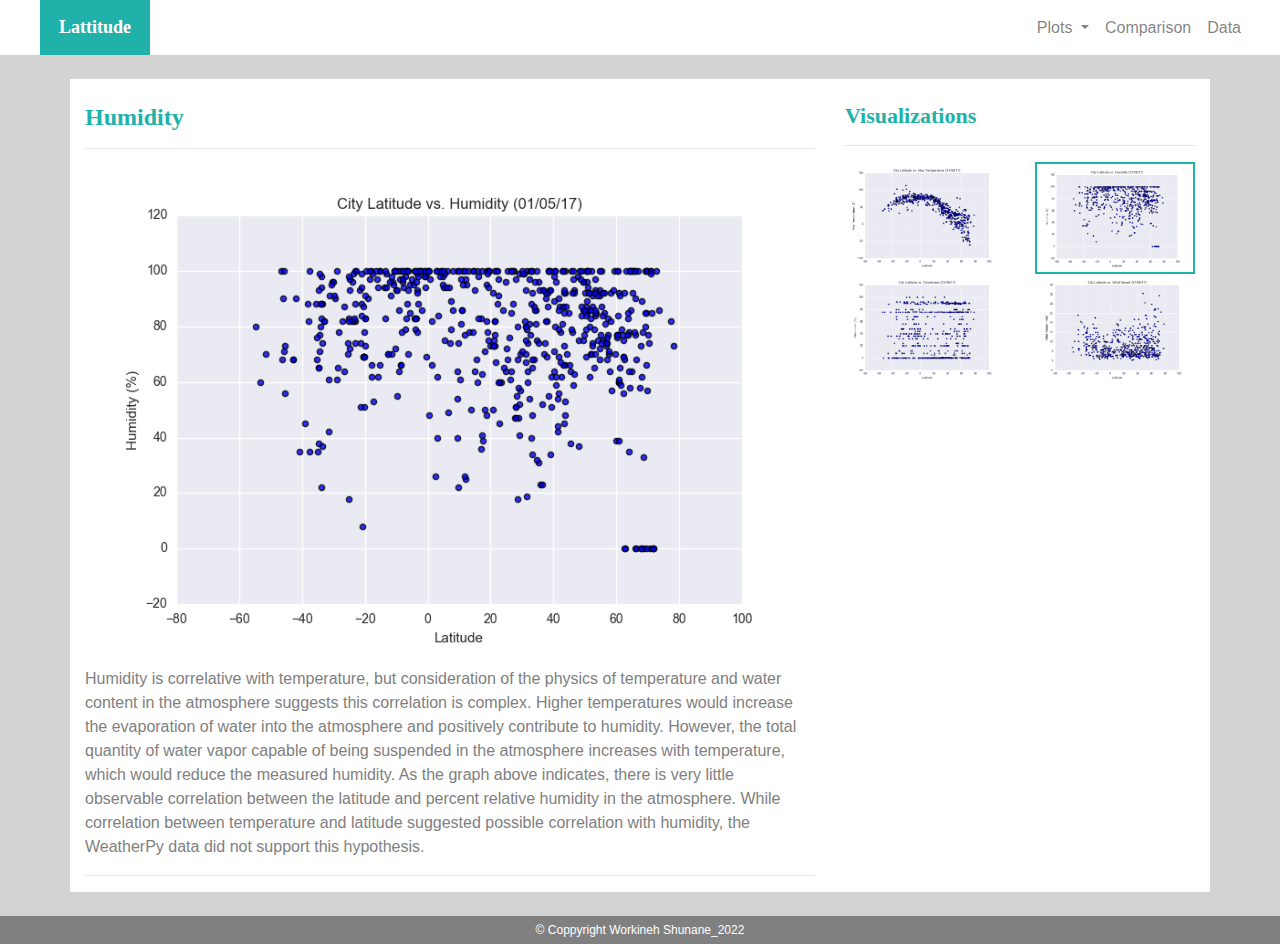
<file: visualization-2.html>
<!DOCTYPE html>
<html lang="en">

<head>
    <meta charset="UTF-8" />
    <title>Web-Visualization by Workineh Shunane</title>
    <link rel="stylesheet" href="https://stackpath.bootstrapcdn.com/bootstrap/4.3.1/css/bootstrap.min.css" integrity="sha384-ggOyR0iXCbMQv3Xipma34MD+dH/1fQ784/j6cY/iJTQUOhcWr7x9JvoRxT2MZw1T" crossorigin="anonymous" />

    <script src="https://code.jquery.com/jquery-3.3.1.slim.min.js" integrity="sha384-q8i/X+965DzO0rT7abK41JStQIAqVgRVzpbzo5smXKp4YfRvH+8abtTE1Pi6jizo" crossorigin="anonymous"></script>
    <script src="https://cdnjs.cloudflare.com/ajax/libs/popper.js/1.14.7/umd/popper.min.js" integrity="sha384-UO2eT0CpHqdSJQ6hJty5KVphtPhzWj9WO1clHTMGa3JDZwrnQq4sF86dIHNDz0W1" crossorigin="anonymous"></script>
    <script src="https://stackpath.bootstrapcdn.com/bootstrap/4.3.1/js/bootstrap.min.js" integrity="sha384-JjSmVgyd0p3pXB1rRibZUAYoIIy6OrQ6VrjIEaFf/nJGzIxFDsf4x0xIM+B07jRM" crossorigin="anonymous"></script>

    <link rel="stylesheet" href="style.css" />
</head>
<!-- content - Padding - Border - Margin -->

<body>
    <!-- start of header -->
    <div>
        <div class="row">
            <div class="col col-6 homebtn">
                <a href="landingpage.html">Lattitude</a>
            </div>
            <div class="col col-6 menubuttons divtop">
                <nav class="navbar navbar-expand-md navbar-light">
                    <button class="navbar-toggler" type="button" data-toggle="collapse" data-target="#navbarTogglerDemo03" aria-controls="navbarTogglerDemo03" aria-expanded="false" aria-label="Toggle navigation">
              <span class="navbar-toggler-icon"></span>
            </button>

                    <div class="collapse navbar-collapse" id="navbarTogglerDemo03">
                        <ul class="navbar-nav">
                            <li class="nav-item dropdown">
                                <a class="nav-link dropdown-toggle" href="#" id="navbarDropdownMenuLink" data-toggle="dropdown" aria-haspopup="true" aria-expanded="false">
                    Plots
                  </a>
                                <div class="dropdown-menu" aria-labelledby="navbarDropdownMenuLink">
                                    <a class="dropdown-item" href="visualization-1.html">Max Temperature</a
                    >
                    <a class="dropdown-item" href="visualization-2.html"
                      >Humidity</a
                    >
                    <a class="dropdown-item" href="visualization-3.html"
                      >Cloudiness</a
                    >
                    <a class="dropdown-item" href="visualization-4.html"
                      >Wind Speed</a
                    >
                  </div>
                </li>
                <li class="nav-item">
                  <a class="nav-link" href="comparison.html">Comparison</a>
                            </li>
                            <li class="nav-item">
                                <a class="nav-link" href="data.html">Data</a>
                            </li>
                        </ul>
                        </div>
                </nav>
                </div>
            </div>
        </div>
        <!-- start of main body -->
        <div class="container">
            <br />
            <div class="row">
                <!-- left side -->
                <div class="col col-12 col-md-8 divbdy">
                    <br />
                    <h1>Humidity</h1>
                    <hr />
                    <a href="visualization-2.html"><img src="Resources/assets/images/Fig2.png" alt="Latitude vs. Temperature" /></a>

                    <p>
                        Humidity is correlative with temperature, but consideration of the physics of temperature and water content in the atmosphere suggests this correlation is complex. Higher temperatures would increase the evaporation of water into the atmosphere and positively
                        contribute to humidity. However, the total quantity of water vapor capable of being suspended in the atmosphere increases with temperature, which would reduce the measured humidity. As the graph above indicates, there is very little
                        observable correlation between the latitude and percent relative humidity in the atmosphere. While correlation between temperature and latitude suggested possible correlation with humidity, the WeatherPy data did not support this
                        hypothesis.
                    </p>
                    <hr />
                </div>
                <!-- left side end -->
                <!-- rigth side -->
                <div class="col col-12 col-md-4 divbdy">
                    <br />
                    <h2>Visualizations</h2>
                    <hr />
                    <div class="row">
                        <div class="col col-3 col-md-6">
                            <a href="visualization-1.html"><img src="Resources/assets/images/Fig1.png" alt="Latitude vs. Temperature" /></a>
                        </div>
                        <div class="col col-3 col-md-6">
                            <a href="visualization-2.html"><img src="Resources/assets/images/Fig2.png" alt="Latitude vs. Humidity" id="imgsel" /></a>
                        </div>
                        <div class="col col-3 col-md-6">
                            <a href="visualization-3.html"><img src="Resources/assets/images/Fig3.png" alt="Latitude vs. Cloudiness" /></a>
                        </div>
                        <div class="col col-3 col-md-6">
                            <a href="visualization-4.html"><img src="Resources/assets/images/Fig4.png" alt="Latitude vs. Wind Speed" /></a>
                        </div>
                    </div>
                </div>
                <!-- end of rigth side -->
            </div>
        </div>
        <!-- start of footer -->
        <br />
        <div>
            <div class="row">
                <div class="col col-12 divbtm">© Coppyright Workineh Shunane_2022</div>
            </div>
        </div>
</body>

</html>
</file>
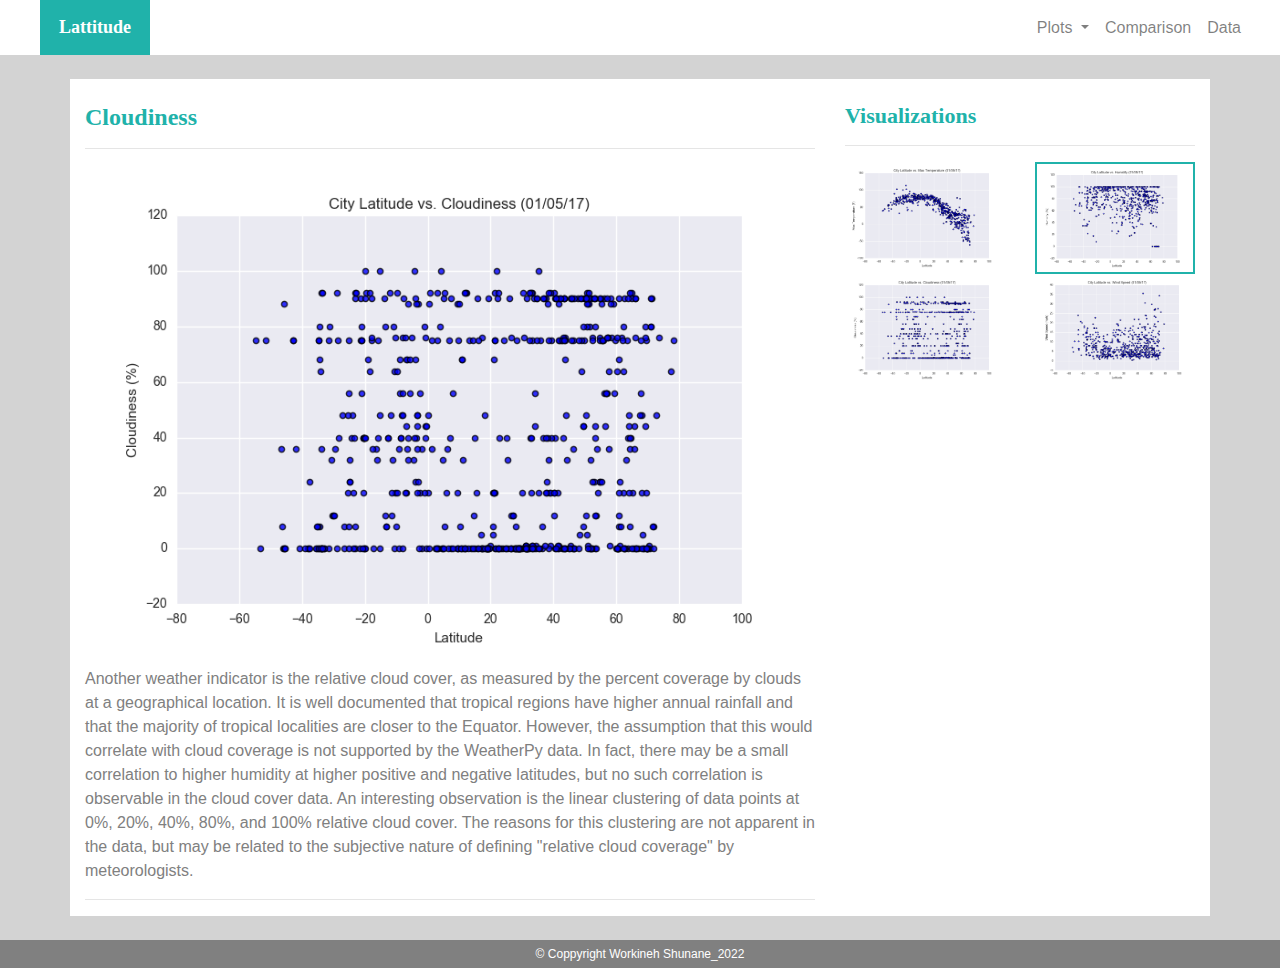
<file: visualization-3.html>
<!DOCTYPE html>
<html lang="en">

<head>
    <meta charset="UTF-8" />
    <title>Web_Visualization by Workineh Shunane</title>
    <link rel="stylesheet" href="https://stackpath.bootstrapcdn.com/bootstrap/4.3.1/css/bootstrap.min.css" integrity="sha384-ggOyR0iXCbMQv3Xipma34MD+dH/1fQ784/j6cY/iJTQUOhcWr7x9JvoRxT2MZw1T" crossorigin="anonymous" />

    <script src="https://code.jquery.com/jquery-3.3.1.slim.min.js" integrity="sha384-q8i/X+965DzO0rT7abK41JStQIAqVgRVzpbzo5smXKp4YfRvH+8abtTE1Pi6jizo" crossorigin="anonymous"></script>
    <script src="https://cdnjs.cloudflare.com/ajax/libs/popper.js/1.14.7/umd/popper.min.js" integrity="sha384-UO2eT0CpHqdSJQ6hJty5KVphtPhzWj9WO1clHTMGa3JDZwrnQq4sF86dIHNDz0W1" crossorigin="anonymous"></script>
    <script src="https://stackpath.bootstrapcdn.com/bootstrap/4.3.1/js/bootstrap.min.js" integrity="sha384-JjSmVgyd0p3pXB1rRibZUAYoIIy6OrQ6VrjIEaFf/nJGzIxFDsf4x0xIM+B07jRM" crossorigin="anonymous"></script>

    <link rel="stylesheet" href="style.css" />
</head>
<!-- content - Padding - Border - Margin -->

<body>
    <!-- start of header -->
    <div>
        <div class="row">
            <div class="col col-6 homebtn">
                <a href="landingpage.html">Lattitude</a>
            </div>
            <div class="col col-6 menubuttons divtop">
                <nav class="navbar navbar-expand-md navbar-light">
                    <button class="navbar-toggler" type="button" data-toggle="collapse" data-target="#navbarTogglerDemo03" aria-controls="navbarTogglerDemo03" aria-expanded="false" aria-label="Toggle navigation">
              <span class="navbar-toggler-icon"></span>
            </button>

                    <div class="collapse navbar-collapse" id="navbarTogglerDemo03">
                        <ul class="navbar-nav">
                            <li class="nav-item dropdown">
                                <a class="nav-link dropdown-toggle" href="#" id="navbarDropdownMenuLink" data-toggle="dropdown" aria-haspopup="true" aria-expanded="false">
                    Plots
                  </a>
                                <div class="dropdown-menu" aria-labelledby="navbarDropdownMenuLink">
                                    <a class="dropdown-item" href="visualization-1.html">Max Temperature</a
                    >
                    <a class="dropdown-item" href="visualization-2.html"
                      >Humidity</a
                    >
                    <a class="dropdown-item" href="visualization-3.html"
                      >Cloudiness</a
                    >
                    <a class="dropdown-item" href="visualization-4.html"
                      >Wind Speed</a
                    >
                  </div>
                </li>
                <li class="nav-item">
                  <a class="nav-link" href="comparison.html">Comparison</a>
                            </li>
                            <li class="nav-item">
                                <a class="nav-link" href="data.html">Data</a>
                            </li>
                        </ul>
                        </div>
                </nav>
                </div>
            </div>
        </div>
        <!-- start of main body -->
        <div class="container">
            <br />
            <div class="row">
                <!-- left side -->
                <div class="col col-12 col-md-8 divbdy">
                    <br />
                    <h1>Cloudiness</h1>
                    <hr />
                    <a href="visualization-3.html"><img src="Resources/assets/images/Fig3.png" alt="Latitude vs. Temperature" /></a>

                    <p>
                        Another weather indicator is the relative cloud cover, as measured by the percent coverage by clouds at a geographical location. It is well documented that tropical regions have higher annual rainfall and that the majority of tropical localities are closer
                        to the Equator. However, the assumption that this would correlate with cloud coverage is not supported by the WeatherPy data. In fact, there may be a small correlation to higher humidity at higher positive and negative latitudes,
                        but no such correlation is observable in the cloud cover data. An interesting observation is the linear clustering of data points at 0%, 20%, 40%, 80%, and 100% relative cloud cover. The reasons for this clustering are not apparent
                        in the data, but may be related to the subjective nature of defining "relative cloud coverage" by meteorologists.
                    </p>
                    <hr />
                </div>
                <!-- left side end -->
                <!-- rigth side -->
                <div class="col col-12 col-md-4 divbdy">
                    <br />
                    <h2>Visualizations</h2>
                    <hr />
                    <div class="row">
                        <div class="col col-3 col-md-6">
                            <a href="visualization-1.html"><img src="Resources/assets/images/Fig1.png" alt="Latitude vs. Temperature" /></a>
                        </div>
                        <div class="col col-3 col-md-6">
                            <a href="visualization-2.html"><img src="Resources/assets/images/Fig2.png" alt="Latitude vs. Humidity" id="imgsel" /></a>
                        </div>
                        <div class="col col-3 col-md-6">
                            <a href="visualization-3.html"><img src="Resources/assets/images/Fig3.png" alt="Latitude vs. Cloudiness" /></a>
                        </div>
                        <div class="col col-3 col-md-6">
                            <a href="visualization-4.html"><img src="Resources/assets/images/Fig4.png" alt="Latitude vs. Wind Speed" /></a>
                        </div>
                    </div>
                </div>
                <!-- end of rigth side -->
            </div>
        </div>
        <!-- start of footer -->
        <br />
        <div>
            <div class="row">
                <div class="col col-12 divbtm">© Coppyright Workineh Shunane_2022</div>
            </div>
        </div>
</body>

</html>
</file>
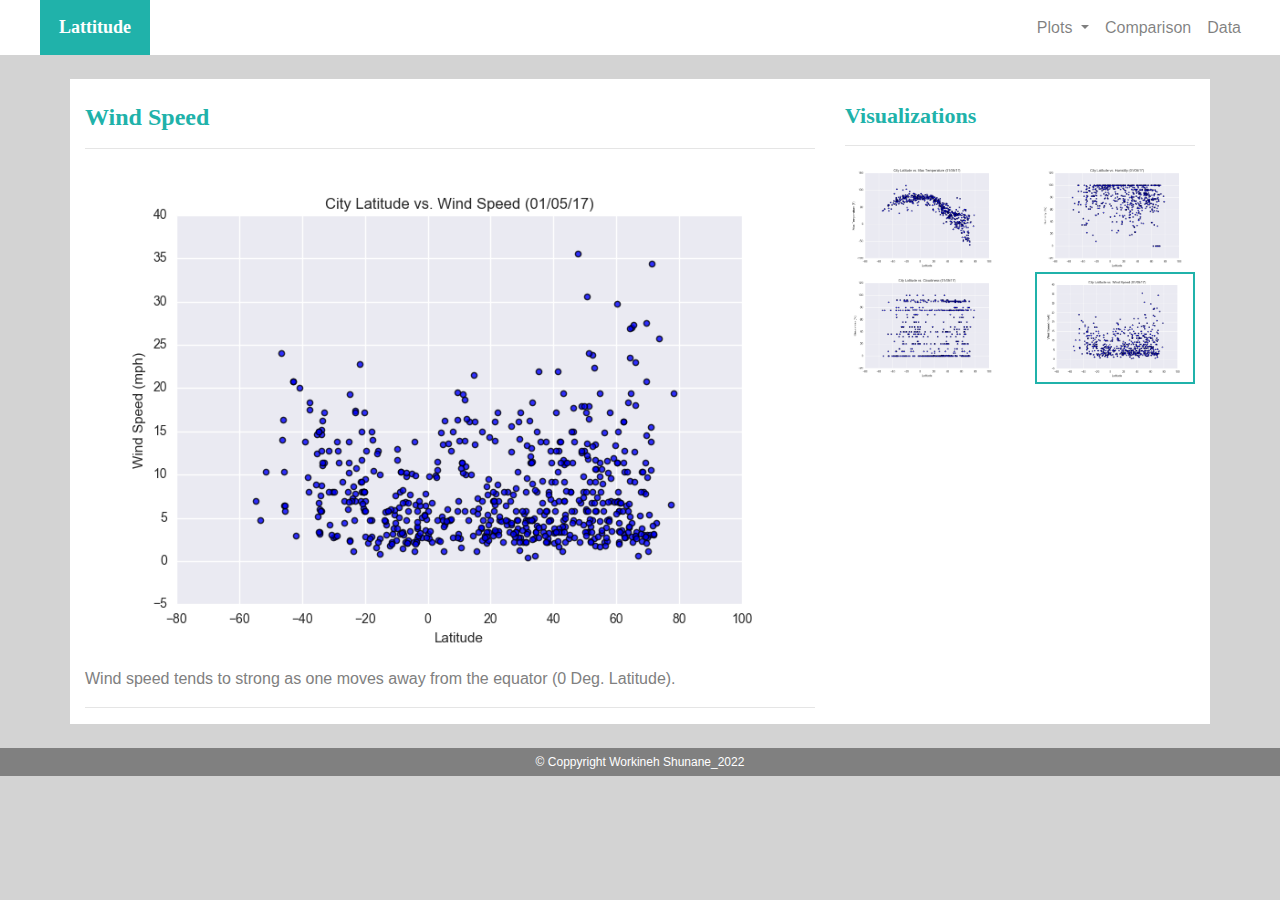
<file: visualization-4.html>
<!DOCTYPE html>
<html lang="en">

<head>
    <meta charset="UTF-8" />
    <title>Web_Visualization by Workineh Shunane</title>
    <link rel="stylesheet" href="https://stackpath.bootstrapcdn.com/bootstrap/4.3.1/css/bootstrap.min.css" integrity="sha384-ggOyR0iXCbMQv3Xipma34MD+dH/1fQ784/j6cY/iJTQUOhcWr7x9JvoRxT2MZw1T" crossorigin="anonymous" />

    <script src="https://code.jquery.com/jquery-3.3.1.slim.min.js" integrity="sha384-q8i/X+965DzO0rT7abK41JStQIAqVgRVzpbzo5smXKp4YfRvH+8abtTE1Pi6jizo" crossorigin="anonymous"></script>
    <script src="https://cdnjs.cloudflare.com/ajax/libs/popper.js/1.14.7/umd/popper.min.js" integrity="sha384-UO2eT0CpHqdSJQ6hJty5KVphtPhzWj9WO1clHTMGa3JDZwrnQq4sF86dIHNDz0W1" crossorigin="anonymous"></script>
    <script src="https://stackpath.bootstrapcdn.com/bootstrap/4.3.1/js/bootstrap.min.js" integrity="sha384-JjSmVgyd0p3pXB1rRibZUAYoIIy6OrQ6VrjIEaFf/nJGzIxFDsf4x0xIM+B07jRM" crossorigin="anonymous"></script>

    <link rel="stylesheet" href="style.css" />
</head>
<!-- content - Padding - Border - Margin -->

<body>
    <!-- start of header -->
    <div>
        <div class="row">
            <div class="col col-6 homebtn">
                <a href="landingpage.html">Lattitude</a>
            </div>
            <div class="col col-6 menubuttons divtop">
                <nav class="navbar navbar-expand-md navbar-light">
                    <button class="navbar-toggler" type="button" data-toggle="collapse" data-target="#navbarTogglerDemo03" aria-controls="navbarTogglerDemo03" aria-expanded="false" aria-label="Toggle navigation">
              <span class="navbar-toggler-icon"></span>
            </button>

                    <div class="collapse navbar-collapse" id="navbarTogglerDemo03">
                        <ul class="navbar-nav">
                            <li class="nav-item dropdown">
                                <a class="nav-link dropdown-toggle" href="#" id="navbarDropdownMenuLink" data-toggle="dropdown" aria-haspopup="true" aria-expanded="false">
                    Plots
                  </a>
                                <div class="dropdown-menu" aria-labelledby="navbarDropdownMenuLink">
                                    <a class="dropdown-item" href="visualization-1.html">Max Temperature</a
                    >
                    <a class="dropdown-item" href="visualization-2.html"
                      >Humidity</a
                    >
                    <a class="dropdown-item" href="visualization-3.html"
                      >Cloudiness</a
                    >
                    <a class="dropdown-item" href="visualization-4.html"
                      >Wind Speed</a
                    >
                  </div>
                </li>
                <li class="nav-item">
                  <a class="nav-link" href="comparison.html">Comparison</a>
                            </li>
                            <li class="nav-item">
                                <a class="nav-link" href="data.html">Data</a>
                            </li>
                        </ul>
                        </div>
                </nav>
                </div>
            </div>
        </div>
        <!-- start of main body -->
        <div class="container">
            <br />
            <div class="row">
                <!-- left side -->
                <div class="col col-12 col-md-8 divbdy">
                    <br />
                    <h1>Wind Speed</h1>
                    <hr />
                    <a href="visualization-4.html"><img src="Resources/assets/images/Fig4.png" alt="Latitude vs. Temperature" /></a>

                    <p>
                        Wind speed tends to strong as one moves away from the equator (0 Deg. Latitude).
                    </p>
                    <hr />
                </div>
                <!-- left side end -->
                <!-- rigth side -->
                <div class="col col-12 col-md-4 divbdy">
                    <br />
                    <h2>Visualizations</h2>
                    <hr />
                    <div class="row">
                        <div class="col col-3 col-md-6">
                            <a href="visualization-1.html"><img src="Resources/assets/images/Fig1.png" alt="Latitude vs. Temperature" /></a>
                        </div>
                        <div class="col col-3 col-md-6">
                            <a href="visualization-2.html"><img src="Resources/assets/images/Fig2.png" alt="Latitude vs. Humidity" /></a>
                        </div>
                        <div class="col col-3 col-md-6">
                            <a href="visualization-3.html"><img src="Resources/assets/images/Fig3.png" alt="Latitude vs. Cloudiness" /></a>
                        </div>
                        <div class="col col-3 col-md-6">
                            <a href="visualization-4.html"><img src="Resources/assets/images/Fig4.png" alt="Latitude vs. Wind Speed" id="imgsel" /></a>
                        </div>
                    </div>
                </div>
                <!-- end of rigth side -->
            </div>
        </div>
        <!-- start of footer -->
        <br />
        <div>
            <div class="row">
                <div class="col col-12 divbtm">© Coppyright Workineh Shunane_2022</div>
            </div>
        </div>
</body>

</html>
</file>
<file: style.css>
img {
    max-width: 100%;
}

#imgsel {
    border: lightseagreen 2px solid;
}

h1,
h2,
h3 {
    font-family: Georgia, 'Times New Roman', Times, serif;
    color: lightseagreen;
}

h1 {
    font-size: 24px;
    font-weight: bold;
    text-align: left;
}

h2 {
    font-size: 22px;
    font-weight: bold;
    text-align: left;
}

h3 {
    font-size: 16px;
    font-weight: bold;
    text-align: center;
}

p {
    color: gray;
    text-align: left;
}

.navbar {
    position: absolute;
    right: 30px;
}

.navbar a {
    background-color: white;
}

body {
    width: 100%;
    min-height: 100%;
    background-color: lightgray;
}

.col {
    width: 100%;
    /* border: black 1px solid; */
    /* Font color */
    /* color:blue;  */
}

.homebtn {
    background-color: white;
    z-index: 2;
}

.homebtn a {
    width: 110px;
    background: lightseagreen;
    font-family: Georgia, 'Times New Roman', Times, serif;
    font-size: 18px;
    font-weight: bold;
    color: white;
    text-align: center;
    display: block;
    padding: 14px;
    margin: 0px 0px 0px 40px;
}

.divtop {
    background-color: white;
    z-index: 2;
}

.divbdy {
    background-color: white;
    z-index: 1;
}

.divtable {
    text-align: center;
    background-color: white;
    z-index: 1;
}

.divbtm {
    width: 100%;
    /* position:absolute; */
    bottom: 0;
    background-color: gray;
    z-index: 0;
    font-size: 12px;
    color: white;
    text-align: center;
    padding: 5px;
    margin: 0px;
}
</file>
